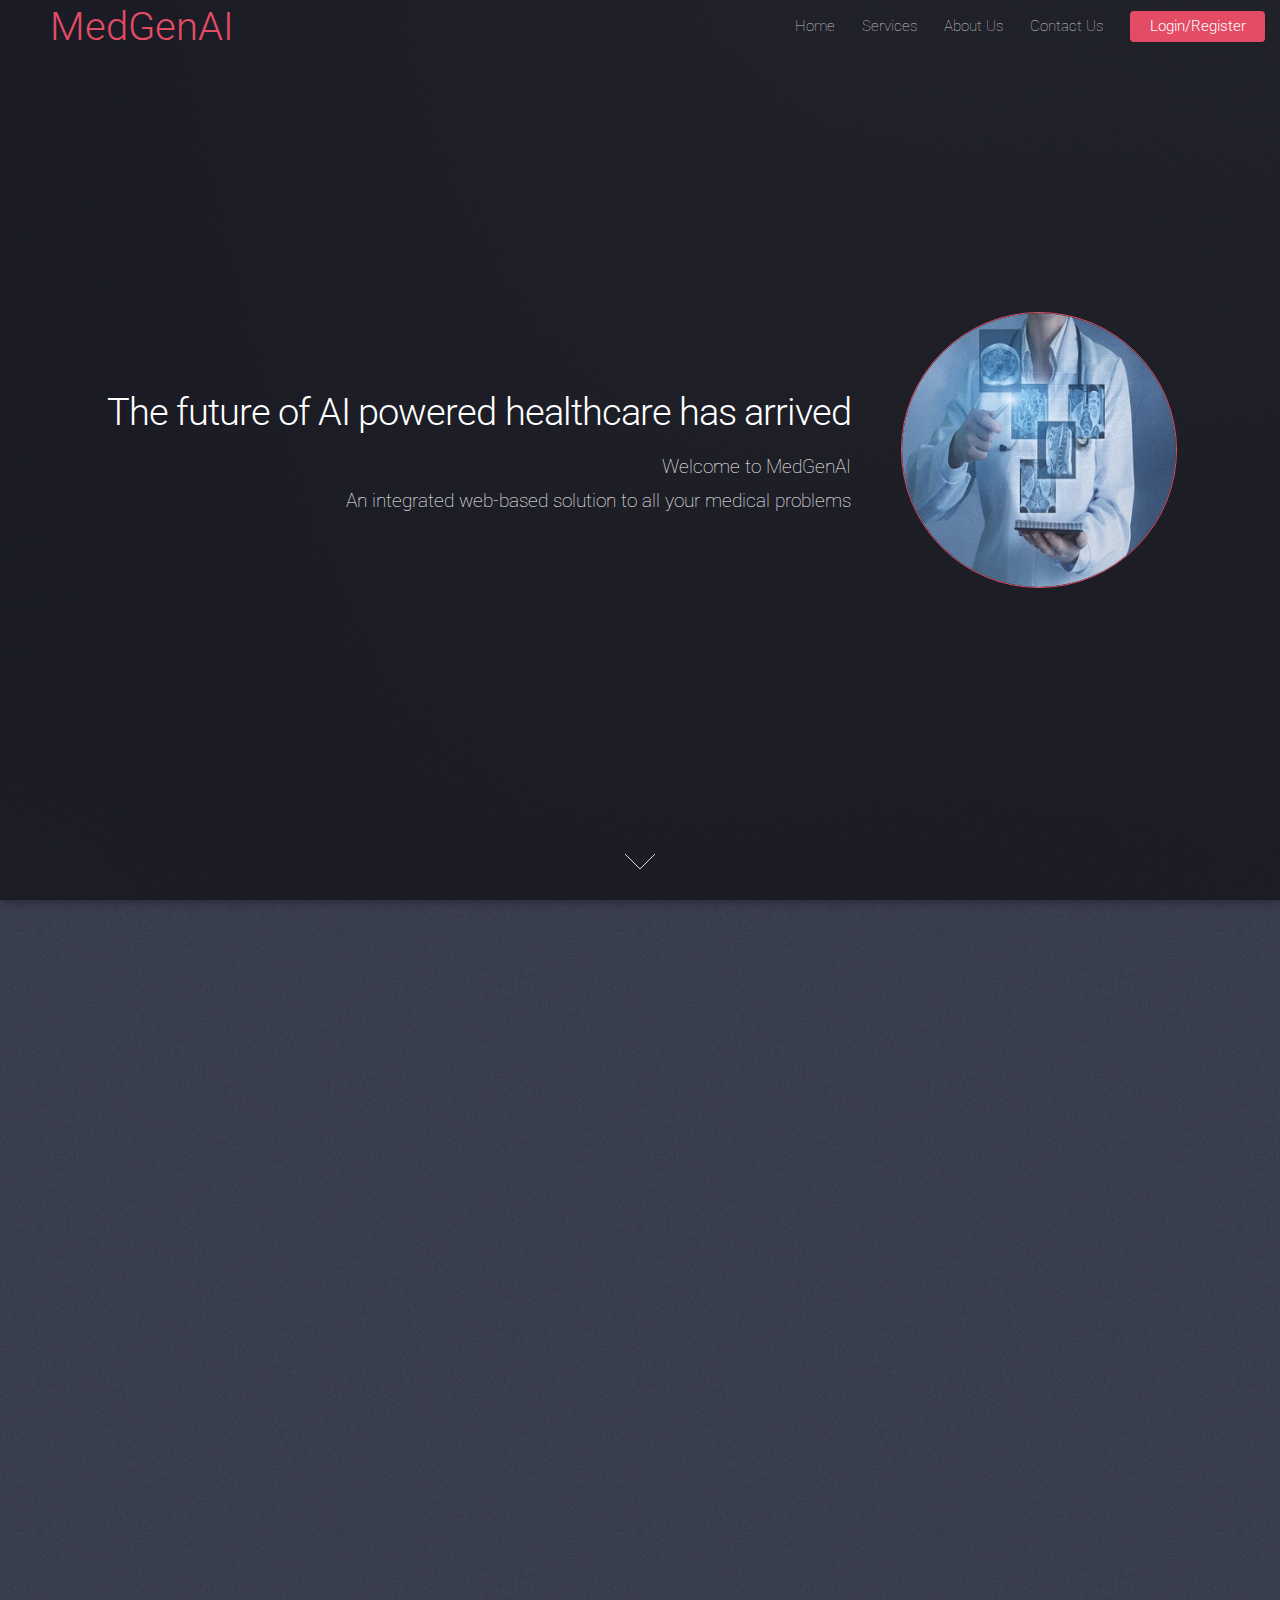
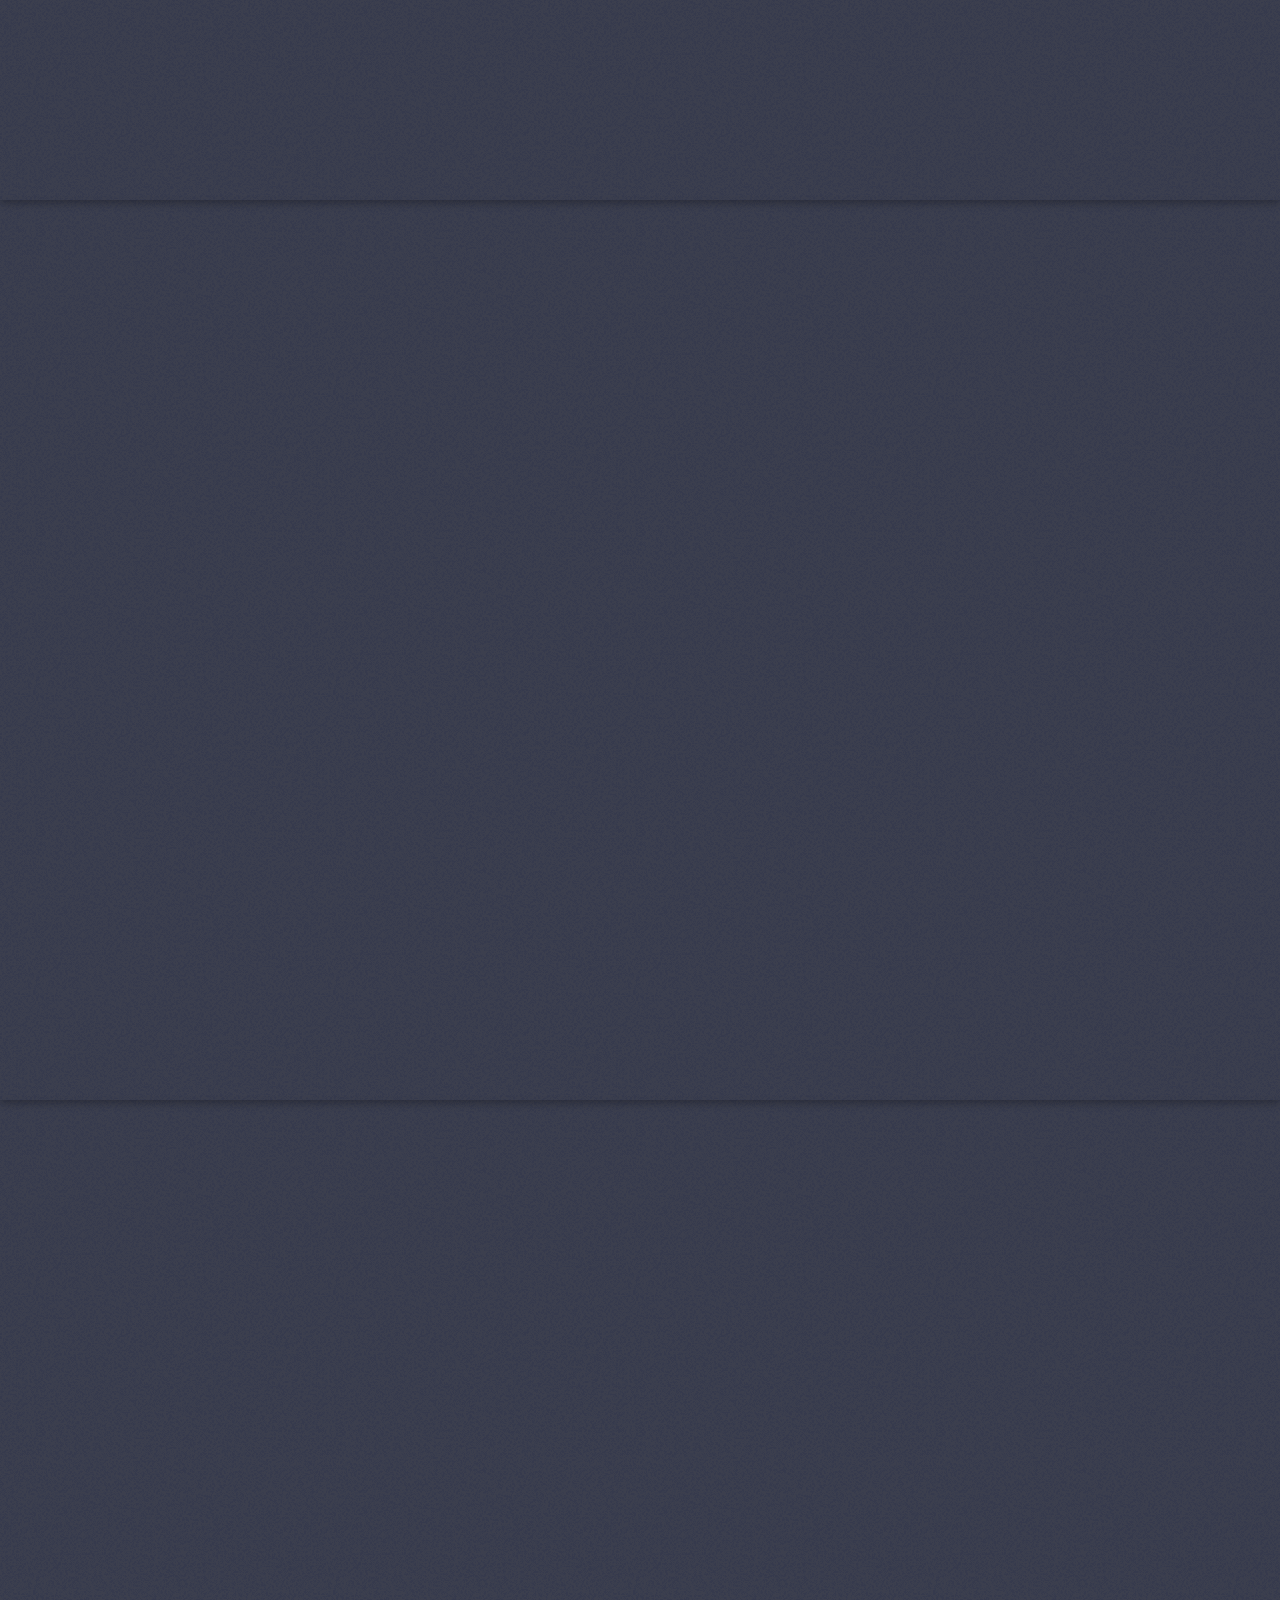
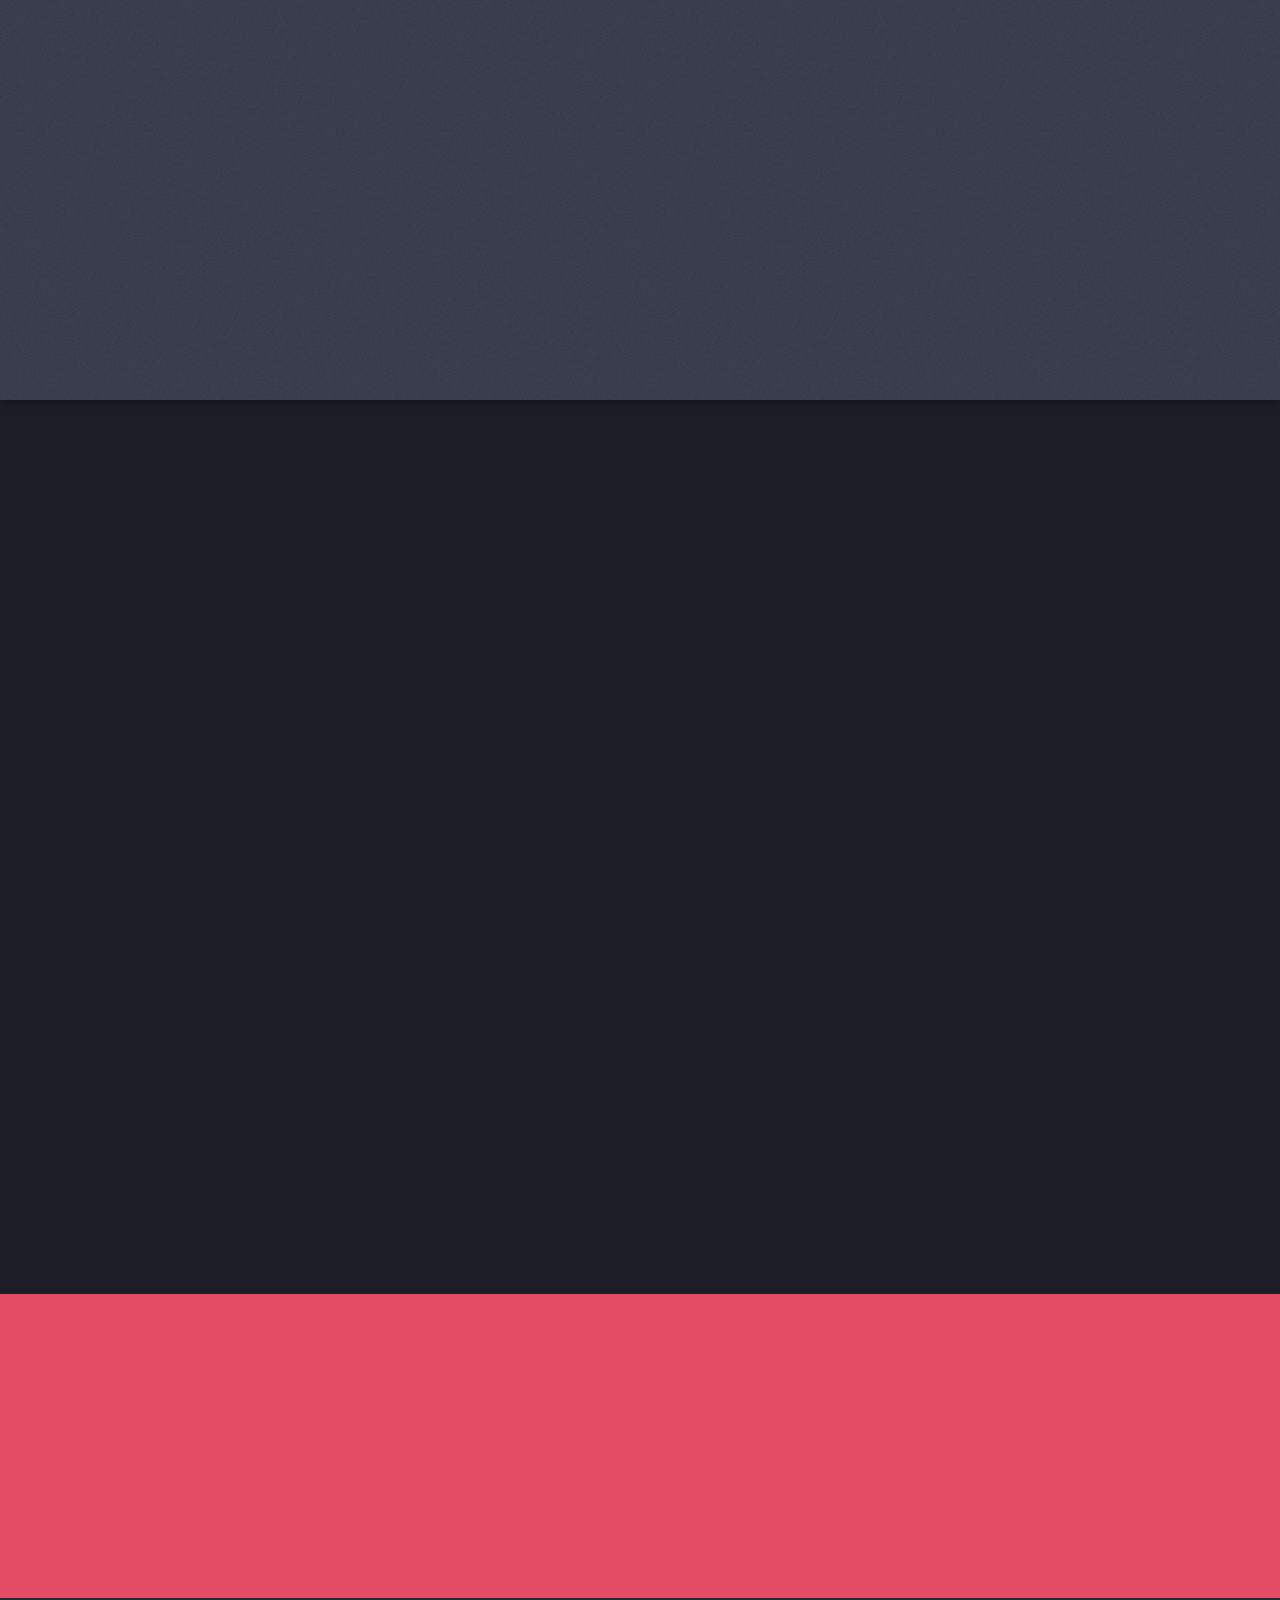
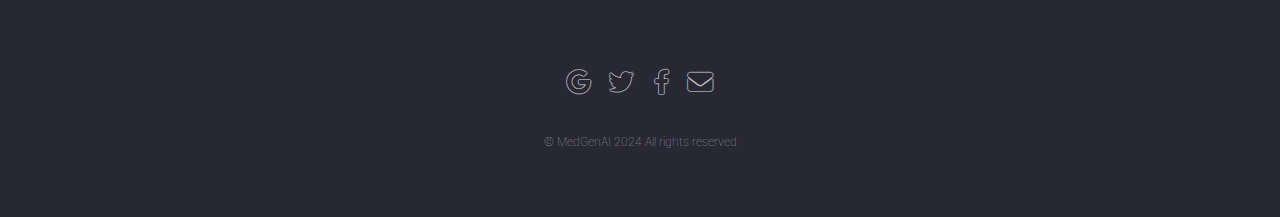
<file: index.html>
<!DOCTYPE html>
<html>
  <head>
    <title>MedGenAI | Home</title>
    <meta charset="utf-8" />
    <meta
      name="viewport"
      content="width=device-width, initial-scale=1, user-scalable=no"
    />
    <link rel="icon" type="image/jpg" href="imgs/icon.jpg" />
    <link rel="stylesheet" href="assets/css/main.css" />
    <noscript
      ><link rel="stylesheet" href="assets/css/noscript.css"
    /></noscript>
  </head>
  <body class="is-preload landing">
    <div id="page-wrapper">
      <!-- Header -->
      <header id="header">
        <h1 id="logo"><a href="index.html">MedGenAI</a></h1>
        <nav id="nav">
          <ul>
            <li><a href="index.html">Home</a></li>
            <li>
              <a href="#">Services</a>
              <ul>
                <li><a href="details.html">User Details Form</a></li>
                <li><a href="chatbot.html">New Report</a></li>
                <li><a href="imgs/maintenance.jpg">Old Report</a></li>
                <li><a href="imgs/maintenance.jpg">Consult with Doctor</a></li>
                <li><a href="imgs/maintenance.jpg">Feedback</a></li>
              </ul>
            </li>
            <li><a href="about.html">About Us</a></li>
            <li><a href="#five">Contact Us</a></li>
            <li>
              <a href="login.html" class="button primary">Login/Register</a>
            </li>
          </ul>
        </nav>
      </header>

      <!-- Banner -->
      <section id="banner">
        <div class="content">
          <header>
            <h2>The future of AI powered healthcare has arrived</h2>
            <p>
              Welcome to MedGenAI<br />
              An integrated web-based solution to all your medical problems
            </p>
          </header>
          <span class="image"><img src="imgs/newimgtop.jpeg" alt="" /></span>
        </div>
        <a href="#one" class="goto-next scrolly">Next</a>
      </section>

      <!-- One -->
      <section id="one" class="spotlight style1 bottom">
        <span class="image fit main"
          ><img src="imgs/newimg1.png" alt=""
        /></span>
        <div class="content">
          <div class="container">
            <div class="row">
              <div class="col-4 col-12-medium">
                <header>
                  <h2>
                    Revolutionizing Healthcare with Generative Intelligence
                  </h2>
                  <p></p>
                </header>
              </div>
              <div class="col-4 col-12-medium">
                <p>
                  Step into the future of healthcare with VitalAI, a
                  revolutionary platform dedicated to transforming medical
                  solutions using advanced generative AI. At the forefront of
                  technological innovation, VitalAI integrates cutting-edge AI
                  models and multimodal data to offer personalized diagnostics,
                  streamline drug discovery, and improve overall patient care.
                </p>
              </div>
              <div class="col-4 col-12-medium">
                <p>
                  Explore the Potential:<br />
                  1. Enhanced diagnostic precision with AI-powered medical
                  imaging.<br />
                  2. Breakthrough solutions for personalized treatment plans.<br />
                  3. A visionary platform pushing the boundaries of healthcare
                  technology.
                </p>
              </div>
            </div>
          </div>
        </div>
        <a href="#two" class="goto-next scrolly">Next</a>
      </section>

      <!-- Two -->
      <section id="two" class="spotlight style2 right">
        <span class="image fit main"
          ><img src="imgs/newimg2.png" alt=""
        /></span>
        <div class="content">
          <header>
            <h2>Our Approach for a Better Tomorrow</h2>
            <p>
              Integrated web-based solution, catering to various medical
              emergencies
            </p>
          </header>
          <p>
            We aim to develop a web application, powered by Multimodal AI
            solution that integrates advanced language models and image
            generation technologies to revolutionize healthcare. This AI system
            will diagnose medical conditions by processing both textual and
            imaging data.
          </p>
          <!-- <ul class="actions">
            <li><a href="#" class="button">Learn More</a></li>
          </ul> -->
        </div>
        <a href="#three" class="goto-next scrolly">Next</a>
      </section>

      <!-- Three -->
      <section id="three" class="spotlight style3 left">
        <span class="image fit main bottom"
          ><img src="imgs/newimg3.jpeg" alt=""
        /></span>
        <div class="content">
          <header>
            <h2>Our Approach for a Better Tomorrow</h2>
            <p>Improve patient outcomes, accelerate medical research</p>
            <p></p>
          </header>

          <p>
            Our approach focusses on enhancing the patient outcomes, reducing
            healthcare costs, and ensuring robust user privacy throughout the
            process. We can generate synthetic medical datasets for research,
            and deliver personalized treatment plans using Gen-AI.
          </p>
          <!-- <ul class="actions">
            <li><a href="#" class="button">Learn More</a></li>
          </ul> -->
        </div>
        <a href="#four" class="goto-next scrolly">Next</a>
      </section>

      <!-- Four -->
      <section id="four" class="wrapper style1 special fade-up">
        <div class="container">
          <header class="major">
            <h2>Major Features</h2>
            <p>
              MedGenAI offers cutting-edge AI-driven healthcare solutions, all
              conveniently accessible in one place.
            </p>
          </header>
          <div class="box alt">
            <div class="row gtr-uniform">
              <section class="col-4 col-6-medium col-12-xsmall">
                <span class="icon solid alt major fa-notes-medical"></span>
                <h3>Multimodal AI-Generated Reports</h3>
                <p>
                  Generate comprehensive, AI-driven medical reports that
                  diagnose conditions, recommend treatments, and suggest
                  medications.
                </p>
              </section>
              <section class="col-4 col-6-medium col-12-xsmall">
                <span class="icon solid alt major fa-chart-area"></span>
                <h3>Advanced Medical Data Processing</h3>
                <p>
                  Utilize AI and Machine Learning to process medical data,
                  through text or images, deliver fast and accurate insights for
                  diagnosis and research.
                </p>
              </section>
              <section class="col-4 col-6-medium col-12-xsmall">
                <span class="icon solid alt major fa-flask"></span>
                <h3>Synthetic Medical Data Generation</h3>
                <p>
                  Create synthetic medical datasets from analyzed reports,
                  offering valuable resources to training AI-ML models for
                  future innovations.
                </p>
              </section>
              <section class="col-4 col-6-medium col-12-xsmall">
                <span class="icon solid alt major fa-pills"></span>
                <h3>AI-Accelerated Drug Discovery</h3>
                <p>
                  Utilize AI and ML to rapidly analyze molecular structures,
                  accelerating the identification of potential new drugs with
                  therapeutic potential.
                </p>
              </section>
              <section class="col-4 col-6-medium col-12-xsmall">
                <span class="icon solid alt major fa-stethoscope"></span>
                <h3>Real-Time Doctor Consultations</h3>
                <p>
                  Connect with the nearest available heathcare professionals for
                  live consultations, ensuring timely and accurate medical
                  advice.
                </p>
              </section>
              <section class="col-4 col-6-medium col-12-xsmall">
                <span class="icon solid alt major fa-file"></span>
                <h3>Personalized Treatment Plans</h3>
                <p>
                  Custom treatment recommendations tailored to each patient's
                  specific conditions, symptoms, and medical history, optimizing
                  care and recovery.
                </p>
              </section>
            </div>
          </div>
          <!-- <footer class="major">
            <ul class="actions special">
              <li><a href="#" class="button">Magna sed feugiat</a></li>
            </ul>
          </footer> -->
        </div>
      </section>

      <!-- Five -->
      <section id="five" class="wrapper style2 special fade">
        <div class="container">
          <header>
            <h2>Get In Touch</h2>
            <p>Explore the journey of modern healthcare with us</p>
          </header>
          <form method="post" action="#" class="cta">
            <div class="row gtr-uniform gtr-50">
              <div class="col-8 col-12-xsmall">
                <input
                  type="email"
                  name="email"
                  id="email"
                  placeholder="Your Email Address"
                />
              </div>
              <div class="col-4 col-12-xsmall">
                <input type="submit" value="Get Started" class="fit primary" />
              </div>
            </div>
          </form>
        </div>
      </section>

      <!-- Footer -->
      <footer id="footer">
        <ul class="icons">
          <li>
            <a href="#" class="icon brands alt fa-google"
              ><span class="label">Google</span></a
            >
          </li>
          <li>
            <a href="#" class="icon brands alt fa-twitter"
              ><span class="label">Twitter</span></a
            >
          </li>
          <li>
            <a href="#" class="icon brands alt fa-facebook-f"
              ><span class="label">Facebook</span></a
            >
          </li>
          <li>
            <a href="#" class="icon solid alt fa-envelope"
              ><span class="label">Email</span></a
            >
          </li>
        </ul>
        <ul class="copyright">
          <li>&copy; MedGenAI 2024 All rights reserved</li>
        </ul>
      </footer>
    </div>

    <!-- Scripts -->
    <script src="assets/js/jquery.min.js"></script>
    <script src="assets/js/jquery.scrolly.min.js"></script>
    <script src="assets/js/jquery.dropotron.min.js"></script>
    <script src="assets/js/jquery.scrollex.min.js"></script>
    <script src="assets/js/browser.min.js"></script>
    <script src="assets/js/breakpoints.min.js"></script>
    <script src="assets/js/util.js"></script>
    <script src="assets/js/main.js"></script>
  </body>
</html>
</file>
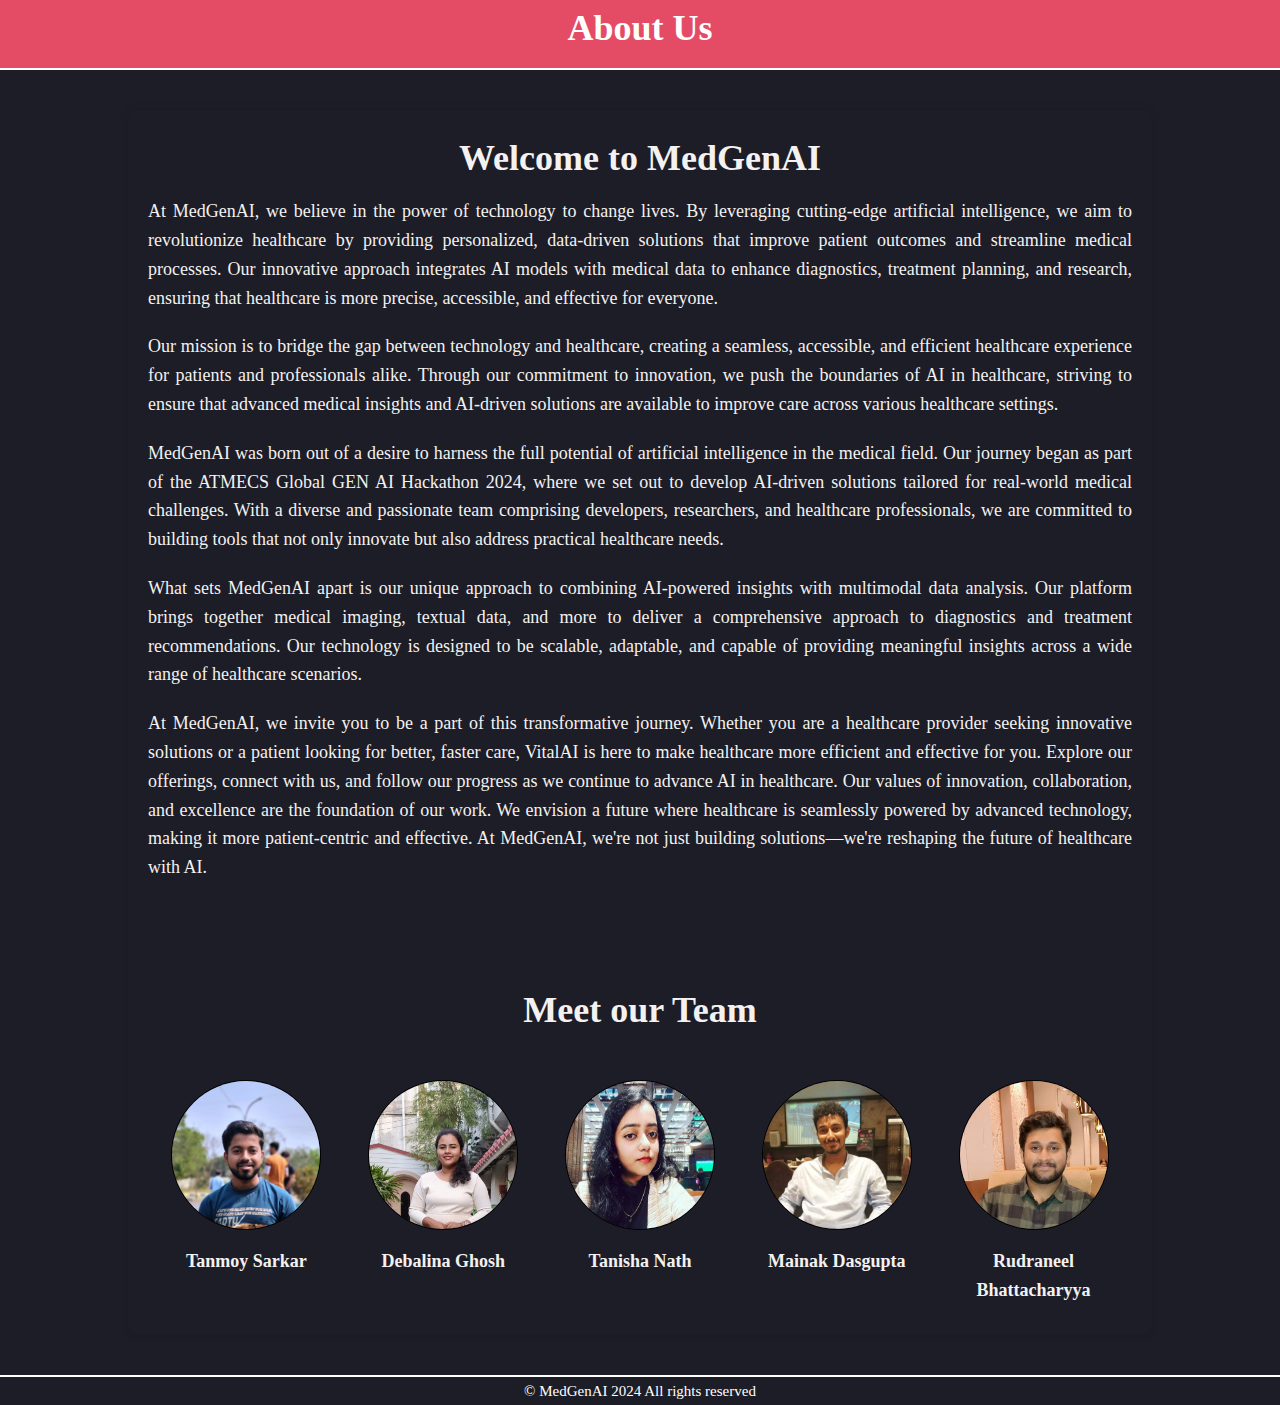
<file: about.html>
<!DOCTYPE html>
<html lang="en">
  <head>
    <meta charset="UTF-8" />
    <meta name="viewport" content="width=device-width, initial-scale=1.0" />
    <title>MedGenAI | About Us</title>
    <link rel="icon" type="image/jpg" href="imgs/icon.jpg" />
    <link rel="stylesheet" href="" />
    <!-- Link to your CSS file -->
    <style>
      @import url("https://fonts.googleapis.com/css?family=Roboto:100,300,100italic,300italic");
      /* Basic Reset */
      * {
        margin: 0;
        padding: 0;
        box-sizing: border-box;
      }

      body {
        line-height: 1.6;
        /* background-color: #121212; */
        background-color: #1c1d26;
        color: white;
        animation: fadeinLoad 3s;
      }

      header {
        background: #e44c65;
        color: white;
        text-align: center;
        font-size: 24px;
        border-bottom: 2px solid white;
      }
      
      .about-container {
        width: 80%;
        margin: 40px auto;
        padding: 20px;
        background-color: #1c1d26;
        color: rgb(244, 241, 241);
        border-radius: 10px;
        box-shadow: 0 0 10px rgba(0, 0, 0, 0.1);
      }

      h1 {
        text-align: center;
        margin-bottom: 10px;
        font-size: 36px;
      }

      p {
        font-size: 18px;
        margin-bottom: 20px;
        text-align: justify;
      }

      .team {
        display: flex;
        justify-content: space-around;
        margin-top: 40px;
      }

      .team-member {
        text-align: center;
        width: 30%;
      }

      .team-member img {
        width: 150px;
        height: 150px;
        border-radius: 50%;
        margin-bottom: 10px;
        border: 1px solid black;
      }

      .team-member h3 {
        margin-bottom: 10px;
        font-size: 18px;
      }

      .team-member p {
        font-size: 16px;
        color: #666;
      }

      @keyframes fadeinLoad {
        from {
          opacity: 0;
        }
        to {
          opacity: 1;
        }
      }

      footer {
        text-align: center;
        margin-top: 10px;
        padding: 2px;
        background-color: #1c1d26;
        color: white;
        position: relative;
        font-size: 15px;
        border-top: 2px solid white;
      }
    </style>
  </head>
  <body>
    
    <header>
      <h1>About Us</h1>
    </header>

    <section class="about-container">
      <h1>Welcome to MedGenAI</h1>
      <p>
        At MedGenAI, we believe in the power of technology to change lives. By
        leveraging cutting-edge artificial intelligence, we aim to revolutionize
        healthcare by providing personalized, data-driven solutions that improve
        patient outcomes and streamline medical processes. Our innovative
        approach integrates AI models with medical data to enhance diagnostics,
        treatment planning, and research, ensuring that healthcare is more
        precise, accessible, and effective for everyone.
      </p>

      <p>
        Our mission is to bridge the gap between technology and healthcare,
        creating a seamless, accessible, and efficient healthcare experience for
        patients and professionals alike. Through our commitment to innovation,
        we push the boundaries of AI in healthcare, striving to ensure that
        advanced medical insights and AI-driven solutions are available to
        improve care across various healthcare settings.
      </p>

      <p>
        MedGenAI was born out of a desire to harness the full potential of
        artificial intelligence in the medical field. Our journey began as part
        of the ATMECS Global GEN AI Hackathon 2024, where we set out to develop
        AI-driven solutions tailored for real-world medical challenges. With a
        diverse and passionate team comprising developers, researchers, and
        healthcare professionals, we are committed to building tools that not
        only innovate but also address practical healthcare needs.
      </p>

      <p>
        What sets MedGenAI apart is our unique approach to combining AI-powered
        insights with multimodal data analysis. Our platform brings together
        medical imaging, textual data, and more to deliver a comprehensive
        approach to diagnostics and treatment recommendations. Our technology is
        designed to be scalable, adaptable, and capable of providing meaningful
        insights across a wide range of healthcare scenarios.
      </p>

      <p>
        At MedGenAI, we invite you to be a part of this transformative journey.
        Whether you are a healthcare provider seeking innovative solutions or a
        patient looking for better, faster care, VitalAI is here to make
        healthcare more efficient and effective for you. Explore our offerings,
        connect with us, and follow our progress as we continue to advance AI in
        healthcare. Our values of innovation, collaboration, and excellence are
        the foundation of our work. We envision a future where healthcare is
        seamlessly powered by advanced technology, making it more
        patient-centric and effective. At MedGenAI, we're not just building
        solutions—we're reshaping the future of healthcare with AI.
      </p>

      <h1 style="margin-top: 100px">Meet our Team</h1>
      <div class="team">

        <div class="team-member">
          <img src="imgs/TS.jpg" alt="Team Member 1" />
          <h3>Tanmoy Sarkar</h3>
        </div>

        <div class="team-member">
          <img src="imgs/DG.jpg" alt="Team Member 2" />
          <h3>Debalina Ghosh</h3>
        </div>

        <div class="team-member">
          <img src="imgs/TN.jpg" alt="Team Member 3" />
          <h3>Tanisha Nath</h3>
        </div>

        <div class="team-member">
          <img src="imgs/MD.jpg" alt="Team Member 4" />
          <h3>Mainak Dasgupta</h3>
          <!-- <p>Founder & Lead Developer</p> -->
        </div>

        <div class="team-member">
          <img src="imgs/RB.jpg" alt="Team Member 5" />
          <h3>Rudraneel Bhattacharyya</h3>
        </div>
              
      </div>
    </section>
  </body>
  <footer>
    <ul class="copyright">
      <li>&copy; MedGenAI 2024 All rights reserved</li>
    </ul>
  </footer>
</html>
</file>
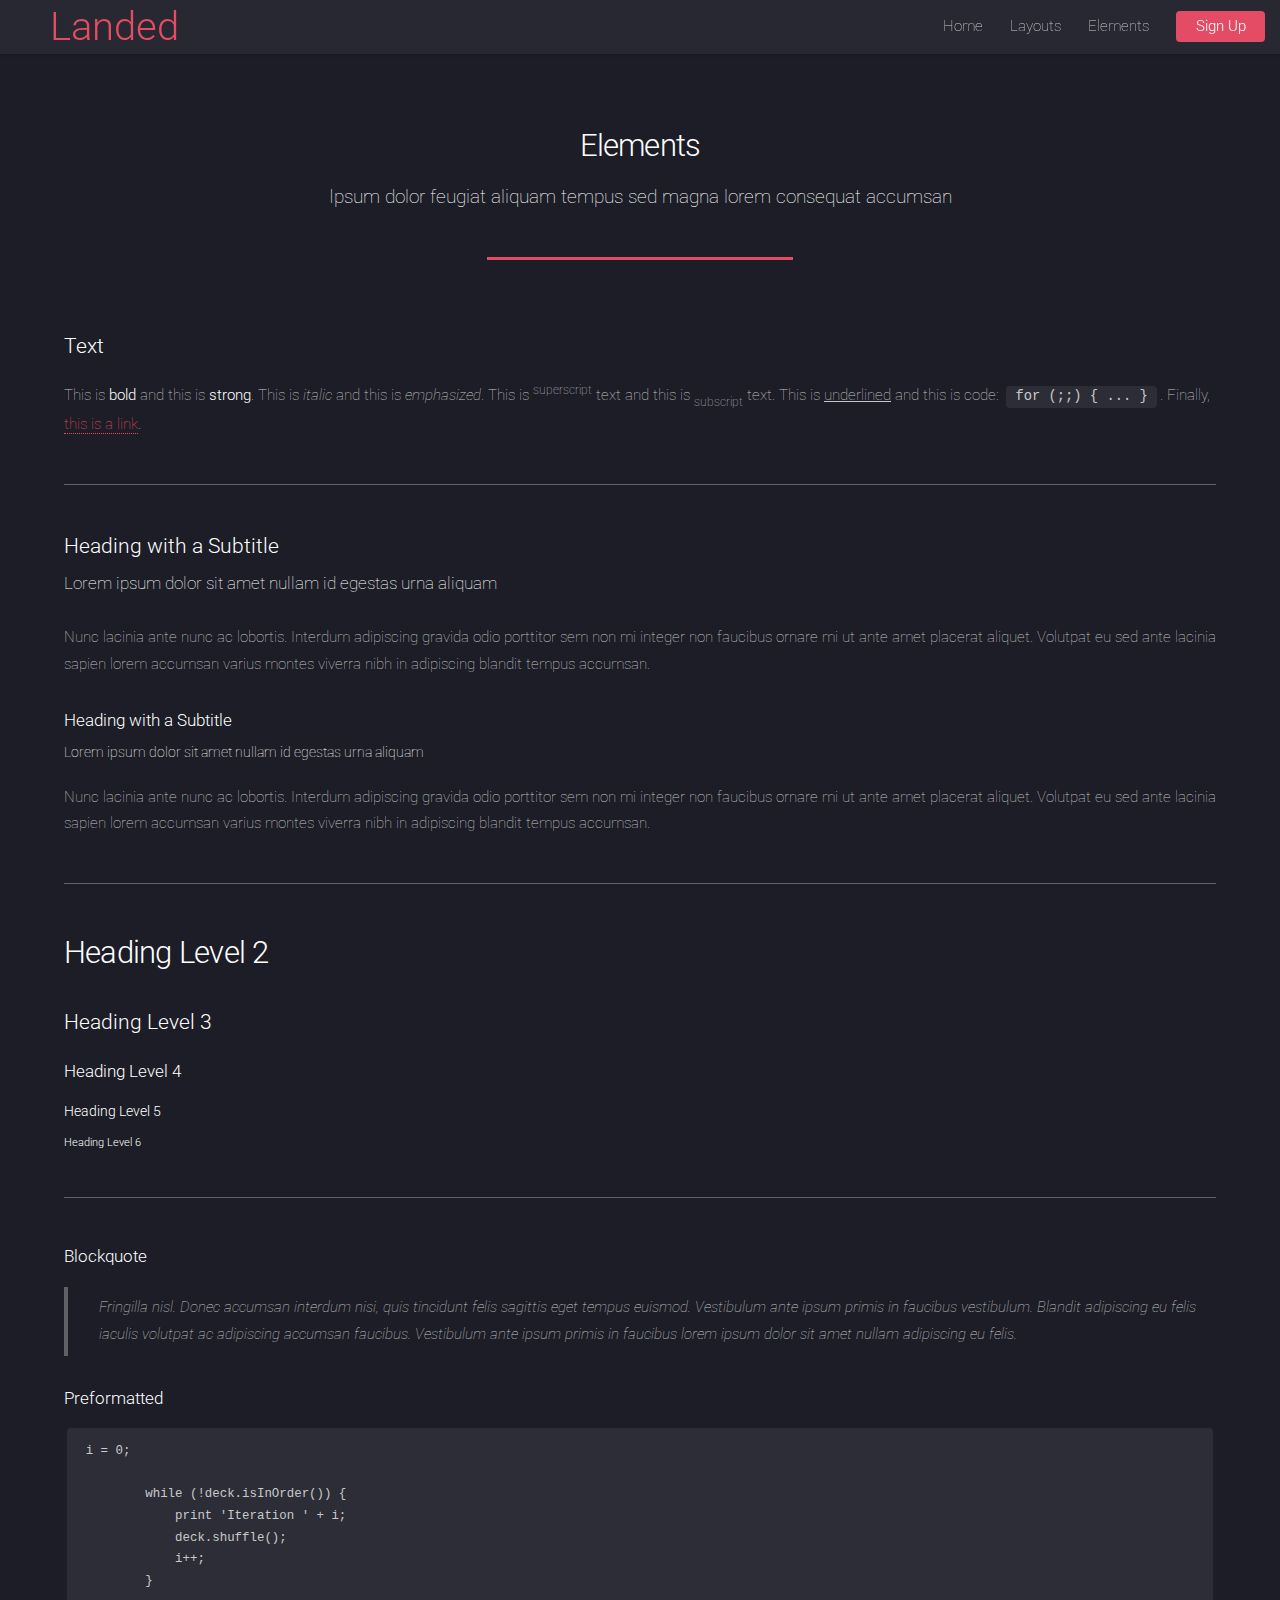
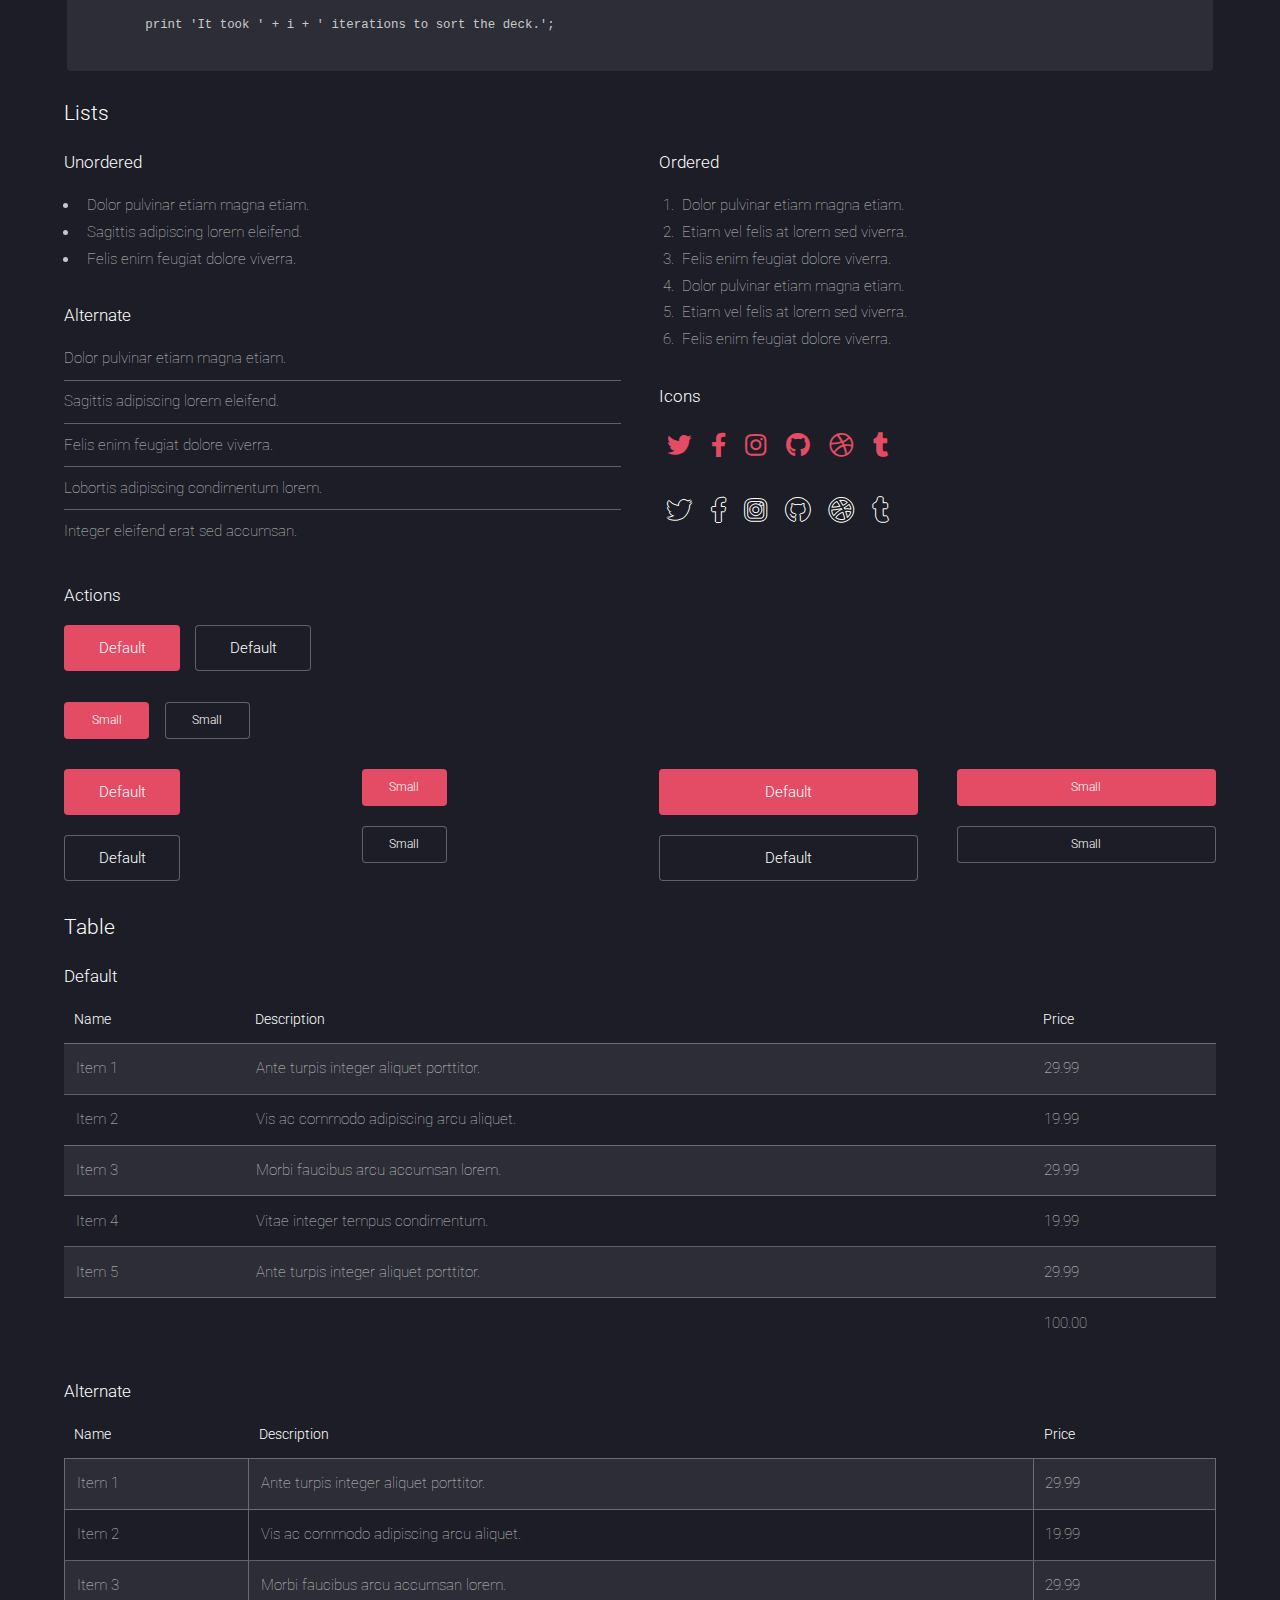
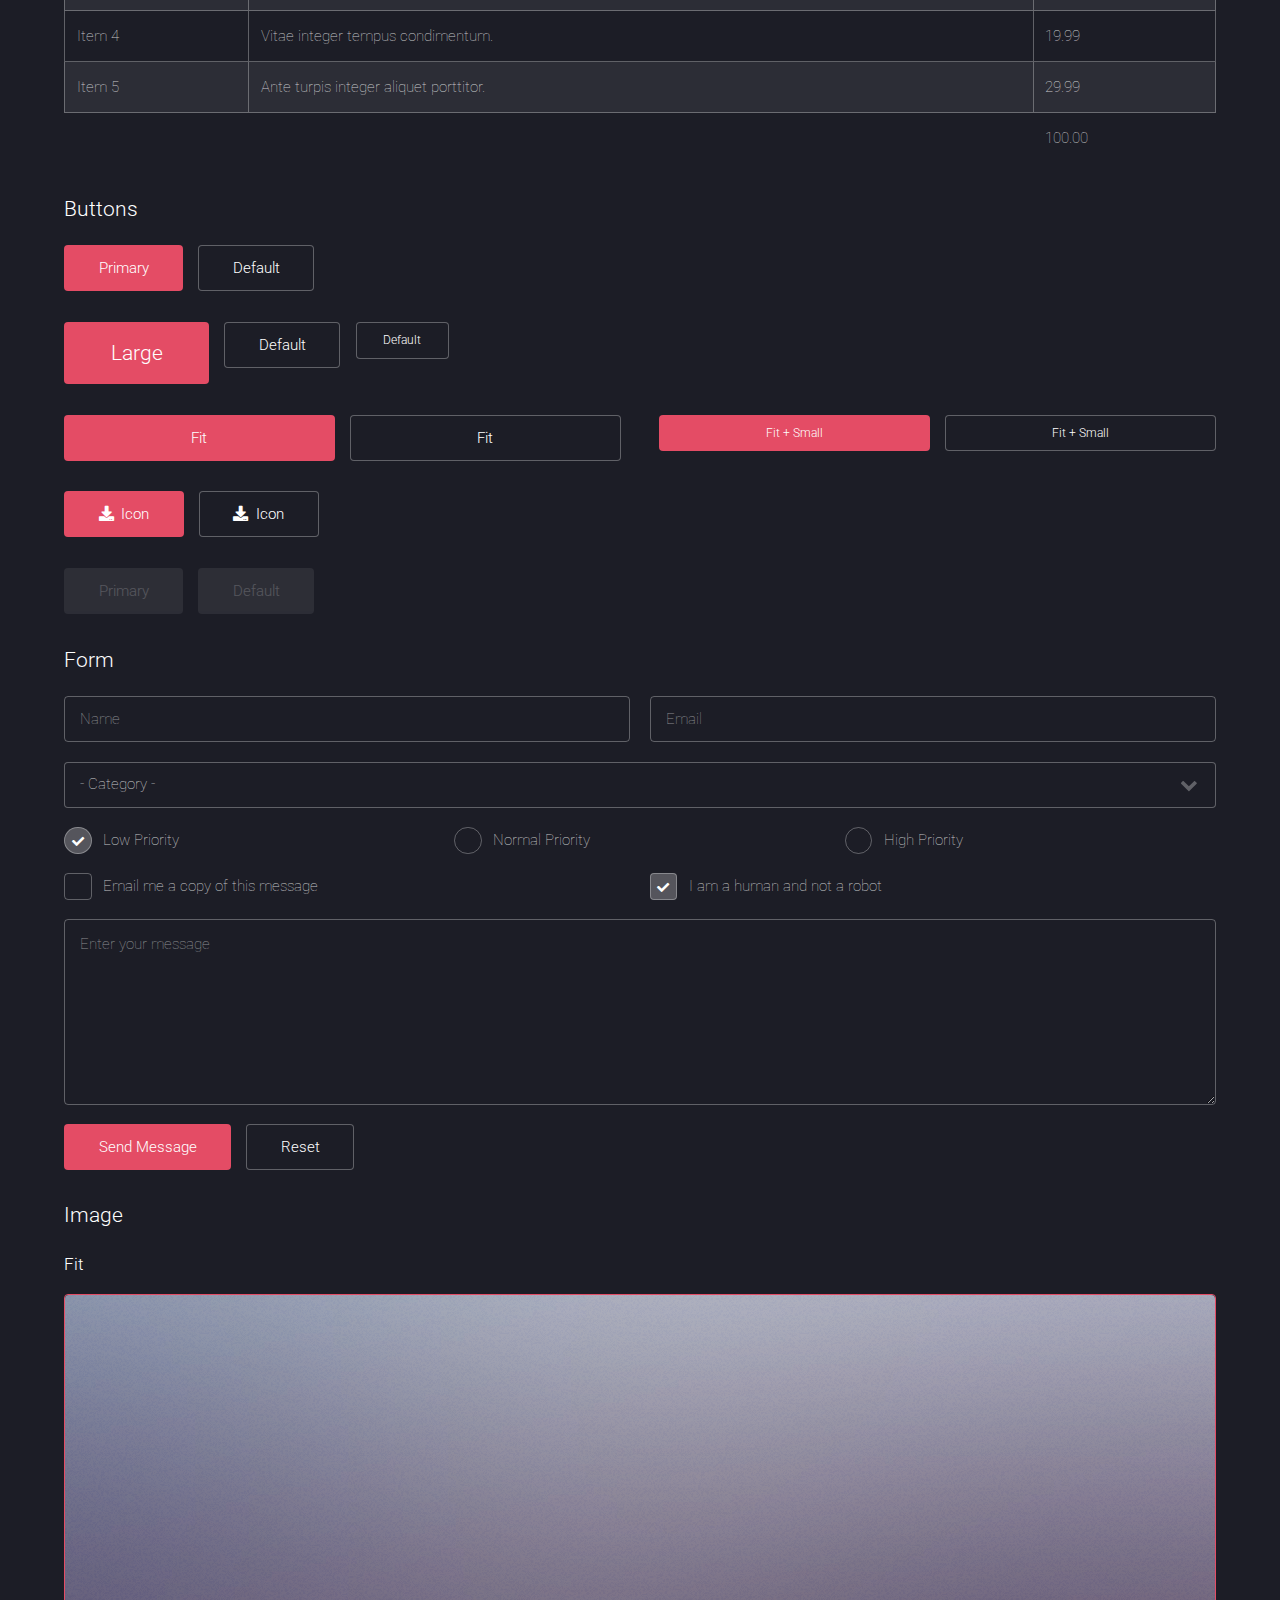
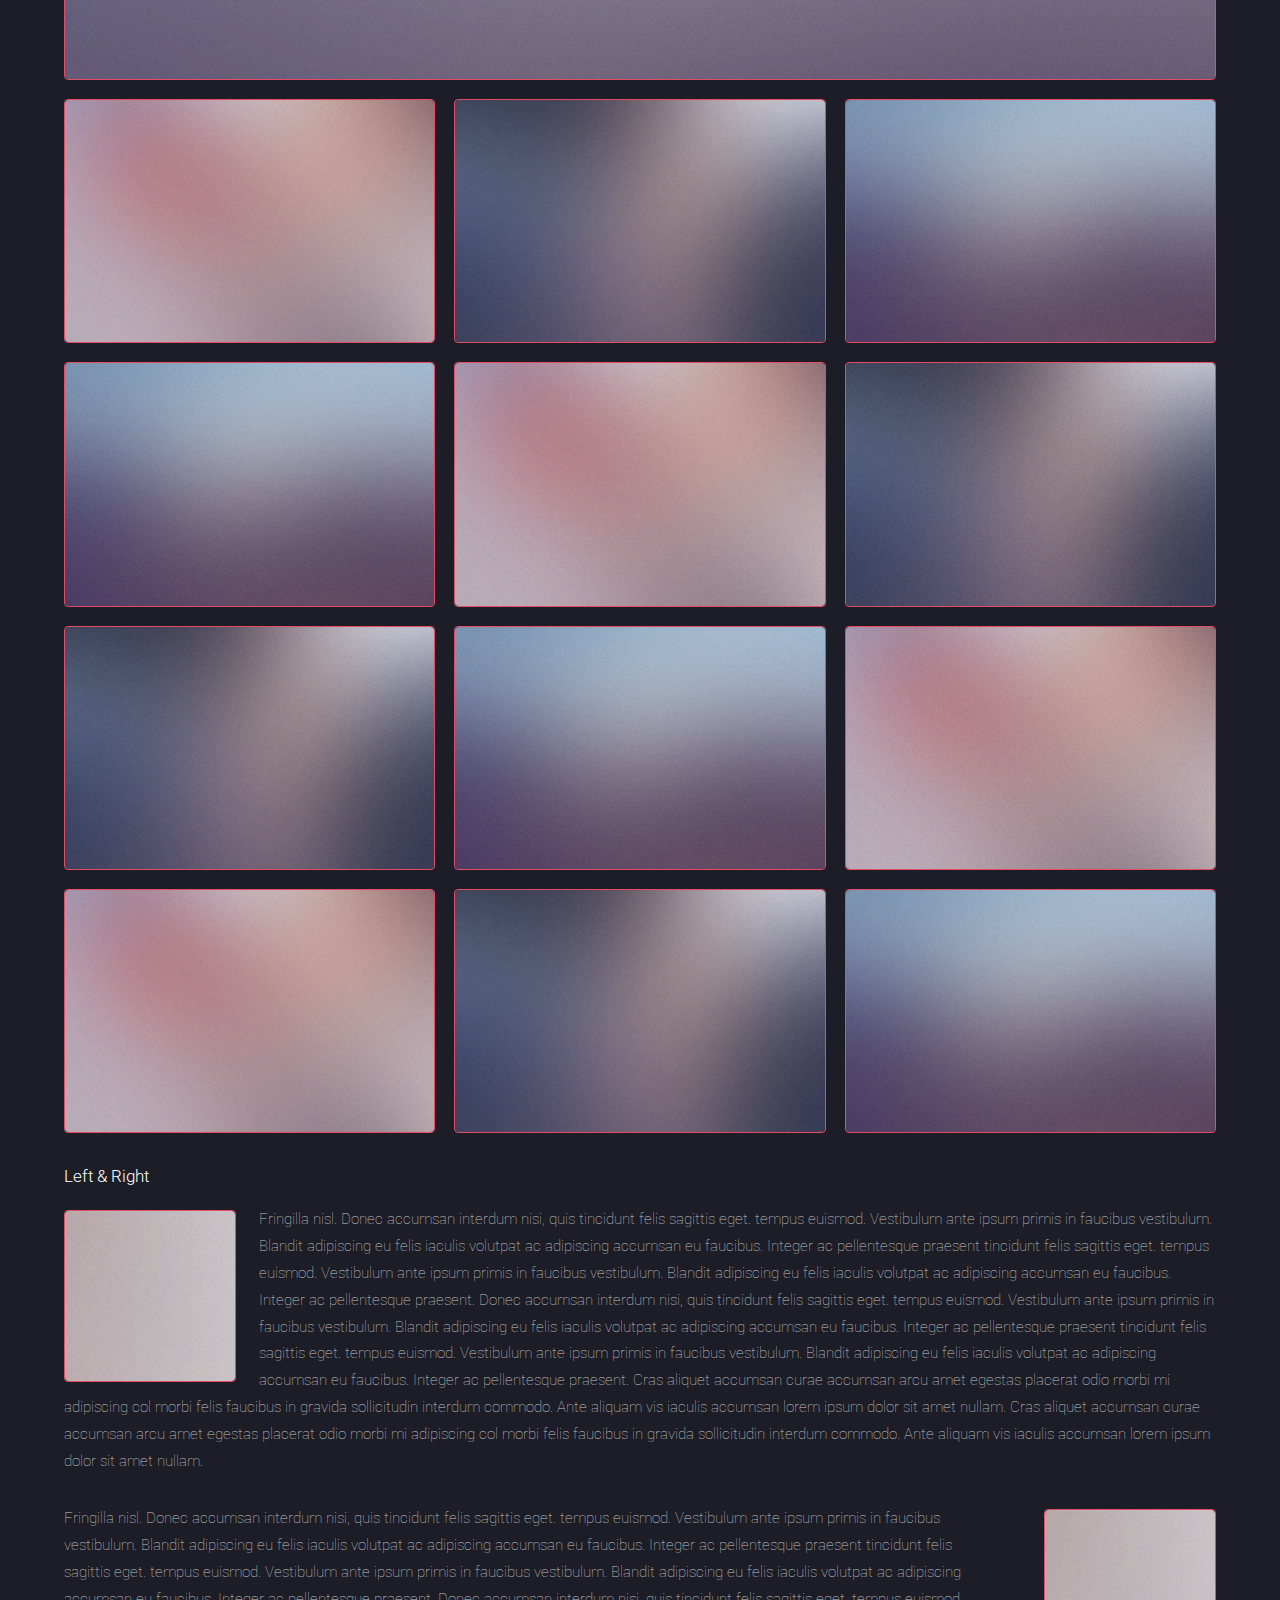
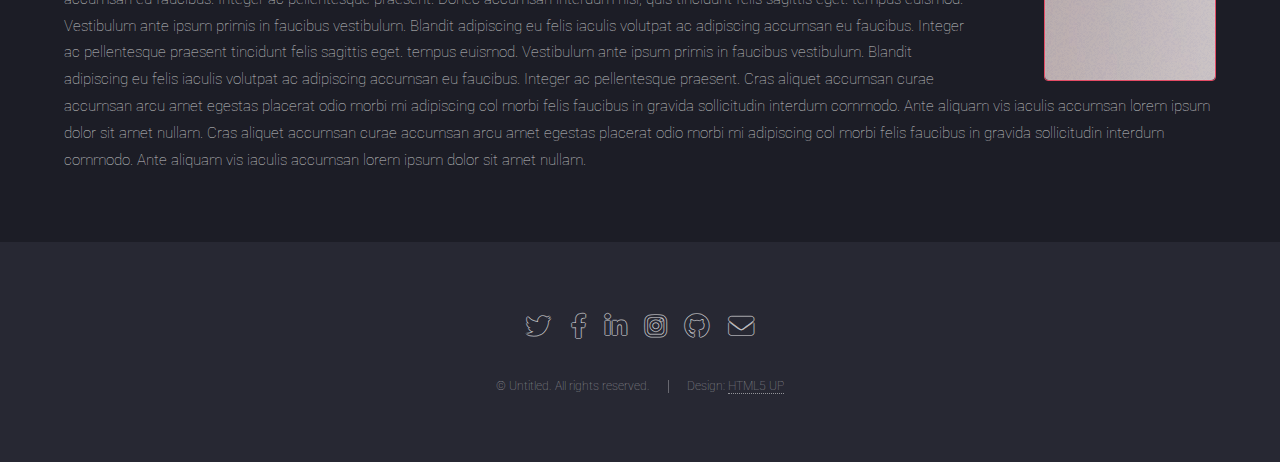
<file: elements.html>
<!DOCTYPE HTML>
<!--
	Landed by HTML5 UP
	html5up.net | @ajlkn
	Free for personal and commercial use under the CCA 3.0 license (html5up.net/license)
-->
<html>
	<head>
		<title>Elements - Landed by HTML5 UP</title>
		<meta charset="utf-8" />
		<meta name="viewport" content="width=device-width, initial-scale=1, user-scalable=no" />
		<link rel="stylesheet" href="assets/css/main.css" />
		<noscript><link rel="stylesheet" href="assets/css/noscript.css" /></noscript>
	</head>
	<body class="is-preload">
		<div id="page-wrapper">

			<!-- Header -->
				<header id="header">
					<h1 id="logo"><a href="index.html">Landed</a></h1>
					<nav id="nav">
						<ul>
							<li><a href="index.html">Home</a></li>
							<li>
								<a href="#">Layouts</a>
								<ul>
									<li><a href="left-sidebar.html">Left Sidebar</a></li>
									<li><a href="right-sidebar.html">Right Sidebar</a></li>
									<li><a href="no-sidebar.html">No Sidebar</a></li>
									<li>
										<a href="#">Submenu</a>
										<ul>
											<li><a href="#">Option 1</a></li>
											<li><a href="#">Option 2</a></li>
											<li><a href="#">Option 3</a></li>
											<li><a href="#">Option 4</a></li>
										</ul>
									</li>
								</ul>
							</li>
							<li><a href="elements.html">Elements</a></li>
							<li><a href="#" class="button primary">Sign Up</a></li>
						</ul>
					</nav>
				</header>

			<!-- Main -->
				<div id="main" class="wrapper style1">
					<div class="container">
						<header class="major">
							<h2>Elements</h2>
							<p>Ipsum dolor feugiat aliquam tempus sed magna lorem consequat accumsan</p>
						</header>

						<!-- Text -->
							<section>
								<h3>Text</h3>
								<p>This is <b>bold</b> and this is <strong>strong</strong>. This is <i>italic</i> and this is <em>emphasized</em>.
								This is <sup>superscript</sup> text and this is <sub>subscript</sub> text.
								This is <u>underlined</u> and this is code: <code>for (;;) { ... }</code>. Finally, <a href="#">this is a link</a>.</p>

								<hr />

								<header>
									<h3>Heading with a Subtitle</h3>
									<p>Lorem ipsum dolor sit amet nullam id egestas urna aliquam</p>
								</header>
								<p>Nunc lacinia ante nunc ac lobortis. Interdum adipiscing gravida odio porttitor sem non mi integer non faucibus ornare mi ut ante amet placerat aliquet. Volutpat eu sed ante lacinia sapien lorem accumsan varius montes viverra nibh in adipiscing blandit tempus accumsan.</p>
								<header>
									<h4>Heading with a Subtitle</h4>
									<p>Lorem ipsum dolor sit amet nullam id egestas urna aliquam</p>
								</header>
								<p>Nunc lacinia ante nunc ac lobortis. Interdum adipiscing gravida odio porttitor sem non mi integer non faucibus ornare mi ut ante amet placerat aliquet. Volutpat eu sed ante lacinia sapien lorem accumsan varius montes viverra nibh in adipiscing blandit tempus accumsan.</p>

								<hr />

								<h2>Heading Level 2</h2>
								<h3>Heading Level 3</h3>
								<h4>Heading Level 4</h4>
								<h5>Heading Level 5</h5>
								<h6>Heading Level 6</h6>

								<hr />

								<h4>Blockquote</h4>
								<blockquote>Fringilla nisl. Donec accumsan interdum nisi, quis tincidunt felis sagittis eget tempus euismod. Vestibulum ante ipsum primis in faucibus vestibulum. Blandit adipiscing eu felis iaculis volutpat ac adipiscing accumsan faucibus. Vestibulum ante ipsum primis in faucibus lorem ipsum dolor sit amet nullam adipiscing eu felis.</blockquote>

								<h4>Preformatted</h4>
								<pre><code>i = 0;

	while (!deck.isInOrder()) {
	    print 'Iteration ' + i;
	    deck.shuffle();
	    i++;
	}

	print 'It took ' + i + ' iterations to sort the deck.';
	</code></pre>
							</section>

						<!-- Lists -->
							<section>
								<h3>Lists</h3>
								<div class="row">
									<div class="col-6 col-12-xsmall">

										<h4>Unordered</h4>
										<ul>
											<li>Dolor pulvinar etiam magna etiam.</li>
											<li>Sagittis adipiscing lorem eleifend.</li>
											<li>Felis enim feugiat dolore viverra.</li>
										</ul>

										<h4>Alternate</h4>
										<ul class="alt">
											<li>Dolor pulvinar etiam magna etiam.</li>
											<li>Sagittis adipiscing lorem eleifend.</li>
											<li>Felis enim feugiat dolore viverra.</li>
											<li>Lobortis adipiscing condimentum lorem.</li>
											<li>Integer eleifend erat sed accumsan.</li>
										</ul>

									</div>
									<div class="col-6 col-12-xsmall">

										<h4>Ordered</h4>
										<ol>
											<li>Dolor pulvinar etiam magna etiam.</li>
											<li>Etiam vel felis at lorem sed viverra.</li>
											<li>Felis enim feugiat dolore viverra.</li>
											<li>Dolor pulvinar etiam magna etiam.</li>
											<li>Etiam vel felis at lorem sed viverra.</li>
											<li>Felis enim feugiat dolore viverra.</li>
										</ol>

										<h4>Icons</h4>
										<ul class="icons">
											<li><a href="#" class="icon brands fa-twitter"><span class="label">Twitter</span></a></li>
											<li><a href="#" class="icon brands fa-facebook-f"><span class="label">Facebook</span></a></li>
											<li><a href="#" class="icon brands fa-instagram"><span class="label">Instagram</span></a></li>
											<li><a href="#" class="icon brands fa-github"><span class="label">Github</span></a></li>
											<li><a href="#" class="icon brands fa-dribbble"><span class="label">Dribbble</span></a></li>
											<li><a href="#" class="icon brands fa-tumblr"><span class="label">Tumblr</span></a></li>
										</ul>
										<ul class="icons">
											<li><a href="#" class="icon brands alt fa-twitter"><span class="label">Twitter</span></a></li>
											<li><a href="#" class="icon brands alt fa-facebook-f"><span class="label">Facebook</span></a></li>
											<li><a href="#" class="icon brands alt fa-instagram"><span class="label">Instagram</span></a></li>
											<li><a href="#" class="icon brands alt fa-github"><span class="label">Github</span></a></li>
											<li><a href="#" class="icon brands alt fa-dribbble"><span class="label">Dribbble</span></a></li>
											<li><a href="#" class="icon brands alt fa-tumblr"><span class="label">Tumblr</span></a></li>
										</ul>

									</div>
								</div>

								<h4>Actions</h4>
								<ul class="actions">
									<li><a href="#" class="button primary">Default</a></li>
									<li><a href="#" class="button">Default</a></li>
								</ul>
								<ul class="actions small">
									<li><a href="#" class="button primary small">Small</a></li>
									<li><a href="#" class="button small">Small</a></li>
								</ul>
								<div class="row">
									<div class="col-3 col-6-medium col-12-xsmall">
										<ul class="actions stacked">
											<li><a href="#" class="button primary">Default</a></li>
											<li><a href="#" class="button">Default</a></li>
										</ul>
									</div>
									<div class="col-3 col-6-medium col-12-xsmall">
										<ul class="actions stacked">
											<li><a href="#" class="button primary small">Small</a></li>
											<li><a href="#" class="button small">Small</a></li>
										</ul>
									</div>
									<div class="col-3 col-6-medium col-12-xsmall">
										<ul class="actions stacked">
											<li><a href="#" class="button primary fit">Default</a></li>
											<li><a href="#" class="button fit">Default</a></li>
										</ul>
									</div>
									<div class="col-3 col-6-medium col-12-xsmall">
										<ul class="actions stacked">
											<li><a href="#" class="button primary small fit">Small</a></li>
											<li><a href="#" class="button small fit">Small</a></li>
										</ul>
									</div>
								</div>
							</section>

						<!-- Table -->
							<section>
								<h3>Table</h3>
								<h4>Default</h4>
								<div class="table-wrapper">
									<table>
										<thead>
											<tr>
												<th>Name</th>
												<th>Description</th>
												<th>Price</th>
											</tr>
										</thead>
										<tbody>
											<tr>
												<td>Item 1</td>
												<td>Ante turpis integer aliquet porttitor.</td>
												<td>29.99</td>
											</tr>
											<tr>
												<td>Item 2</td>
												<td>Vis ac commodo adipiscing arcu aliquet.</td>
												<td>19.99</td>
											</tr>
											<tr>
												<td>Item 3</td>
												<td> Morbi faucibus arcu accumsan lorem.</td>
												<td>29.99</td>
											</tr>
											<tr>
												<td>Item 4</td>
												<td>Vitae integer tempus condimentum.</td>
												<td>19.99</td>
											</tr>
											<tr>
												<td>Item 5</td>
												<td>Ante turpis integer aliquet porttitor.</td>
												<td>29.99</td>
											</tr>
										</tbody>
										<tfoot>
											<tr>
												<td colspan="2"></td>
												<td>100.00</td>
											</tr>
										</tfoot>
									</table>
								</div>
								<h4>Alternate</h4>
								<div class="table-wrapper">
									<table class="alt">
										<thead>
											<tr>
												<th>Name</th>
												<th>Description</th>
												<th>Price</th>
											</tr>
										</thead>
										<tbody>
											<tr>
												<td>Item 1</td>
												<td>Ante turpis integer aliquet porttitor.</td>
												<td>29.99</td>
											</tr>
											<tr>
												<td>Item 2</td>
												<td>Vis ac commodo adipiscing arcu aliquet.</td>
												<td>19.99</td>
											</tr>
											<tr>
												<td>Item 3</td>
												<td> Morbi faucibus arcu accumsan lorem.</td>
												<td>29.99</td>
											</tr>
											<tr>
												<td>Item 4</td>
												<td>Vitae integer tempus condimentum.</td>
												<td>19.99</td>
											</tr>
											<tr>
												<td>Item 5</td>
												<td>Ante turpis integer aliquet porttitor.</td>
												<td>29.99</td>
											</tr>
										</tbody>
										<tfoot>
											<tr>
												<td colspan="2"></td>
												<td>100.00</td>
											</tr>
										</tfoot>
									</table>
								</div>
							</section>

						<!-- Buttons -->
							<section>
								<h3>Buttons</h3>
								<ul class="actions">
									<li><a href="#" class="button primary">Primary</a></li>
									<li><a href="#" class="button">Default</a></li>
								</ul>
								<ul class="actions">
									<li><a href="#" class="button primary large">Large</a></li>
									<li><a href="#" class="button">Default</a></li>
									<li><a href="#" class="button small">Default</a></li>
								</ul>
								<div class="row">
									<div class="col-6 col-12-xsmall">
										<ul class="actions fit">
											<li><a href="#" class="button primary fit">Fit</a></li>
											<li><a href="#" class="button fit">Fit</a></li>
										</ul>
									</div>
									<div class="col-6 col-12-xsmall">
										<ul class="actions fit small">
											<li><a href="#" class="button primary fit small">Fit + Small</a></li>
											<li><a href="#" class="button fit small">Fit + Small</a></li>
										</ul>
									</div>
								</div>
								<ul class="actions">
									<li><a href="#" class="button primary icon solid fa-download">Icon</a></li>
									<li><a href="#" class="button icon solid fa-download">Icon</a></li>
								</ul>
								<ul class="actions">
									<li><span class="button primary disabled">Primary</span></li>
									<li><span class="button disabled">Default</span></li>
								</ul>
							</section>

						<!-- Form -->
							<section>
								<h3>Form</h3>
								<form method="post" action="#">
									<div class="row gtr-uniform gtr-50">
										<div class="col-6 col-12-xsmall">
											<input type="text" name="name" id="name" value="" placeholder="Name" />
										</div>
										<div class="col-6 col-12-xsmall">
											<input type="email" name="email" id="email" value="" placeholder="Email" />
										</div>
										<div class="col-12">
											<select name="category" id="category">
												<option value="">- Category -</option>
												<option value="1">Manufacturing</option>
												<option value="1">Shipping</option>
												<option value="1">Administration</option>
												<option value="1">Human Resources</option>
											</select>
										</div>
										<div class="col-4 col-12-medium">
											<input type="radio" id="priority-low" name="priority" checked>
											<label for="priority-low">Low Priority</label>
										</div>
										<div class="col-4 col-12-medium">
											<input type="radio" id="priority-normal" name="priority">
											<label for="priority-normal">Normal Priority</label>
										</div>
										<div class="col-4 col-12-medium">
											<input type="radio" id="priority-high" name="priority">
											<label for="priority-high">High Priority</label>
										</div>
										<div class="col-6 col-12-medium">
											<input type="checkbox" id="copy" name="copy">
											<label for="copy">Email me a copy of this message</label>
										</div>
										<div class="col-6 col-12-medium">
											<input type="checkbox" id="human" name="human" checked>
											<label for="human">I am a human and not a robot</label>
										</div>
										<div class="col-12">
											<textarea name="message" id="message" placeholder="Enter your message" rows="6"></textarea>
										</div>
										<div class="col-12">
											<ul class="actions">
												<li><input type="submit" value="Send Message" class="primary" /></li>
												<li><input type="reset" value="Reset" /></li>
											</ul>
										</div>
									</div>
								</form>
							</section>

						<!-- Image -->
							<section>
								<h3>Image</h3>
								<h4>Fit</h4>
								<div class="box alt">
									<div class="row gtr-50 gtr-uniform">
										<div class="col-12"><span class="image fit"><img src="images/pic07.jpg" alt="" /></span></div>
										<div class="col-4 col-6-xsmall"><span class="image fit"><img src="images/pic02.jpg" alt="" /></span></div>
										<div class="col-4 col-6-xsmall"><span class="image fit"><img src="images/pic03.jpg" alt="" /></span></div>
										<div class="col-4 col-6-xsmall"><span class="image fit"><img src="images/pic04.jpg" alt="" /></span></div>
										<div class="col-4 col-6-xsmall"><span class="image fit"><img src="images/pic04.jpg" alt="" /></span></div>
										<div class="col-4 col-6-xsmall"><span class="image fit"><img src="images/pic02.jpg" alt="" /></span></div>
										<div class="col-4 col-6-xsmall"><span class="image fit"><img src="images/pic03.jpg" alt="" /></span></div>
										<div class="col-4 col-6-xsmall"><span class="image fit"><img src="images/pic03.jpg" alt="" /></span></div>
										<div class="col-4 col-6-xsmall"><span class="image fit"><img src="images/pic04.jpg" alt="" /></span></div>
										<div class="col-4 col-6-xsmall"><span class="image fit"><img src="images/pic02.jpg" alt="" /></span></div>
										<div class="col-4 col-6-xsmall"><span class="image fit"><img src="images/pic02.jpg" alt="" /></span></div>
										<div class="col-4 col-6-xsmall"><span class="image fit"><img src="images/pic03.jpg" alt="" /></span></div>
										<div class="col-4 col-6-xsmall"><span class="image fit"><img src="images/pic04.jpg" alt="" /></span></div>
									</div>
								</div>

								<h4>Left &amp; Right</h4>
								<p><span class="image left"><img src="images/pic08.jpg" alt="" /></span>Fringilla nisl. Donec accumsan interdum nisi, quis tincidunt felis sagittis eget. tempus euismod. Vestibulum ante ipsum primis in faucibus vestibulum. Blandit adipiscing eu felis iaculis volutpat ac adipiscing accumsan eu faucibus. Integer ac pellentesque praesent tincidunt felis sagittis eget. tempus euismod. Vestibulum ante ipsum primis in faucibus vestibulum. Blandit adipiscing eu felis iaculis volutpat ac adipiscing accumsan eu faucibus. Integer ac pellentesque praesent. Donec accumsan interdum nisi, quis tincidunt felis sagittis eget. tempus euismod. Vestibulum ante ipsum primis in faucibus vestibulum. Blandit adipiscing eu felis iaculis volutpat ac adipiscing accumsan eu faucibus. Integer ac pellentesque praesent tincidunt felis sagittis eget. tempus euismod. Vestibulum ante ipsum primis in faucibus vestibulum. Blandit adipiscing eu felis iaculis volutpat ac adipiscing accumsan eu faucibus. Integer ac pellentesque praesent. Cras aliquet accumsan curae accumsan arcu amet egestas placerat odio morbi mi adipiscing col morbi felis faucibus in gravida sollicitudin interdum commodo. Ante aliquam vis iaculis accumsan lorem ipsum dolor sit amet nullam. Cras aliquet accumsan curae accumsan arcu amet egestas placerat odio morbi mi adipiscing col morbi felis faucibus in gravida sollicitudin interdum commodo. Ante aliquam vis iaculis accumsan lorem ipsum dolor sit amet nullam.</p>
								<p><span class="image right"><img src="images/pic08.jpg" alt="" /></span>Fringilla nisl. Donec accumsan interdum nisi, quis tincidunt felis sagittis eget. tempus euismod. Vestibulum ante ipsum primis in faucibus vestibulum. Blandit adipiscing eu felis iaculis volutpat ac adipiscing accumsan eu faucibus. Integer ac pellentesque praesent tincidunt felis sagittis eget. tempus euismod. Vestibulum ante ipsum primis in faucibus vestibulum. Blandit adipiscing eu felis iaculis volutpat ac adipiscing accumsan eu faucibus. Integer ac pellentesque praesent. Donec accumsan interdum nisi, quis tincidunt felis sagittis eget. tempus euismod. Vestibulum ante ipsum primis in faucibus vestibulum. Blandit adipiscing eu felis iaculis volutpat ac adipiscing accumsan eu faucibus. Integer ac pellentesque praesent tincidunt felis sagittis eget. tempus euismod. Vestibulum ante ipsum primis in faucibus vestibulum. Blandit adipiscing eu felis iaculis volutpat ac adipiscing accumsan eu faucibus. Integer ac pellentesque praesent. Cras aliquet accumsan curae accumsan arcu amet egestas placerat odio morbi mi adipiscing col morbi felis faucibus in gravida sollicitudin interdum commodo. Ante aliquam vis iaculis accumsan lorem ipsum dolor sit amet nullam. Cras aliquet accumsan curae accumsan arcu amet egestas placerat odio morbi mi adipiscing col morbi felis faucibus in gravida sollicitudin interdum commodo. Ante aliquam vis iaculis accumsan lorem ipsum dolor sit amet nullam.</p>
							</section>

					</div>
				</div>

			<!-- Footer -->
				<footer id="footer">
					<ul class="icons">
						<li><a href="#" class="icon brands alt fa-twitter"><span class="label">Twitter</span></a></li>
						<li><a href="#" class="icon brands alt fa-facebook-f"><span class="label">Facebook</span></a></li>
						<li><a href="#" class="icon brands alt fa-linkedin-in"><span class="label">LinkedIn</span></a></li>
						<li><a href="#" class="icon brands alt fa-instagram"><span class="label">Instagram</span></a></li>
						<li><a href="#" class="icon brands alt fa-github"><span class="label">GitHub</span></a></li>
						<li><a href="#" class="icon solid alt fa-envelope"><span class="label">Email</span></a></li>
					</ul>
					<ul class="copyright">
						<li>&copy; Untitled. All rights reserved.</li><li>Design: <a href="http://html5up.net">HTML5 UP</a></li>
					</ul>
				</footer>

		</div>

		<!-- Scripts -->
			<script src="assets/js/jquery.min.js"></script>
			<script src="assets/js/jquery.scrolly.min.js"></script>
			<script src="assets/js/jquery.dropotron.min.js"></script>
			<script src="assets/js/jquery.scrollex.min.js"></script>
			<script src="assets/js/browser.min.js"></script>
			<script src="assets/js/breakpoints.min.js"></script>
			<script src="assets/js/util.js"></script>
			<script src="assets/js/main.js"></script>

	</body>
</html>
</file>
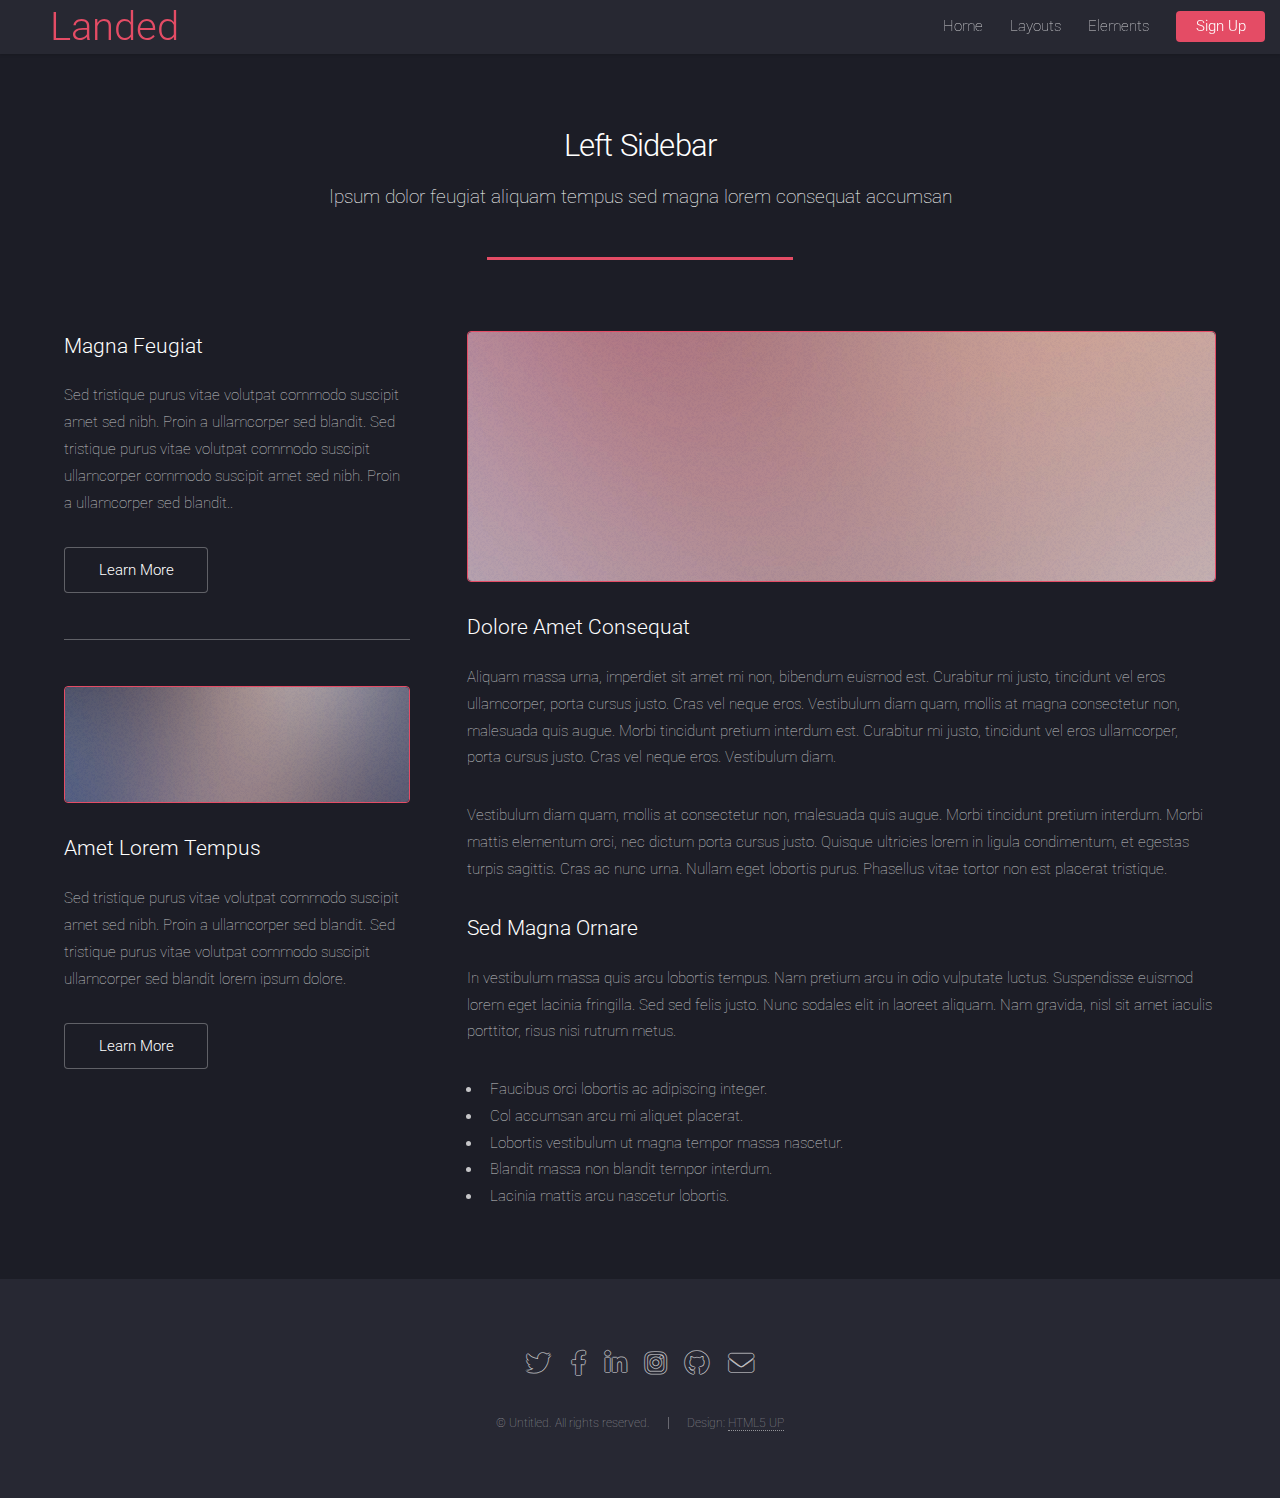
<file: left-sidebar.html>
<!DOCTYPE HTML>
<!--
	Landed by HTML5 UP
	html5up.net | @ajlkn
	Free for personal and commercial use under the CCA 3.0 license (html5up.net/license)
-->
<html>
	<head>
		<title>Left Sidebar - Landed by HTML5 UP</title>
		<meta charset="utf-8" />
		<meta name="viewport" content="width=device-width, initial-scale=1, user-scalable=no" />
		<link rel="stylesheet" href="assets/css/main.css" />
		<noscript><link rel="stylesheet" href="assets/css/noscript.css" /></noscript>
	</head>
	<body class="is-preload">
		<div id="page-wrapper">

			<!-- Header -->
				<header id="header">
					<h1 id="logo"><a href="index.html">Landed</a></h1>
					<nav id="nav">
						<ul>
							<li><a href="index.html">Home</a></li>
							<li>
								<a href="#">Layouts</a>
								<ul>
									<li><a href="left-sidebar.html">Left Sidebar</a></li>
									<li><a href="right-sidebar.html">Right Sidebar</a></li>
									<li><a href="no-sidebar.html">No Sidebar</a></li>
									<li>
										<a href="#">Submenu</a>
										<ul>
											<li><a href="#">Option 1</a></li>
											<li><a href="#">Option 2</a></li>
											<li><a href="#">Option 3</a></li>
											<li><a href="#">Option 4</a></li>
										</ul>
									</li>
								</ul>
							</li>
							<li><a href="elements.html">Elements</a></li>
							<li><a href="#" class="button primary">Sign Up</a></li>
						</ul>
					</nav>
				</header>

			<!-- Main -->
				<div id="main" class="wrapper style1">
					<div class="container">
						<header class="major">
							<h2>Left Sidebar</h2>
							<p>Ipsum dolor feugiat aliquam tempus sed magna lorem consequat accumsan</p>
						</header>
						<div class="row gtr-150">
							<div class="col-4 col-12-medium">

								<!-- Sidebar -->
									<section id="sidebar">
										<section>
											<h3>Magna Feugiat</h3>
											<p>Sed tristique purus vitae volutpat commodo suscipit amet sed nibh. Proin a ullamcorper sed blandit. Sed tristique purus vitae volutpat commodo suscipit ullamcorper commodo suscipit amet sed nibh. Proin a ullamcorper sed blandit..</p>
											<footer>
												<ul class="actions">
													<li><a href="#" class="button">Learn More</a></li>
												</ul>
											</footer>
										</section>
										<hr />
										<section>
											<a href="#" class="image fit"><img src="images/pic06.jpg" alt="" /></a>
											<h3>Amet Lorem Tempus</h3>
											<p>Sed tristique purus vitae volutpat commodo suscipit amet sed nibh. Proin a ullamcorper sed blandit. Sed tristique purus vitae volutpat commodo suscipit ullamcorper sed blandit lorem ipsum dolore.</p>
											<footer>
												<ul class="actions">
													<li><a href="#" class="button">Learn More</a></li>
												</ul>
											</footer>
										</section>
									</section>

							</div>
							<div class="col-8 col-12-medium imp-medium">

								<!-- Content -->
									<section id="content">
										<a href="#" class="image fit"><img src="images/pic05.jpg" alt="" /></a>
										<h3>Dolore Amet Consequat</h3>
										<p>Aliquam massa urna, imperdiet sit amet mi non, bibendum euismod est. Curabitur mi justo, tincidunt vel eros ullamcorper, porta cursus justo. Cras vel neque eros. Vestibulum diam quam, mollis at magna consectetur non, malesuada quis augue. Morbi tincidunt pretium interdum est. Curabitur mi justo, tincidunt vel eros ullamcorper, porta cursus justo. Cras vel neque eros. Vestibulum diam.</p>
										<p>Vestibulum diam quam, mollis at consectetur non, malesuada quis augue. Morbi tincidunt pretium interdum. Morbi mattis elementum orci, nec dictum porta cursus justo. Quisque ultricies lorem in ligula condimentum, et egestas turpis sagittis. Cras ac nunc urna. Nullam eget lobortis purus. Phasellus vitae tortor non est placerat tristique.</p>
										<h3>Sed Magna Ornare</h3>
										<p>In vestibulum massa quis arcu lobortis tempus. Nam pretium arcu in odio vulputate luctus. Suspendisse euismod lorem eget lacinia fringilla. Sed sed felis justo. Nunc sodales elit in laoreet aliquam. Nam gravida, nisl sit amet iaculis porttitor, risus nisi rutrum metus.</p>
										<ul>
											<li>Faucibus orci lobortis ac adipiscing integer.</li>
											<li>Col accumsan arcu mi aliquet placerat.</li>
											<li>Lobortis vestibulum ut magna tempor massa nascetur.</li>
											<li>Blandit massa non blandit tempor interdum.</li>
											<li>Lacinia mattis arcu nascetur lobortis.</li>
										</ul>
									</section>

							</div>
						</div>
					</div>
				</div>

			<!-- Footer -->
				<footer id="footer">
					<ul class="icons">
						<li><a href="#" class="icon brands alt fa-twitter"><span class="label">Twitter</span></a></li>
						<li><a href="#" class="icon brands alt fa-facebook-f"><span class="label">Facebook</span></a></li>
						<li><a href="#" class="icon brands alt fa-linkedin-in"><span class="label">LinkedIn</span></a></li>
						<li><a href="#" class="icon brands alt fa-instagram"><span class="label">Instagram</span></a></li>
						<li><a href="#" class="icon brands alt fa-github"><span class="label">GitHub</span></a></li>
						<li><a href="#" class="icon solid alt fa-envelope"><span class="label">Email</span></a></li>
					</ul>
					<ul class="copyright">
						<li>&copy; Untitled. All rights reserved.</li><li>Design: <a href="http://html5up.net">HTML5 UP</a></li>
					</ul>
				</footer>

		</div>

		<!-- Scripts -->
			<script src="assets/js/jquery.min.js"></script>
			<script src="assets/js/jquery.scrolly.min.js"></script>
			<script src="assets/js/jquery.dropotron.min.js"></script>
			<script src="assets/js/jquery.scrollex.min.js"></script>
			<script src="assets/js/browser.min.js"></script>
			<script src="assets/js/breakpoints.min.js"></script>
			<script src="assets/js/util.js"></script>
			<script src="assets/js/main.js"></script>

	</body>
</html>
</file>
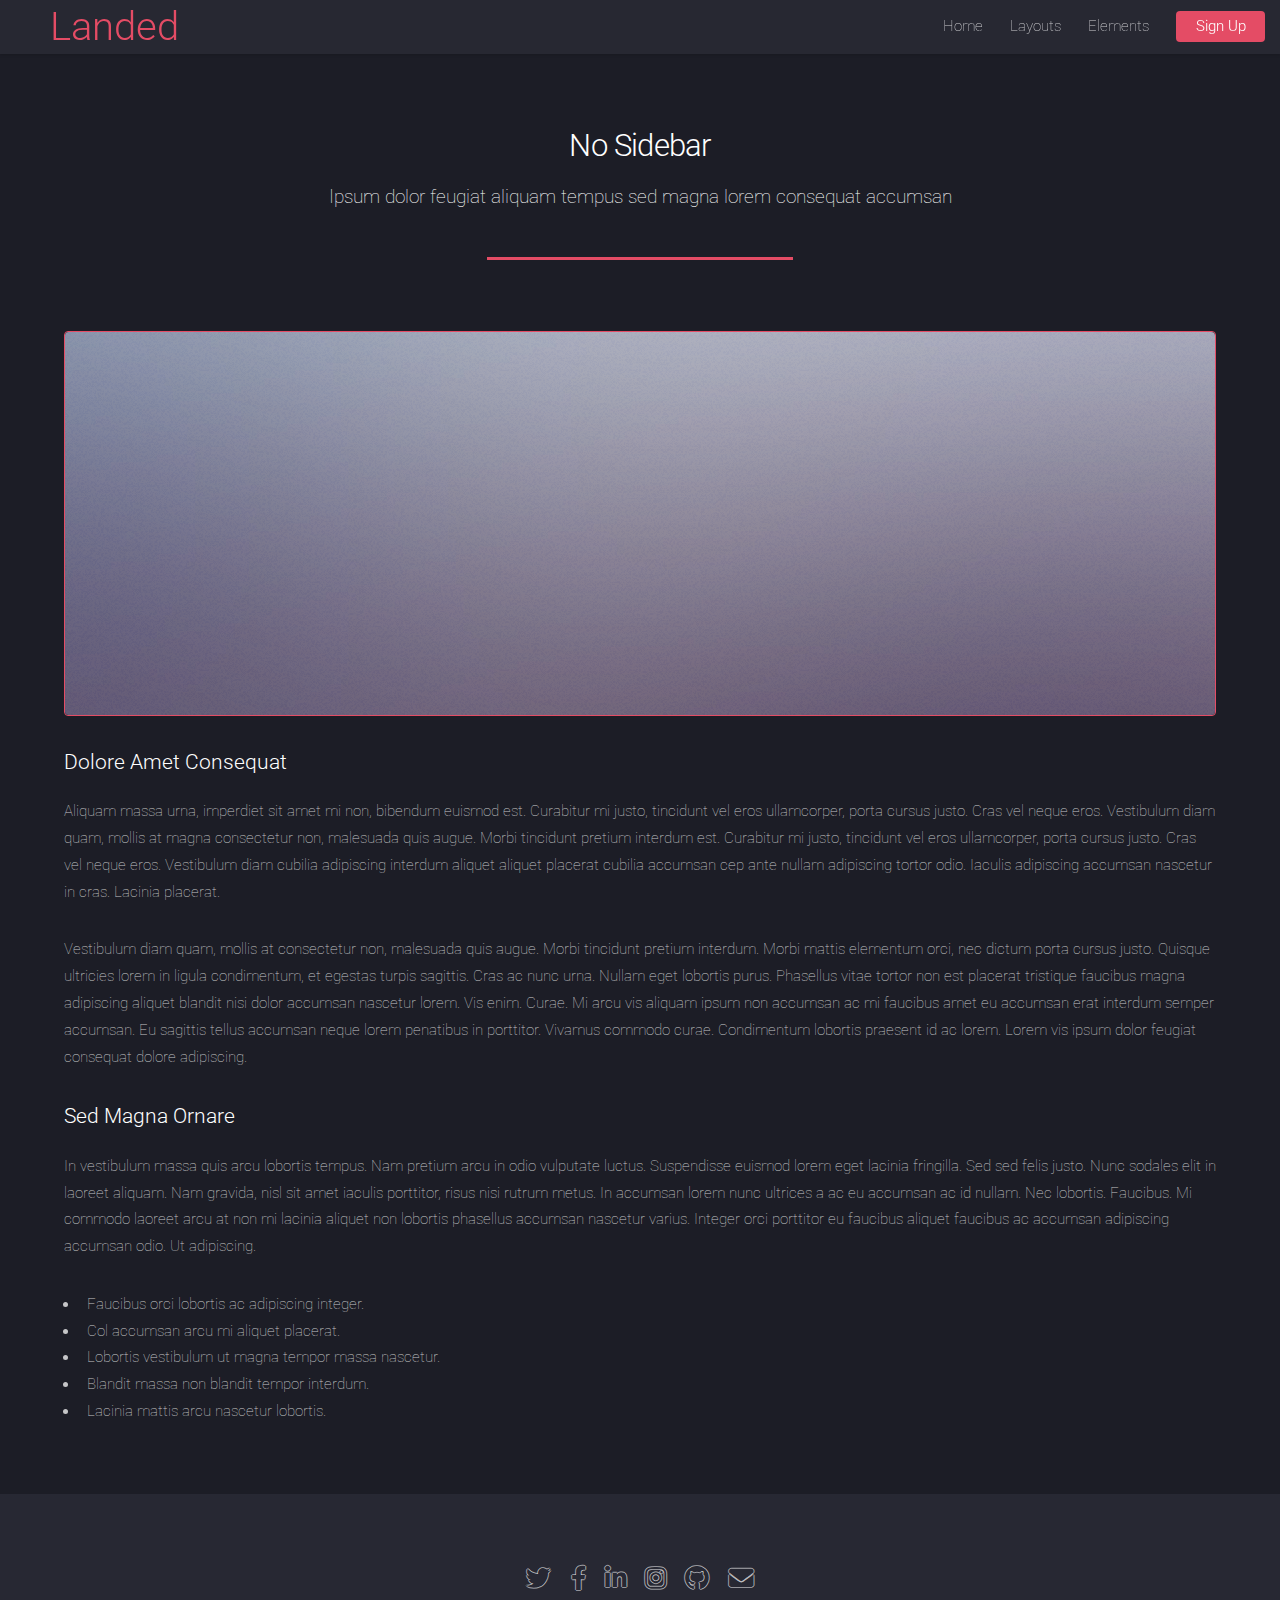
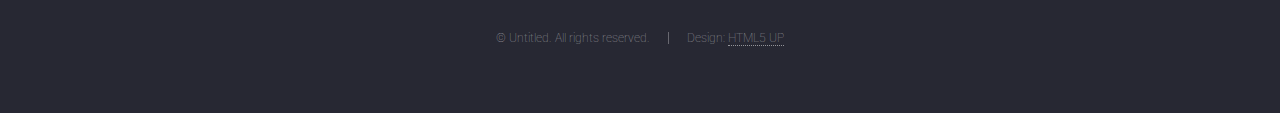
<file: no-sidebar.html>
<!DOCTYPE HTML>
<!--
	Landed by HTML5 UP
	html5up.net | @ajlkn
	Free for personal and commercial use under the CCA 3.0 license (html5up.net/license)
-->
<html>
	<head>
		<title>No Sidebar - Landed by HTML5 UP</title>
		<meta charset="utf-8" />
		<meta name="viewport" content="width=device-width, initial-scale=1, user-scalable=no" />
		<link rel="stylesheet" href="assets/css/main.css" />
		<noscript><link rel="stylesheet" href="assets/css/noscript.css" /></noscript>
	</head>
	<body class="is-preload">
		<div id="page-wrapper">

			<!-- Header -->
				<header id="header">
					<h1 id="logo"><a href="index.html">Landed</a></h1>
					<nav id="nav">
						<ul>
							<li><a href="index.html">Home</a></li>
							<li>
								<a href="#">Layouts</a>
								<ul>
									<li><a href="left-sidebar.html">Left Sidebar</a></li>
									<li><a href="right-sidebar.html">Right Sidebar</a></li>
									<li><a href="no-sidebar.html">No Sidebar</a></li>
									<li>
										<a href="#">Submenu</a>
										<ul>
											<li><a href="#">Option 1</a></li>
											<li><a href="#">Option 2</a></li>
											<li><a href="#">Option 3</a></li>
											<li><a href="#">Option 4</a></li>
										</ul>
									</li>
								</ul>
							</li>
							<li><a href="elements.html">Elements</a></li>
							<li><a href="#" class="button primary">Sign Up</a></li>
						</ul>
					</nav>
				</header>

			<!-- Main -->
				<div id="main" class="wrapper style1">
					<div class="container">
						<header class="major">
							<h2>No Sidebar</h2>
							<p>Ipsum dolor feugiat aliquam tempus sed magna lorem consequat accumsan</p>
						</header>

						<!-- Content -->
							<section id="content">
								<a href="#" class="image fit"><img src="images/pic07.jpg" alt="" /></a>
								<h3>Dolore Amet Consequat</h3>
								<p>Aliquam massa urna, imperdiet sit amet mi non, bibendum euismod est. Curabitur mi justo, tincidunt vel eros ullamcorper, porta cursus justo. Cras vel neque eros. Vestibulum diam quam, mollis at magna consectetur non, malesuada quis augue. Morbi tincidunt pretium interdum est. Curabitur mi justo, tincidunt vel eros ullamcorper, porta cursus justo. Cras vel neque eros. Vestibulum diam cubilia adipiscing interdum aliquet aliquet placerat cubilia accumsan cep ante nullam adipiscing tortor odio. Iaculis adipiscing accumsan nascetur in cras. Lacinia placerat.</p>
								<p>Vestibulum diam quam, mollis at consectetur non, malesuada quis augue. Morbi tincidunt pretium interdum. Morbi mattis elementum orci, nec dictum porta cursus justo. Quisque ultricies lorem in ligula condimentum, et egestas turpis sagittis. Cras ac nunc urna. Nullam eget lobortis purus. Phasellus vitae tortor non est placerat tristique faucibus magna adipiscing aliquet blandit nisi dolor accumsan nascetur lorem. Vis enim. Curae. Mi arcu vis aliquam ipsum non accumsan ac mi faucibus amet eu accumsan erat interdum semper accumsan. Eu sagittis tellus accumsan neque lorem penatibus in porttitor. Vivamus commodo curae. Condimentum lobortis praesent id ac lorem. Lorem vis ipsum dolor feugiat consequat dolore adipiscing.</p>
								<h3>Sed Magna Ornare</h3>
								<p>In vestibulum massa quis arcu lobortis tempus. Nam pretium arcu in odio vulputate luctus. Suspendisse euismod lorem eget lacinia fringilla. Sed sed felis justo. Nunc sodales elit in laoreet aliquam. Nam gravida, nisl sit amet iaculis porttitor, risus nisi rutrum metus. In accumsan lorem nunc ultrices a ac eu accumsan ac id nullam. Nec lobortis. Faucibus. Mi commodo laoreet arcu at non mi lacinia aliquet non lobortis phasellus accumsan nascetur varius. Integer orci porttitor eu faucibus aliquet faucibus ac accumsan adipiscing accumsan odio. Ut adipiscing.</p>
								<ul>
									<li>Faucibus orci lobortis ac adipiscing integer.</li>
									<li>Col accumsan arcu mi aliquet placerat.</li>
									<li>Lobortis vestibulum ut magna tempor massa nascetur.</li>
									<li>Blandit massa non blandit tempor interdum.</li>
									<li>Lacinia mattis arcu nascetur lobortis.</li>
								</ul>
							</section>

					</div>
				</div>

			<!-- Footer -->
				<footer id="footer">
					<ul class="icons">
						<li><a href="#" class="icon brands alt fa-twitter"><span class="label">Twitter</span></a></li>
						<li><a href="#" class="icon brands alt fa-facebook-f"><span class="label">Facebook</span></a></li>
						<li><a href="#" class="icon brands alt fa-linkedin-in"><span class="label">LinkedIn</span></a></li>
						<li><a href="#" class="icon brands alt fa-instagram"><span class="label">Instagram</span></a></li>
						<li><a href="#" class="icon brands alt fa-github"><span class="label">GitHub</span></a></li>
						<li><a href="#" class="icon solid alt fa-envelope"><span class="label">Email</span></a></li>
					</ul>
					<ul class="copyright">
						<li>&copy; Untitled. All rights reserved.</li><li>Design: <a href="http://html5up.net">HTML5 UP</a></li>
					</ul>
				</footer>

		</div>

		<!-- Scripts -->
			<script src="assets/js/jquery.min.js"></script>
			<script src="assets/js/jquery.scrolly.min.js"></script>
			<script src="assets/js/jquery.dropotron.min.js"></script>
			<script src="assets/js/jquery.scrollex.min.js"></script>
			<script src="assets/js/browser.min.js"></script>
			<script src="assets/js/breakpoints.min.js"></script>
			<script src="assets/js/util.js"></script>
			<script src="assets/js/main.js"></script>

	</body>
</html>
</file>
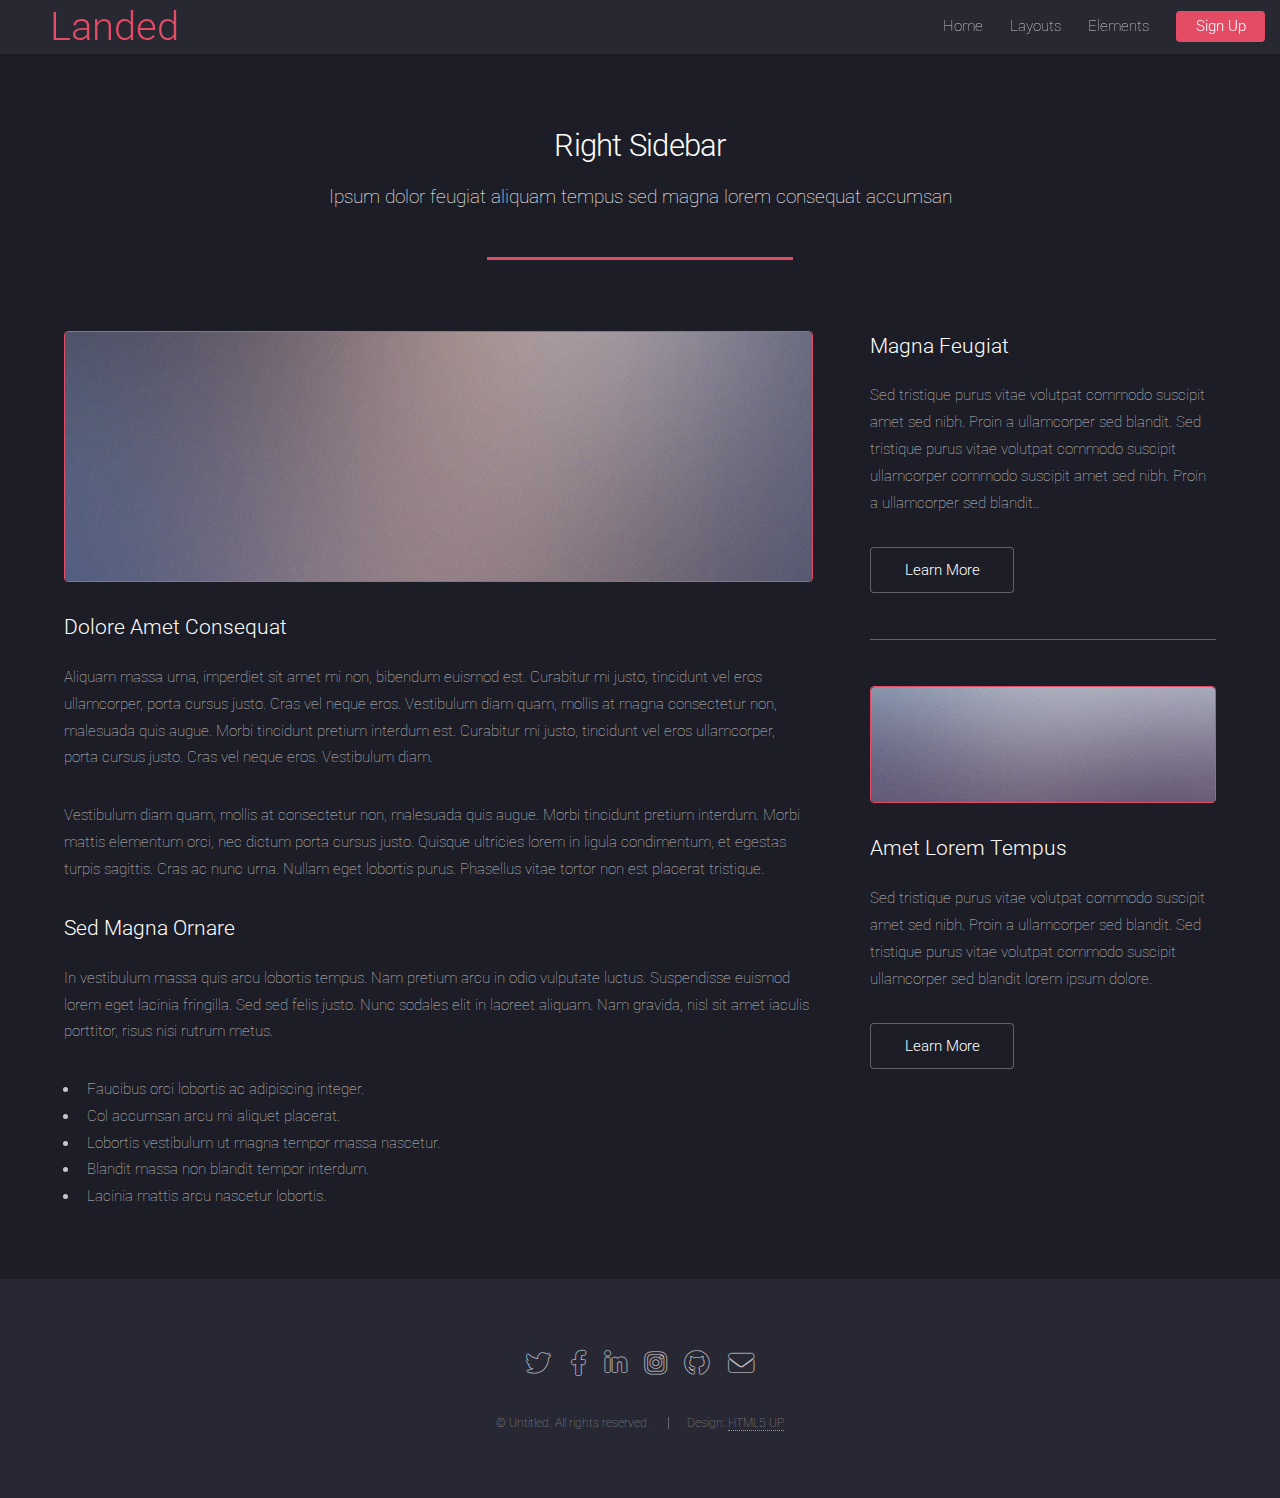
<file: right-sidebar.html>
<!DOCTYPE HTML>
<!--
	Landed by HTML5 UP
	html5up.net | @ajlkn
	Free for personal and commercial use under the CCA 3.0 license (html5up.net/license)
-->
<html>
	<head>
		<title>Right Sidebar - Landed by HTML5 UP</title>
		<meta charset="utf-8" />
		<meta name="viewport" content="width=device-width, initial-scale=1, user-scalable=no" />
		<link rel="stylesheet" href="assets/css/main.css" />
		<noscript><link rel="stylesheet" href="assets/css/noscript.css" /></noscript>
	</head>
	<body class="is-preload">
		<div id="page-wrapper">

			<!-- Header -->
				<header id="header">
					<h1 id="logo"><a href="index.html">Landed</a></h1>
					<nav id="nav">
						<ul>
							<li><a href="index.html">Home</a></li>
							<li>
								<a href="#">Layouts</a>
								<ul>
									<li><a href="left-sidebar.html">Left Sidebar</a></li>
									<li><a href="right-sidebar.html">Right Sidebar</a></li>
									<li><a href="no-sidebar.html">No Sidebar</a></li>
									<li>
										<a href="#">Submenu</a>
										<ul>
											<li><a href="#">Option 1</a></li>
											<li><a href="#">Option 2</a></li>
											<li><a href="#">Option 3</a></li>
											<li><a href="#">Option 4</a></li>
										</ul>
									</li>
								</ul>
							</li>
							<li><a href="elements.html">Elements</a></li>
							<li><a href="#" class="button primary">Sign Up</a></li>
						</ul>
					</nav>
				</header>

			<!-- Main -->
				<div id="main" class="wrapper style1">
					<div class="container">
						<header class="major">
							<h2>Right Sidebar</h2>
							<p>Ipsum dolor feugiat aliquam tempus sed magna lorem consequat accumsan</p>
						</header>
						<div class="row gtr-150">
							<div class="col-8 col-12-medium">

								<!-- Content -->
									<section id="content">
										<a href="#" class="image fit"><img src="images/pic06.jpg" alt="" /></a>
										<h3>Dolore Amet Consequat</h3>
										<p>Aliquam massa urna, imperdiet sit amet mi non, bibendum euismod est. Curabitur mi justo, tincidunt vel eros ullamcorper, porta cursus justo. Cras vel neque eros. Vestibulum diam quam, mollis at magna consectetur non, malesuada quis augue. Morbi tincidunt pretium interdum est. Curabitur mi justo, tincidunt vel eros ullamcorper, porta cursus justo. Cras vel neque eros. Vestibulum diam.</p>
										<p>Vestibulum diam quam, mollis at consectetur non, malesuada quis augue. Morbi tincidunt pretium interdum. Morbi mattis elementum orci, nec dictum porta cursus justo. Quisque ultricies lorem in ligula condimentum, et egestas turpis sagittis. Cras ac nunc urna. Nullam eget lobortis purus. Phasellus vitae tortor non est placerat tristique.</p>
										<h3>Sed Magna Ornare</h3>
										<p>In vestibulum massa quis arcu lobortis tempus. Nam pretium arcu in odio vulputate luctus. Suspendisse euismod lorem eget lacinia fringilla. Sed sed felis justo. Nunc sodales elit in laoreet aliquam. Nam gravida, nisl sit amet iaculis porttitor, risus nisi rutrum metus.</p>
										<ul>
											<li>Faucibus orci lobortis ac adipiscing integer.</li>
											<li>Col accumsan arcu mi aliquet placerat.</li>
											<li>Lobortis vestibulum ut magna tempor massa nascetur.</li>
											<li>Blandit massa non blandit tempor interdum.</li>
											<li>Lacinia mattis arcu nascetur lobortis.</li>
										</ul>
									</section>

							</div>
							<div class="col-4 col-12-medium">

								<!-- Sidebar -->
									<section id="sidebar">
										<section>
											<h3>Magna Feugiat</h3>
											<p>Sed tristique purus vitae volutpat commodo suscipit amet sed nibh. Proin a ullamcorper sed blandit. Sed tristique purus vitae volutpat commodo suscipit ullamcorper commodo suscipit amet sed nibh. Proin a ullamcorper sed blandit..</p>
											<footer>
												<ul class="actions">
													<li><a href="#" class="button">Learn More</a></li>
												</ul>
											</footer>
										</section>
										<hr />
										<section>
											<a href="#" class="image fit"><img src="images/pic07.jpg" alt="" /></a>
											<h3>Amet Lorem Tempus</h3>
											<p>Sed tristique purus vitae volutpat commodo suscipit amet sed nibh. Proin a ullamcorper sed blandit. Sed tristique purus vitae volutpat commodo suscipit ullamcorper sed blandit lorem ipsum dolore.</p>
											<footer>
												<ul class="actions">
													<li><a href="#" class="button">Learn More</a></li>
												</ul>
											</footer>
										</section>
									</section>

							</div>
						</div>
					</div>
				</div>

			<!-- Footer -->
				<footer id="footer">
					<ul class="icons">
						<li><a href="#" class="icon brands alt fa-twitter"><span class="label">Twitter</span></a></li>
						<li><a href="#" class="icon brands alt fa-facebook-f"><span class="label">Facebook</span></a></li>
						<li><a href="#" class="icon brands alt fa-linkedin-in"><span class="label">LinkedIn</span></a></li>
						<li><a href="#" class="icon brands alt fa-instagram"><span class="label">Instagram</span></a></li>
						<li><a href="#" class="icon brands alt fa-github"><span class="label">GitHub</span></a></li>
						<li><a href="#" class="icon solid alt fa-envelope"><span class="label">Email</span></a></li>
					</ul>
					<ul class="copyright">
						<li>&copy; Untitled. All rights reserved.</li><li>Design: <a href="http://html5up.net">HTML5 UP</a></li>
					</ul>
				</footer>

		</div>

		<!-- Scripts -->
			<script src="assets/js/jquery.min.js"></script>
			<script src="assets/js/jquery.scrolly.min.js"></script>
			<script src="assets/js/jquery.dropotron.min.js"></script>
			<script src="assets/js/jquery.scrollex.min.js"></script>
			<script src="assets/js/browser.min.js"></script>
			<script src="assets/js/breakpoints.min.js"></script>
			<script src="assets/js/util.js"></script>
			<script src="assets/js/main.js"></script>

	</body>
</html>
</file>
<file: assets/css/noscript.css>
/*
	Landed by HTML5 UP
	html5up.net | @ajlkn
	Free for personal and commercial use under the CCA 3.0 license (html5up.net/license)
*/

/* Loader */

	body.landing.is-preload:before {
		display: none;
	}

	body.landing.is-preload:after {
		display: none;
	}
</file>
<file: assets/css/main.css>
@import url("fontawesome-all.min.css");
@import url("https://fonts.googleapis.com/css?family=Roboto:100,300,100italic,300italic");

/*
	Landed by HTML5 UP
	html5up.net | @ajlkn
	Free for personal and commercial use under the CCA 3.0 license (html5up.net/license)
*/

html,
body,
div,
span,
applet,
object,
iframe,
h1,
h2,
h3,
h4,
h5,
h6,
p,
blockquote,
pre,
a,
abbr,
acronym,
address,
big,
cite,
code,
del,
dfn,
em,
img,
ins,
kbd,
q,
s,
samp,
small,
strike,
strong,
sub,
sup,
tt,
var,
b,
u,
i,
center,
dl,
dt,
dd,
ol,
ul,
li,
fieldset,
form,
label,
legend,
table,
caption,
tbody,
tfoot,
thead,
tr,
th,
td,
article,
aside,
canvas,
details,
embed,
figure,
figcaption,
footer,
header,
hgroup,
menu,
nav,
output,
ruby,
section,
summary,
time,
mark,
audio,
video {
  margin: 0;
  padding: 0;
  border: 0;
  font-size: 100%;
  font: inherit;
  vertical-align: baseline;
}

article,
aside,
details,
figcaption,
figure,
footer,
header,
hgroup,
menu,
nav,
section {
  display: block;
}

body {
  line-height: 1;
}

ol,
ul {
  list-style: none;
}

blockquote,
q {
  quotes: none;
}

blockquote:before,
blockquote:after,
q:before,
q:after {
  content: "";
  content: none;
}

table {
  border-collapse: collapse;
  border-spacing: 0;
}

body {
  -webkit-text-size-adjust: none;
}

mark {
  background-color: transparent;
  color: inherit;
}

input::-moz-focus-inner {
  border: 0;
  padding: 0;
}

input,
select,
textarea {
  -moz-appearance: none;
  -webkit-appearance: none;
  -ms-appearance: none;
  appearance: none;
}

/* Basic */

html {
  box-sizing: border-box;
}

*,
*:before,
*:after {
  box-sizing: inherit;
}

html,
body {
  background: #1c1d26;
}

body.is-preload *,
body.is-preload *:before,
body.is-preload *:after {
  -moz-animation: none !important;
  -webkit-animation: none !important;
  -ms-animation: none !important;
  animation: none !important;
  -moz-transition: none !important;
  -webkit-transition: none !important;
  -ms-transition: none !important;
  transition: none !important;
}

body,
input,
select,
textarea {
  color: rgba(255, 255, 255, 0.75);
  font-family: "Roboto", Helvetica, sans-serif;
  font-size: 15pt;
  font-weight: 100;
  line-height: 1.75em;
}

a {
  -moz-transition: border-color 0.2s ease-in-out, color 0.2s ease-in-out;
  -webkit-transition: border-color 0.2s ease-in-out, color 0.2s ease-in-out;
  -ms-transition: border-color 0.2s ease-in-out, color 0.2s ease-in-out;
  transition: border-color 0.2s ease-in-out, color 0.2s ease-in-out;
  border-bottom: dotted 1px;
  color: #e44c65;
  text-decoration: none;
}

a:hover {
  color: #e44c65 !important;
  border-bottom-color: transparent;
}

strong,
b {
  color: #ffffff;
  font-weight: 300;
}

em,
i {
  font-style: italic;
}

p {
  margin: 0 0 2em 0;
}

h1,
h2,
h3,
h4,
h5,
h6 {
  color: #ffffff;
  font-weight: 300;
  line-height: 1em;
  margin: 0 0 1em 0;
  font-size: 40px;
}
h1 {
  color: #e44c65;
}

h1 a,
h2 a,
h3 a,
h4 a,
h5 a,
h6 a {
  color: inherit;
  border: 0;
}

h2 {
  font-size: 2em;
  line-height: 1.5em;
  letter-spacing: -0.025em;
}

h3 {
  font-size: 1.35em;
  line-height: 1.5em;
}

h4 {
  font-size: 1.1em;
  line-height: 1.5em;
}

h5 {
  font-size: 0.9em;
  line-height: 1.5em;
}

h6 {
  font-size: 0.7em;
  line-height: 1.5em;
}

sub {
  font-size: 0.8em;
  position: relative;
  top: 0.5em;
}

sup {
  font-size: 0.8em;
  position: relative;
  top: -0.5em;
}

hr {
  border: 0;
  border-bottom: solid 1px rgba(255, 255, 255, 0.3);
  margin: 3em 0;
}

hr.major {
  margin: 4em 0;
}

blockquote {
  border-left: solid 4px rgba(255, 255, 255, 0.3);
  font-style: italic;
  margin: 0 0 2em 0;
  padding: 0.5em 0 0.5em 2em;
}

code {
  background: rgba(255, 255, 255, 0.075);
  border-radius: 4px;
  font-family: "Courier New", monospace;
  font-size: 0.9em;
  margin: 0 0.25em;
  padding: 0.25em 0.65em;
}

pre {
  -webkit-overflow-scrolling: touch;
  font-family: "Courier New", monospace;
  font-size: 0.9em;
  margin: 0 0 2em 0;
}

pre code {
  display: block;
  line-height: 1.75em;
  padding: 1em 1.5em;
  overflow-x: auto;
}

.align-left {
  text-align: left;
}

.align-center {
  text-align: center;
}

.align-right {
  text-align: right;
}

/* Loader */

@-moz-keyframes spinner-show {
  0% {
    opacity: 0;
  }

  100% {
    opacity: 1;
  }
}

@-webkit-keyframes spinner-show {
  0% {
    opacity: 0;
  }

  100% {
    opacity: 1;
  }
}

@-ms-keyframes spinner-show {
  0% {
    opacity: 0;
  }

  100% {
    opacity: 1;
  }
}

@keyframes spinner-show {
  0% {
    opacity: 0;
  }

  100% {
    opacity: 1;
  }
}

@-moz-keyframes spinner-hide {
  0% {
    color: rgba(255, 255, 255, 0.15);
    z-index: 100001;
    -moz-transform: scale(1) rotate(0deg);
    -webkit-transform: scale(1) rotate(0deg);
    -ms-transform: scale(1) rotate(0deg);
    transform: scale(1) rotate(0deg);
  }

  99% {
    color: #1c1d26;
    z-index: 100001;
    -moz-transform: scale(0.5) rotate(360deg);
    -webkit-transform: scale(0.5) rotate(360deg);
    -ms-transform: scale(0.5) rotate(360deg);
    transform: scale(0.5) rotate(360deg);
  }

  100% {
    color: #1c1d26;
    z-index: -1;
    -moz-transform: scale(0.5) rotate(360deg);
    -webkit-transform: scale(0.5) rotate(360deg);
    -ms-transform: scale(0.5) rotate(360deg);
    transform: scale(0.5) rotate(360deg);
  }
}

@-webkit-keyframes spinner-hide {
  0% {
    color: rgba(255, 255, 255, 0.15);
    z-index: 100001;
    -moz-transform: scale(1) rotate(0deg);
    -webkit-transform: scale(1) rotate(0deg);
    -ms-transform: scale(1) rotate(0deg);
    transform: scale(1) rotate(0deg);
  }

  99% {
    color: #1c1d26;
    z-index: 100001;
    -moz-transform: scale(0.5) rotate(360deg);
    -webkit-transform: scale(0.5) rotate(360deg);
    -ms-transform: scale(0.5) rotate(360deg);
    transform: scale(0.5) rotate(360deg);
  }

  100% {
    color: #1c1d26;
    z-index: -1;
    -moz-transform: scale(0.5) rotate(360deg);
    -webkit-transform: scale(0.5) rotate(360deg);
    -ms-transform: scale(0.5) rotate(360deg);
    transform: scale(0.5) rotate(360deg);
  }
}

@-ms-keyframes spinner-hide {
  0% {
    color: rgba(255, 255, 255, 0.15);
    z-index: 100001;
    -moz-transform: scale(1) rotate(0deg);
    -webkit-transform: scale(1) rotate(0deg);
    -ms-transform: scale(1) rotate(0deg);
    transform: scale(1) rotate(0deg);
  }

  99% {
    color: #1c1d26;
    z-index: 100001;
    -moz-transform: scale(0.5) rotate(360deg);
    -webkit-transform: scale(0.5) rotate(360deg);
    -ms-transform: scale(0.5) rotate(360deg);
    transform: scale(0.5) rotate(360deg);
  }

  100% {
    color: #1c1d26;
    z-index: -1;
    -moz-transform: scale(0.5) rotate(360deg);
    -webkit-transform: scale(0.5) rotate(360deg);
    -ms-transform: scale(0.5) rotate(360deg);
    transform: scale(0.5) rotate(360deg);
  }
}

@keyframes spinner-hide {
  0% {
    color: rgba(255, 255, 255, 0.15);
    z-index: 100001;
    -moz-transform: scale(1) rotate(0deg);
    -webkit-transform: scale(1) rotate(0deg);
    -ms-transform: scale(1) rotate(0deg);
    transform: scale(1) rotate(0deg);
  }

  99% {
    color: #1c1d26;
    z-index: 100001;
    -moz-transform: scale(0.5) rotate(360deg);
    -webkit-transform: scale(0.5) rotate(360deg);
    -ms-transform: scale(0.5) rotate(360deg);
    transform: scale(0.5) rotate(360deg);
  }

  100% {
    color: #1c1d26;
    z-index: -1;
    -moz-transform: scale(0.5) rotate(360deg);
    -webkit-transform: scale(0.5) rotate(360deg);
    -ms-transform: scale(0.5) rotate(360deg);
    transform: scale(0.5) rotate(360deg);
  }
}

@-moz-keyframes spinner-rotate {
  0% {
    -moz-transform: scale(1) rotate(0deg);
    -webkit-transform: scale(1) rotate(0deg);
    -ms-transform: scale(1) rotate(0deg);
    transform: scale(1) rotate(0deg);
  }

  100% {
    -moz-transform: scale(1) rotate(360deg);
    -webkit-transform: scale(1) rotate(360deg);
    -ms-transform: scale(1) rotate(360deg);
    transform: scale(1) rotate(360deg);
  }
}

@-webkit-keyframes spinner-rotate {
  0% {
    -moz-transform: scale(1) rotate(0deg);
    -webkit-transform: scale(1) rotate(0deg);
    -ms-transform: scale(1) rotate(0deg);
    transform: scale(1) rotate(0deg);
  }

  100% {
    -moz-transform: scale(1) rotate(360deg);
    -webkit-transform: scale(1) rotate(360deg);
    -ms-transform: scale(1) rotate(360deg);
    transform: scale(1) rotate(360deg);
  }
}

@-ms-keyframes spinner-rotate {
  0% {
    -moz-transform: scale(1) rotate(0deg);
    -webkit-transform: scale(1) rotate(0deg);
    -ms-transform: scale(1) rotate(0deg);
    transform: scale(1) rotate(0deg);
  }

  100% {
    -moz-transform: scale(1) rotate(360deg);
    -webkit-transform: scale(1) rotate(360deg);
    -ms-transform: scale(1) rotate(360deg);
    transform: scale(1) rotate(360deg);
  }
}

@keyframes spinner-rotate {
  0% {
    -moz-transform: scale(1) rotate(0deg);
    -webkit-transform: scale(1) rotate(0deg);
    -ms-transform: scale(1) rotate(0deg);
    transform: scale(1) rotate(0deg);
  }

  100% {
    -moz-transform: scale(1) rotate(360deg);
    -webkit-transform: scale(1) rotate(360deg);
    -ms-transform: scale(1) rotate(360deg);
    transform: scale(1) rotate(360deg);
  }
}

@-moz-keyframes overlay-hide {
  0% {
    opacity: 1;
    z-index: 100000;
  }

  15% {
    opacity: 1;
    z-index: 100000;
  }

  99% {
    opacity: 0;
    z-index: 100000;
  }

  100% {
    opacity: 0;
    z-index: -1;
  }
}

@-webkit-keyframes overlay-hide {
  0% {
    opacity: 1;
    z-index: 100000;
  }

  15% {
    opacity: 1;
    z-index: 100000;
  }

  99% {
    opacity: 0;
    z-index: 100000;
  }

  100% {
    opacity: 0;
    z-index: -1;
  }
}

@-ms-keyframes overlay-hide {
  0% {
    opacity: 1;
    z-index: 100000;
  }

  15% {
    opacity: 1;
    z-index: 100000;
  }

  99% {
    opacity: 0;
    z-index: 100000;
  }

  100% {
    opacity: 0;
    z-index: -1;
  }
}

@keyframes overlay-hide {
  0% {
    opacity: 1;
    z-index: 100000;
  }

  15% {
    opacity: 1;
    z-index: 100000;
  }

  99% {
    opacity: 0;
    z-index: 100000;
  }

  100% {
    opacity: 0;
    z-index: -1;
  }
}

body.landing {
  text-decoration: none;
}

body.landing:before {
  -moz-osx-font-smoothing: grayscale;
  -webkit-font-smoothing: antialiased;
  display: inline-block;
  font-style: normal;
  font-variant: normal;
  text-rendering: auto;
  line-height: 1;
  text-transform: none !important;
  font-family: "Font Awesome 5 Free";
  font-weight: 900;
}

body.landing:before {
  -moz-animation: spinner-show 1.5s 1 0.25s ease forwards,
    spinner-hide 0.25s ease-in-out forwards !important;
  -webkit-animation: spinner-show 1.5s 1 0.25s ease forwards,
    spinner-hide 0.25s ease-in-out forwards !important;
  -ms-animation: spinner-show 1.5s 1 0.25s ease forwards,
    spinner-hide 0.25s ease-in-out forwards !important;
  animation: spinner-show 1.5s 1 0.25s ease forwards,
    spinner-hide 0.25s ease-in-out forwards !important;
  -moz-transform-origin: 50% 50%;
  -webkit-transform-origin: 50% 50%;
  -ms-transform-origin: 50% 50%;
  transform-origin: 50% 50%;
  color: rgba(255, 255, 255, 0.15);
  content: "\f1ce";
  cursor: default;
  display: block;
  font-size: 2em;
  height: 2em;
  left: 50%;
  line-height: 2em;
  margin: -1em 0 0 -1em;
  opacity: 0;
  position: fixed;
  text-align: center;
  top: 50%;
  width: 2em;
  z-index: -1;
}

body.landing:after {
  -moz-animation: overlay-hide 1.5s ease-in forwards !important;
  -webkit-animation: overlay-hide 1.5s ease-in forwards !important;
  -ms-animation: overlay-hide 1.5s ease-in forwards !important;
  animation: overlay-hide 1.5s ease-in forwards !important;
  background: #1c1d26;
  content: "";
  display: block;
  height: 100%;
  left: 0;
  opacity: 0;
  position: fixed;
  top: 0;
  width: 100%;
  z-index: -1;
}

body.landing.is-preload:before {
  -moz-animation: spinner-show 1.5s 1 0.25s ease forwards,
    spinner-rotate 0.75s infinite linear !important;
  -webkit-animation: spinner-show 1.5s 1 0.25s ease forwards,
    spinner-rotate 0.75s infinite linear !important;
  -ms-animation: spinner-show 1.5s 1 0.25s ease forwards,
    spinner-rotate 0.75s infinite linear !important;
  animation: spinner-show 1.5s 1 0.25s ease forwards,
    spinner-rotate 0.75s infinite linear !important;
  z-index: 100001;
}

body.landing.is-preload:after {
  -moz-animation: none !important;
  -webkit-animation: none !important;
  -ms-animation: none !important;
  animation: none !important;
  opacity: 1;
  z-index: 100000;
}

@media (-webkit-min-device-pixel-ratio: 2) {
  body.landing:before {
    line-height: 2.025em;
  }
}

/* Container */

.container {
  margin: 0 auto;
  max-width: calc(100% - 4em);
  width: 70em;
}

.container.xsmall {
  width: 17.5em;
}

.container.small {
  width: 35em;
}

.container.medium {
  width: 52.5em;
}

.container.large {
  width: 87.5em;
}

.container.xlarge {
  width: 105em;
}

.container.max {
  width: 100%;
}

@media screen and (max-width: 1280px) {
  .container {
    width: 90%;
    max-width: 100%;
  }
}

@media screen and (max-width: 980px) {
  .container {
    width: 100% !important;
  }
}

/* Row */

.row {
  display: flex;
  flex-wrap: wrap;
  box-sizing: border-box;
  align-items: stretch;
}

.row > * {
  box-sizing: border-box;
}

.row.gtr-uniform > * > :last-child {
  margin-bottom: 0;
}

.row.aln-left {
  justify-content: flex-start;
}

.row.aln-center {
  justify-content: center;
}

.row.aln-right {
  justify-content: flex-end;
}

.row.aln-top {
  align-items: flex-start;
}

.row.aln-middle {
  align-items: center;
}

.row.aln-bottom {
  align-items: flex-end;
}

.row > .imp {
  order: -1;
}

.row > .col-1 {
  width: 8.33333%;
}

.row > .off-1 {
  margin-left: 8.33333%;
}

.row > .col-2 {
  width: 16.66667%;
}

.row > .off-2 {
  margin-left: 16.66667%;
}

.row > .col-3 {
  width: 25%;
}

.row > .off-3 {
  margin-left: 25%;
}

.row > .col-4 {
  width: 33.33333%;
}

.row > .off-4 {
  margin-left: 33.33333%;
}

.row > .col-5 {
  width: 41.66667%;
}

.row > .off-5 {
  margin-left: 41.66667%;
}

.row > .col-6 {
  width: 50%;
}

.row > .off-6 {
  margin-left: 50%;
}

.row > .col-7 {
  width: 58.33333%;
}

.row > .off-7 {
  margin-left: 58.33333%;
}

.row > .col-8 {
  width: 66.66667%;
}

.row > .off-8 {
  margin-left: 66.66667%;
}

.row > .col-9 {
  width: 75%;
}

.row > .off-9 {
  margin-left: 75%;
}

.row > .col-10 {
  width: 83.33333%;
}

.row > .off-10 {
  margin-left: 83.33333%;
}

.row > .col-11 {
  width: 91.66667%;
}

.row > .off-11 {
  margin-left: 91.66667%;
}

.row > .col-12 {
  width: 100%;
}

.row > .off-12 {
  margin-left: 100%;
}

.row.gtr-0 {
  margin-top: 0;
  margin-left: 0em;
}

.row.gtr-0 > * {
  padding: 0 0 0 0em;
}

.row.gtr-0.gtr-uniform {
  margin-top: 0em;
}

.row.gtr-0.gtr-uniform > * {
  padding-top: 0em;
}

.row.gtr-25 {
  margin-top: 0;
  margin-left: -0.625em;
}

.row.gtr-25 > * {
  padding: 0 0 0 0.625em;
}

.row.gtr-25.gtr-uniform {
  margin-top: -0.625em;
}

.row.gtr-25.gtr-uniform > * {
  padding-top: 0.625em;
}

.row.gtr-50 {
  margin-top: 0;
  margin-left: -1.25em;
}

.row.gtr-50 > * {
  padding: 0 0 0 1.25em;
}

.row.gtr-50.gtr-uniform {
  margin-top: -1.25em;
}

.row.gtr-50.gtr-uniform > * {
  padding-top: 1.25em;
}

.row {
  margin-top: 0;
  margin-left: -2.5em;
}

.row > * {
  padding: 0 0 0 2.5em;
}

.row.gtr-uniform {
  margin-top: -2.5em;
}

.row.gtr-uniform > * {
  padding-top: 2.5em;
}

.row.gtr-150 {
  margin-top: 0;
  margin-left: -3.75em;
}

.row.gtr-150 > * {
  padding: 0 0 0 3.75em;
}

.row.gtr-150.gtr-uniform {
  margin-top: -3.75em;
}

.row.gtr-150.gtr-uniform > * {
  padding-top: 3.75em;
}

.row.gtr-200 {
  margin-top: 0;
  margin-left: -5em;
}

.row.gtr-200 > * {
  padding: 0 0 0 5em;
}

.row.gtr-200.gtr-uniform {
  margin-top: -5em;
}

.row.gtr-200.gtr-uniform > * {
  padding-top: 5em;
}

@media screen and (max-width: 1680px) {
  .row {
    display: flex;
    flex-wrap: wrap;
    box-sizing: border-box;
    align-items: stretch;
  }

  .row > * {
    box-sizing: border-box;
  }

  .row.gtr-uniform > * > :last-child {
    margin-bottom: 0;
  }

  .row.aln-left {
    justify-content: flex-start;
  }

  .row.aln-center {
    justify-content: center;
  }

  .row.aln-right {
    justify-content: flex-end;
  }

  .row.aln-top {
    align-items: flex-start;
  }

  .row.aln-middle {
    align-items: center;
  }

  .row.aln-bottom {
    align-items: flex-end;
  }

  .row > .imp-xlarge {
    order: -1;
  }

  .row > .col-1-xlarge {
    width: 8.33333%;
  }

  .row > .off-1-xlarge {
    margin-left: 8.33333%;
  }

  .row > .col-2-xlarge {
    width: 16.66667%;
  }

  .row > .off-2-xlarge {
    margin-left: 16.66667%;
  }

  .row > .col-3-xlarge {
    width: 25%;
  }

  .row > .off-3-xlarge {
    margin-left: 25%;
  }

  .row > .col-4-xlarge {
    width: 33.33333%;
  }

  .row > .off-4-xlarge {
    margin-left: 33.33333%;
  }

  .row > .col-5-xlarge {
    width: 41.66667%;
  }

  .row > .off-5-xlarge {
    margin-left: 41.66667%;
  }

  .row > .col-6-xlarge {
    width: 50%;
  }

  .row > .off-6-xlarge {
    margin-left: 50%;
  }

  .row > .col-7-xlarge {
    width: 58.33333%;
  }

  .row > .off-7-xlarge {
    margin-left: 58.33333%;
  }

  .row > .col-8-xlarge {
    width: 66.66667%;
  }

  .row > .off-8-xlarge {
    margin-left: 66.66667%;
  }

  .row > .col-9-xlarge {
    width: 75%;
  }

  .row > .off-9-xlarge {
    margin-left: 75%;
  }

  .row > .col-10-xlarge {
    width: 83.33333%;
  }

  .row > .off-10-xlarge {
    margin-left: 83.33333%;
  }

  .row > .col-11-xlarge {
    width: 91.66667%;
  }

  .row > .off-11-xlarge {
    margin-left: 91.66667%;
  }

  .row > .col-12-xlarge {
    width: 100%;
  }

  .row > .off-12-xlarge {
    margin-left: 100%;
  }

  .row.gtr-0 {
    margin-top: 0;
    margin-left: 0em;
  }

  .row.gtr-0 > * {
    padding: 0 0 0 0em;
  }

  .row.gtr-0.gtr-uniform {
    margin-top: 0em;
  }

  .row.gtr-0.gtr-uniform > * {
    padding-top: 0em;
  }

  .row.gtr-25 {
    margin-top: 0;
    margin-left: -0.625em;
  }

  .row.gtr-25 > * {
    padding: 0 0 0 0.625em;
  }

  .row.gtr-25.gtr-uniform {
    margin-top: -0.625em;
  }

  .row.gtr-25.gtr-uniform > * {
    padding-top: 0.625em;
  }

  .row.gtr-50 {
    margin-top: 0;
    margin-left: -1.25em;
  }

  .row.gtr-50 > * {
    padding: 0 0 0 1.25em;
  }

  .row.gtr-50.gtr-uniform {
    margin-top: -1.25em;
  }

  .row.gtr-50.gtr-uniform > * {
    padding-top: 1.25em;
  }

  .row {
    margin-top: 0;
    margin-left: -2.5em;
  }

  .row > * {
    padding: 0 0 0 2.5em;
  }

  .row.gtr-uniform {
    margin-top: -2.5em;
  }

  .row.gtr-uniform > * {
    padding-top: 2.5em;
  }

  .row.gtr-150 {
    margin-top: 0;
    margin-left: -3.75em;
  }

  .row.gtr-150 > * {
    padding: 0 0 0 3.75em;
  }

  .row.gtr-150.gtr-uniform {
    margin-top: -3.75em;
  }

  .row.gtr-150.gtr-uniform > * {
    padding-top: 3.75em;
  }

  .row.gtr-200 {
    margin-top: 0;
    margin-left: -5em;
  }

  .row.gtr-200 > * {
    padding: 0 0 0 5em;
  }

  .row.gtr-200.gtr-uniform {
    margin-top: -5em;
  }

  .row.gtr-200.gtr-uniform > * {
    padding-top: 5em;
  }
}

@media screen and (max-width: 1280px) {
  .row {
    display: flex;
    flex-wrap: wrap;
    box-sizing: border-box;
    align-items: stretch;
  }

  .row > * {
    box-sizing: border-box;
  }

  .row.gtr-uniform > * > :last-child {
    margin-bottom: 0;
  }

  .row.aln-left {
    justify-content: flex-start;
  }

  .row.aln-center {
    justify-content: center;
  }

  .row.aln-right {
    justify-content: flex-end;
  }

  .row.aln-top {
    align-items: flex-start;
  }

  .row.aln-middle {
    align-items: center;
  }

  .row.aln-bottom {
    align-items: flex-end;
  }

  .row > .imp-large {
    order: -1;
  }

  .row > .col-1-large {
    width: 8.33333%;
  }

  .row > .off-1-large {
    margin-left: 8.33333%;
  }

  .row > .col-2-large {
    width: 16.66667%;
  }

  .row > .off-2-large {
    margin-left: 16.66667%;
  }

  .row > .col-3-large {
    width: 25%;
  }

  .row > .off-3-large {
    margin-left: 25%;
  }

  .row > .col-4-large {
    width: 33.33333%;
  }

  .row > .off-4-large {
    margin-left: 33.33333%;
  }

  .row > .col-5-large {
    width: 41.66667%;
  }

  .row > .off-5-large {
    margin-left: 41.66667%;
  }

  .row > .col-6-large {
    width: 50%;
  }

  .row > .off-6-large {
    margin-left: 50%;
  }

  .row > .col-7-large {
    width: 58.33333%;
  }

  .row > .off-7-large {
    margin-left: 58.33333%;
  }

  .row > .col-8-large {
    width: 66.66667%;
  }

  .row > .off-8-large {
    margin-left: 66.66667%;
  }

  .row > .col-9-large {
    width: 75%;
  }

  .row > .off-9-large {
    margin-left: 75%;
  }

  .row > .col-10-large {
    width: 83.33333%;
  }

  .row > .off-10-large {
    margin-left: 83.33333%;
  }

  .row > .col-11-large {
    width: 91.66667%;
  }

  .row > .off-11-large {
    margin-left: 91.66667%;
  }

  .row > .col-12-large {
    width: 100%;
  }

  .row > .off-12-large {
    margin-left: 100%;
  }

  .row.gtr-0 {
    margin-top: 0;
    margin-left: 0em;
  }

  .row.gtr-0 > * {
    padding: 0 0 0 0em;
  }

  .row.gtr-0.gtr-uniform {
    margin-top: 0em;
  }

  .row.gtr-0.gtr-uniform > * {
    padding-top: 0em;
  }

  .row.gtr-25 {
    margin-top: 0;
    margin-left: -0.625em;
  }

  .row.gtr-25 > * {
    padding: 0 0 0 0.625em;
  }

  .row.gtr-25.gtr-uniform {
    margin-top: -0.625em;
  }

  .row.gtr-25.gtr-uniform > * {
    padding-top: 0.625em;
  }

  .row.gtr-50 {
    margin-top: 0;
    margin-left: -1.25em;
  }

  .row.gtr-50 > * {
    padding: 0 0 0 1.25em;
  }

  .row.gtr-50.gtr-uniform {
    margin-top: -1.25em;
  }

  .row.gtr-50.gtr-uniform > * {
    padding-top: 1.25em;
  }

  .row {
    margin-top: 0;
    margin-left: -2.5em;
  }

  .row > * {
    padding: 0 0 0 2.5em;
  }

  .row.gtr-uniform {
    margin-top: -2.5em;
  }

  .row.gtr-uniform > * {
    padding-top: 2.5em;
  }

  .row.gtr-150 {
    margin-top: 0;
    margin-left: -3.75em;
  }

  .row.gtr-150 > * {
    padding: 0 0 0 3.75em;
  }

  .row.gtr-150.gtr-uniform {
    margin-top: -3.75em;
  }

  .row.gtr-150.gtr-uniform > * {
    padding-top: 3.75em;
  }

  .row.gtr-200 {
    margin-top: 0;
    margin-left: -5em;
  }

  .row.gtr-200 > * {
    padding: 0 0 0 5em;
  }

  .row.gtr-200.gtr-uniform {
    margin-top: -5em;
  }

  .row.gtr-200.gtr-uniform > * {
    padding-top: 5em;
  }
}

@media screen and (max-width: 980px) {
  .row {
    display: flex;
    flex-wrap: wrap;
    box-sizing: border-box;
    align-items: stretch;
  }

  .row > * {
    box-sizing: border-box;
  }

  .row.gtr-uniform > * > :last-child {
    margin-bottom: 0;
  }

  .row.aln-left {
    justify-content: flex-start;
  }

  .row.aln-center {
    justify-content: center;
  }

  .row.aln-right {
    justify-content: flex-end;
  }

  .row.aln-top {
    align-items: flex-start;
  }

  .row.aln-middle {
    align-items: center;
  }

  .row.aln-bottom {
    align-items: flex-end;
  }

  .row > .imp-medium {
    order: -1;
  }

  .row > .col-1-medium {
    width: 8.33333%;
  }

  .row > .off-1-medium {
    margin-left: 8.33333%;
  }

  .row > .col-2-medium {
    width: 16.66667%;
  }

  .row > .off-2-medium {
    margin-left: 16.66667%;
  }

  .row > .col-3-medium {
    width: 25%;
  }

  .row > .off-3-medium {
    margin-left: 25%;
  }

  .row > .col-4-medium {
    width: 33.33333%;
  }

  .row > .off-4-medium {
    margin-left: 33.33333%;
  }

  .row > .col-5-medium {
    width: 41.66667%;
  }

  .row > .off-5-medium {
    margin-left: 41.66667%;
  }

  .row > .col-6-medium {
    width: 50%;
  }

  .row > .off-6-medium {
    margin-left: 50%;
  }

  .row > .col-7-medium {
    width: 58.33333%;
  }

  .row > .off-7-medium {
    margin-left: 58.33333%;
  }

  .row > .col-8-medium {
    width: 66.66667%;
  }

  .row > .off-8-medium {
    margin-left: 66.66667%;
  }

  .row > .col-9-medium {
    width: 75%;
  }

  .row > .off-9-medium {
    margin-left: 75%;
  }

  .row > .col-10-medium {
    width: 83.33333%;
  }

  .row > .off-10-medium {
    margin-left: 83.33333%;
  }

  .row > .col-11-medium {
    width: 91.66667%;
  }

  .row > .off-11-medium {
    margin-left: 91.66667%;
  }

  .row > .col-12-medium {
    width: 100%;
  }

  .row > .off-12-medium {
    margin-left: 100%;
  }

  .row.gtr-0 {
    margin-top: 0;
    margin-left: 0em;
  }

  .row.gtr-0 > * {
    padding: 0 0 0 0em;
  }

  .row.gtr-0.gtr-uniform {
    margin-top: 0em;
  }

  .row.gtr-0.gtr-uniform > * {
    padding-top: 0em;
  }

  .row.gtr-25 {
    margin-top: 0;
    margin-left: -0.625em;
  }

  .row.gtr-25 > * {
    padding: 0 0 0 0.625em;
  }

  .row.gtr-25.gtr-uniform {
    margin-top: -0.625em;
  }

  .row.gtr-25.gtr-uniform > * {
    padding-top: 0.625em;
  }

  .row.gtr-50 {
    margin-top: 0;
    margin-left: -1.25em;
  }

  .row.gtr-50 > * {
    padding: 0 0 0 1.25em;
  }

  .row.gtr-50.gtr-uniform {
    margin-top: -1.25em;
  }

  .row.gtr-50.gtr-uniform > * {
    padding-top: 1.25em;
  }

  .row {
    margin-top: 0;
    margin-left: -2.5em;
  }

  .row > * {
    padding: 0 0 0 2.5em;
  }

  .row.gtr-uniform {
    margin-top: -2.5em;
  }

  .row.gtr-uniform > * {
    padding-top: 2.5em;
  }

  .row.gtr-150 {
    margin-top: 0;
    margin-left: -3.75em;
  }

  .row.gtr-150 > * {
    padding: 0 0 0 3.75em;
  }

  .row.gtr-150.gtr-uniform {
    margin-top: -3.75em;
  }

  .row.gtr-150.gtr-uniform > * {
    padding-top: 3.75em;
  }

  .row.gtr-200 {
    margin-top: 0;
    margin-left: -5em;
  }

  .row.gtr-200 > * {
    padding: 0 0 0 5em;
  }

  .row.gtr-200.gtr-uniform {
    margin-top: -5em;
  }

  .row.gtr-200.gtr-uniform > * {
    padding-top: 5em;
  }
}

@media screen and (max-width: 736px) {
  .row {
    display: flex;
    flex-wrap: wrap;
    box-sizing: border-box;
    align-items: stretch;
  }

  .row > * {
    box-sizing: border-box;
  }

  .row.gtr-uniform > * > :last-child {
    margin-bottom: 0;
  }

  .row.aln-left {
    justify-content: flex-start;
  }

  .row.aln-center {
    justify-content: center;
  }

  .row.aln-right {
    justify-content: flex-end;
  }

  .row.aln-top {
    align-items: flex-start;
  }

  .row.aln-middle {
    align-items: center;
  }

  .row.aln-bottom {
    align-items: flex-end;
  }

  .row > .imp-small {
    order: -1;
  }

  .row > .col-1-small {
    width: 8.33333%;
  }

  .row > .off-1-small {
    margin-left: 8.33333%;
  }

  .row > .col-2-small {
    width: 16.66667%;
  }

  .row > .off-2-small {
    margin-left: 16.66667%;
  }

  .row > .col-3-small {
    width: 25%;
  }

  .row > .off-3-small {
    margin-left: 25%;
  }

  .row > .col-4-small {
    width: 33.33333%;
  }

  .row > .off-4-small {
    margin-left: 33.33333%;
  }

  .row > .col-5-small {
    width: 41.66667%;
  }

  .row > .off-5-small {
    margin-left: 41.66667%;
  }

  .row > .col-6-small {
    width: 50%;
  }

  .row > .off-6-small {
    margin-left: 50%;
  }

  .row > .col-7-small {
    width: 58.33333%;
  }

  .row > .off-7-small {
    margin-left: 58.33333%;
  }

  .row > .col-8-small {
    width: 66.66667%;
  }

  .row > .off-8-small {
    margin-left: 66.66667%;
  }

  .row > .col-9-small {
    width: 75%;
  }

  .row > .off-9-small {
    margin-left: 75%;
  }

  .row > .col-10-small {
    width: 83.33333%;
  }

  .row > .off-10-small {
    margin-left: 83.33333%;
  }

  .row > .col-11-small {
    width: 91.66667%;
  }

  .row > .off-11-small {
    margin-left: 91.66667%;
  }

  .row > .col-12-small {
    width: 100%;
  }

  .row > .off-12-small {
    margin-left: 100%;
  }

  .row.gtr-0 {
    margin-top: 0;
    margin-left: 0em;
  }

  .row.gtr-0 > * {
    padding: 0 0 0 0em;
  }

  .row.gtr-0.gtr-uniform {
    margin-top: 0em;
  }

  .row.gtr-0.gtr-uniform > * {
    padding-top: 0em;
  }

  .row.gtr-25 {
    margin-top: 0;
    margin-left: -0.625em;
  }

  .row.gtr-25 > * {
    padding: 0 0 0 0.625em;
  }

  .row.gtr-25.gtr-uniform {
    margin-top: -0.625em;
  }

  .row.gtr-25.gtr-uniform > * {
    padding-top: 0.625em;
  }

  .row.gtr-50 {
    margin-top: 0;
    margin-left: -1.25em;
  }

  .row.gtr-50 > * {
    padding: 0 0 0 1.25em;
  }

  .row.gtr-50.gtr-uniform {
    margin-top: -1.25em;
  }

  .row.gtr-50.gtr-uniform > * {
    padding-top: 1.25em;
  }

  .row {
    margin-top: 0;
    margin-left: -2.5em;
  }

  .row > * {
    padding: 0 0 0 2.5em;
  }

  .row.gtr-uniform {
    margin-top: -2.5em;
  }

  .row.gtr-uniform > * {
    padding-top: 2.5em;
  }

  .row.gtr-150 {
    margin-top: 0;
    margin-left: -3.75em;
  }

  .row.gtr-150 > * {
    padding: 0 0 0 3.75em;
  }

  .row.gtr-150.gtr-uniform {
    margin-top: -3.75em;
  }

  .row.gtr-150.gtr-uniform > * {
    padding-top: 3.75em;
  }

  .row.gtr-200 {
    margin-top: 0;
    margin-left: -5em;
  }

  .row.gtr-200 > * {
    padding: 0 0 0 5em;
  }

  .row.gtr-200.gtr-uniform {
    margin-top: -5em;
  }

  .row.gtr-200.gtr-uniform > * {
    padding-top: 5em;
  }
}

@media screen and (max-width: 480px) {
  .row {
    display: flex;
    flex-wrap: wrap;
    box-sizing: border-box;
    align-items: stretch;
  }

  .row > * {
    box-sizing: border-box;
  }

  .row.gtr-uniform > * > :last-child {
    margin-bottom: 0;
  }

  .row.aln-left {
    justify-content: flex-start;
  }

  .row.aln-center {
    justify-content: center;
  }

  .row.aln-right {
    justify-content: flex-end;
  }

  .row.aln-top {
    align-items: flex-start;
  }

  .row.aln-middle {
    align-items: center;
  }

  .row.aln-bottom {
    align-items: flex-end;
  }

  .row > .imp-xsmall {
    order: -1;
  }

  .row > .col-1-xsmall {
    width: 8.33333%;
  }

  .row > .off-1-xsmall {
    margin-left: 8.33333%;
  }

  .row > .col-2-xsmall {
    width: 16.66667%;
  }

  .row > .off-2-xsmall {
    margin-left: 16.66667%;
  }

  .row > .col-3-xsmall {
    width: 25%;
  }

  .row > .off-3-xsmall {
    margin-left: 25%;
  }

  .row > .col-4-xsmall {
    width: 33.33333%;
  }

  .row > .off-4-xsmall {
    margin-left: 33.33333%;
  }

  .row > .col-5-xsmall {
    width: 41.66667%;
  }

  .row > .off-5-xsmall {
    margin-left: 41.66667%;
  }

  .row > .col-6-xsmall {
    width: 50%;
  }

  .row > .off-6-xsmall {
    margin-left: 50%;
  }

  .row > .col-7-xsmall {
    width: 58.33333%;
  }

  .row > .off-7-xsmall {
    margin-left: 58.33333%;
  }

  .row > .col-8-xsmall {
    width: 66.66667%;
  }

  .row > .off-8-xsmall {
    margin-left: 66.66667%;
  }

  .row > .col-9-xsmall {
    width: 75%;
  }

  .row > .off-9-xsmall {
    margin-left: 75%;
  }

  .row > .col-10-xsmall {
    width: 83.33333%;
  }

  .row > .off-10-xsmall {
    margin-left: 83.33333%;
  }

  .row > .col-11-xsmall {
    width: 91.66667%;
  }

  .row > .off-11-xsmall {
    margin-left: 91.66667%;
  }

  .row > .col-12-xsmall {
    width: 100%;
  }

  .row > .off-12-xsmall {
    margin-left: 100%;
  }

  .row.gtr-0 {
    margin-top: 0;
    margin-left: 0em;
  }

  .row.gtr-0 > * {
    padding: 0 0 0 0em;
  }

  .row.gtr-0.gtr-uniform {
    margin-top: 0em;
  }

  .row.gtr-0.gtr-uniform > * {
    padding-top: 0em;
  }

  .row.gtr-25 {
    margin-top: 0;
    margin-left: -0.625em;
  }

  .row.gtr-25 > * {
    padding: 0 0 0 0.625em;
  }

  .row.gtr-25.gtr-uniform {
    margin-top: -0.625em;
  }

  .row.gtr-25.gtr-uniform > * {
    padding-top: 0.625em;
  }

  .row.gtr-50 {
    margin-top: 0;
    margin-left: -1.25em;
  }

  .row.gtr-50 > * {
    padding: 0 0 0 1.25em;
  }

  .row.gtr-50.gtr-uniform {
    margin-top: -1.25em;
  }

  .row.gtr-50.gtr-uniform > * {
    padding-top: 1.25em;
  }

  .row {
    margin-top: 0;
    margin-left: -2.5em;
  }

  .row > * {
    padding: 0 0 0 2.5em;
  }

  .row.gtr-uniform {
    margin-top: -2.5em;
  }

  .row.gtr-uniform > * {
    padding-top: 2.5em;
  }

  .row.gtr-150 {
    margin-top: 0;
    margin-left: -3.75em;
  }

  .row.gtr-150 > * {
    padding: 0 0 0 3.75em;
  }

  .row.gtr-150.gtr-uniform {
    margin-top: -3.75em;
  }

  .row.gtr-150.gtr-uniform > * {
    padding-top: 3.75em;
  }

  .row.gtr-200 {
    margin-top: 0;
    margin-left: -5em;
  }

  .row.gtr-200 > * {
    padding: 0 0 0 5em;
  }

  .row.gtr-200.gtr-uniform {
    margin-top: -5em;
  }

  .row.gtr-200.gtr-uniform > * {
    padding-top: 5em;
  }
}

/* Section/Article */

section.special,
article.special {
  text-align: center;
}

header p {
  color: #ffffff;
  position: relative;
  margin: 0 0 1.5em 0;
}

header h2 + p {
  font-size: 1.25em;
  margin-top: -1em;
  line-height: 1.75em;
}

header h3 + p {
  font-size: 1.1em;
  margin-top: -0.8em;
  line-height: 1.75em;
}

header h4 + p,
header h5 + p,
header h6 + p {
  font-size: 0.9em;
  margin-top: -0.6em;
  line-height: 1.5em;
}

header.major {
  margin: 0 0 4em 0;
  position: relative;
  text-align: center;
}

header.major:after {
  background: #e44c65;
  content: "";
  display: inline-block;
  height: 0.2em;
  max-width: 20em;
  width: 75%;
}

footer.major {
  margin: 4em 0 0 0;
}

/* Form */

form {
  margin: 0 0 2em 0;
}

form.cta {
  max-width: 35em;
  margin-left: auto;
  margin-right: auto;
}

label {
  color: #ffffff;
  display: block;
  font-size: 0.9em;
  font-weight: 300;
  margin: 0 0 1em 0;
}

input[type="text"],
input[type="password"],
input[type="email"],
select,
textarea {
  -moz-appearance: none;
  -webkit-appearance: none;
  -ms-appearance: none;
  appearance: none;
  -moz-transition: border-color 0.2s ease-in-out;
  -webkit-transition: border-color 0.2s ease-in-out;
  -ms-transition: border-color 0.2s ease-in-out;
  transition: border-color 0.2s ease-in-out;
  background: transparent;
  border-radius: 4px;
  border: solid 1px rgba(255, 255, 255, 0.3);
  color: inherit;
  display: block;
  outline: 0;
  padding: 0 1em;
  text-decoration: none;
  width: 100%;
}

input[type="text"]:invalid,
input[type="password"]:invalid,
input[type="email"]:invalid,
select:invalid,
textarea:invalid {
  box-shadow: none;
}

input[type="text"]:focus,
input[type="password"]:focus,
input[type="email"]:focus,
select:focus,
textarea:focus {
  border-color: #e44c65;
}

select {
  background-image: url("data:image/svg+xml;charset=utf8,%3Csvg xmlns='http://www.w3.org/2000/svg' width='40' height='40' preserveAspectRatio='none' viewBox='0 0 40 40'%3E%3Cpath d='M9.4,12.3l10.4,10.4l10.4-10.4c0.2-0.2,0.5-0.4,0.9-0.4c0.3,0,0.6,0.1,0.9,0.4l3.3,3.3c0.2,0.2,0.4,0.5,0.4,0.9 c0,0.4-0.1,0.6-0.4,0.9L20.7,31.9c-0.2,0.2-0.5,0.4-0.9,0.4c-0.3,0-0.6-0.1-0.9-0.4L4.3,17.3c-0.2-0.2-0.4-0.5-0.4-0.9 c0-0.4,0.1-0.6,0.4-0.9l3.3-3.3c0.2-0.2,0.5-0.4,0.9-0.4S9.1,12.1,9.4,12.3z' fill='rgba(255, 255, 255, 0.3)' /%3E%3C/svg%3E");
  background-size: 1.25rem;
  background-repeat: no-repeat;
  background-position: calc(100% - 1rem) center;
  height: 3em;
  padding-right: 3em;
  text-overflow: ellipsis;
}

select option {
  color: #ffffff;
  background: #1c1d26;
}

select:focus::-ms-value {
  background-color: transparent;
}

select::-ms-expand {
  display: none;
}

input[type="text"],
input[type="password"],
input[type="email"],
select {
  height: 3em;
}

textarea {
  padding: 0.75em 1em;
}

input[type="checkbox"],
input[type="radio"] {
  -moz-appearance: none;
  -webkit-appearance: none;
  -ms-appearance: none;
  appearance: none;
  display: block;
  float: left;
  margin-right: -2em;
  opacity: 0;
  width: 1em;
  z-index: -1;
}

input[type="checkbox"] + label,
input[type="radio"] + label {
  text-decoration: none;
  color: rgba(255, 255, 255, 0.75);
  cursor: pointer;
  display: inline-block;
  font-size: 1em;
  font-weight: 100;
  padding-left: 2.55em;
  padding-right: 0.75em;
  position: relative;
}

input[type="checkbox"] + label:before,
input[type="radio"] + label:before {
  -moz-osx-font-smoothing: grayscale;
  -webkit-font-smoothing: antialiased;
  display: inline-block;
  font-style: normal;
  font-variant: normal;
  text-rendering: auto;
  line-height: 1;
  text-transform: none !important;
  font-family: "Font Awesome 5 Free";
  font-weight: 900;
}

input[type="checkbox"] + label:before,
input[type="radio"] + label:before {
  border-radius: 4px;
  border: solid 1px rgba(255, 255, 255, 0.3);
  content: "";
  display: inline-block;
  font-size: 0.8em;
  height: 2.25em;
  left: 0;
  line-height: 2.25em;
  position: absolute;
  text-align: center;
  top: 0;
  width: 2.25em;
}

input[type="checkbox"]:checked + label:before,
input[type="radio"]:checked + label:before {
  background: rgba(255, 255, 255, 0.25);
  color: #ffffff;
  content: "\f00c";
}

input[type="checkbox"]:focus + label:before,
input[type="radio"]:focus + label:before {
  border-color: #e44c65;
}

input[type="checkbox"] + label:before {
  border-radius: 4px;
}

input[type="radio"] + label:before {
  border-radius: 100%;
}

::-webkit-input-placeholder {
  color: rgba(255, 255, 255, 0.5) !important;
  opacity: 1;
}

:-moz-placeholder {
  color: rgba(255, 255, 255, 0.5) !important;
  opacity: 1;
}

::-moz-placeholder {
  color: rgba(255, 255, 255, 0.5) !important;
  opacity: 1;
}

:-ms-input-placeholder {
  color: rgba(255, 255, 255, 0.5) !important;
  opacity: 1;
}

/* Box */

.box {
  border-radius: 4px;
  border: solid 1px rgba(255, 255, 255, 0.3);
  margin-bottom: 2em;
  padding: 1.5em;
}

.box > :last-child,
.box > :last-child > :last-child,
.box > :last-child > :last-child > :last-child {
  margin-bottom: 0;
}

.box.alt {
  border: 0;
  border-radius: 0;
  padding: 0;
}

/* Icon */

.icon {
  text-decoration: none;
  border-bottom: none;
  position: relative;
}

.icon:before {
  -moz-osx-font-smoothing: grayscale;
  -webkit-font-smoothing: antialiased;
  display: inline-block;
  font-style: normal;
  font-variant: normal;
  text-rendering: auto;
  line-height: 1;
  text-transform: none !important;
  font-family: "Font Awesome 5 Free";
  font-weight: 400;
}

.icon > .label {
  display: none;
}

.icon:before {
  line-height: inherit;
}

.icon.solid:before {
  font-weight: 900 !important;
}

.icon.brands:before {
  font-family: "Font Awesome 5 Brands" !important;
}

.icon.alt {
  text-decoration: none;
}

.icon.alt:before {
  -moz-osx-font-smoothing: grayscale;
  -webkit-font-smoothing: antialiased;
  display: inline-block;
  font-style: normal;
  font-variant: normal;
  text-rendering: auto;
  line-height: 1;
  text-transform: none !important;
  font-family: "Font Awesome 5 Free";
  font-weight: 400;
}

.icon.alt:before {
  color: #1c1d26 !important;
  text-shadow: 1px 0 0 #ffffff, -1px 0 0 #ffffff, 0 1px 0 #ffffff,
    0 -1px 0 #ffffff;
}

.icon.major {
  background: #272833;
  border-radius: 100%;
  cursor: default;
  display: inline-block;
  height: 6em;
  line-height: 5.65em;
  margin: 0 0 2em 0;
  text-align: center;
  width: 6em;
}

.icon.major:before {
  font-size: 2.25em;
}

.icon.major.alt {
  text-decoration: none;
}

.icon.major.alt:before {
  -moz-osx-font-smoothing: grayscale;
  -webkit-font-smoothing: antialiased;
  display: inline-block;
  font-style: normal;
  font-variant: normal;
  text-rendering: auto;
  line-height: 1;
  text-transform: none !important;
  font-family: "Font Awesome 5 Free";
  font-weight: 400;
}

.icon.major.alt:before {
  color: #272833 !important;
  text-shadow: 1px 0 0 #ffffff, -1px 0 0 #ffffff, 0 1px 0 #ffffff,
    0 -1px 0 #ffffff;
}

/* Image */

.image {
  border-radius: 4px;
  border: 0;
  display: inline-block;
  position: relative;
  overflow: hidden;
  border: 1px solid #e44c65;
}

.image:before {
  content: "";
  display: block;
  position: absolute;
  left: 0;
  top: 0;
  background-image: url("images/overlay.png");
  width: 100%;
  height: 100%;
  z-index: 1;
}

.image img {
  border-radius: 4px;
  display: block;
}

.image.left {
  float: left;
  margin: 0 1.5em 1em 0;
  top: 0.25em;
}

.image.right {
  float: right;
  margin: 0 0 1em 5em;
  top: 0.25em;
}

.image.left,
.image.right {
  max-width: 40%;
}

.image.left img,
.image.right img {
  width: 100%;
}

.image.fit {
  display: block;
  margin: 0 0 2em 0;
  width: 100%;
}

.image.fit img {
  width: 100%;
}

/* List */

ol {
  list-style: decimal;
  margin: 0 0 2em 0;
  padding-left: 1.25em;
}

ol li {
  padding-left: 0.25em;
}

ul {
  list-style: disc;
  margin: 0 0 2em 0;
  padding-left: 1em;
}

ul li {
  padding-left: 0.5em;
}

ul.alt {
  list-style: none;
  padding-left: 0;
}

ul.alt li {
  border-top: solid 1px rgba(255, 255, 255, 0.3);
  padding: 0.5em 0;
}

ul.alt li:first-child {
  border-top: 0;
  padding-top: 0;
}

dl {
  margin: 0 0 2em 0;
}

/* Icons */

ul.icons {
  cursor: default;
  list-style: none;
  padding-left: 0;
}

ul.icons li {
  display: inline-block;
  height: 2.5em;
  line-height: 2.5em;
  padding: 0 0.5em;
}

ul.icons li .icon {
  font-size: 0.8em;
}

ul.icons li .icon:before {
  font-size: 2em;
}

/* Actions */

ul.actions {
  display: -moz-flex;
  display: -webkit-flex;
  display: -ms-flex;
  display: flex;
  cursor: default;
  list-style: none;
  margin-left: -1em;
  padding-left: 0;
}

ul.actions li {
  padding: 0 0 0 1em;
  vertical-align: middle;
}

ul.actions.special {
  -moz-justify-content: center;
  -webkit-justify-content: center;
  -ms-justify-content: center;
  justify-content: center;
  width: 100%;
  margin-left: 0;
}

ul.actions.special li:first-child {
  padding-left: 0;
}

ul.actions.stacked {
  -moz-flex-direction: column;
  -webkit-flex-direction: column;
  -ms-flex-direction: column;
  flex-direction: column;
  margin-left: 0;
}

ul.actions.stacked li {
  padding: 1.3em 0 0 0;
}

ul.actions.stacked li:first-child {
  padding-top: 0;
}

ul.actions.fit {
  width: calc(100% + 1em);
}

ul.actions.fit li {
  -moz-flex-grow: 1;
  -webkit-flex-grow: 1;
  -ms-flex-grow: 1;
  flex-grow: 1;
  -moz-flex-shrink: 1;
  -webkit-flex-shrink: 1;
  -ms-flex-shrink: 1;
  flex-shrink: 1;
  width: 100%;
}

ul.actions.fit li > * {
  width: 100%;
}

ul.actions.fit.stacked {
  width: 100%;
}

@media screen and (max-width: 480px) {
  ul.actions:not(.fixed) {
    -moz-flex-direction: column;
    -webkit-flex-direction: column;
    -ms-flex-direction: column;
    flex-direction: column;
    margin-left: 0;
    width: 100% !important;
  }

  ul.actions:not(.fixed) li {
    -moz-flex-grow: 1;
    -webkit-flex-grow: 1;
    -ms-flex-grow: 1;
    flex-grow: 1;
    -moz-flex-shrink: 1;
    -webkit-flex-shrink: 1;
    -ms-flex-shrink: 1;
    flex-shrink: 1;
    padding: 1em 0 0 0;
    text-align: center;
    width: 100%;
  }

  ul.actions:not(.fixed) li > * {
    width: 100%;
  }

  ul.actions:not(.fixed) li:first-child {
    padding-top: 0;
  }

  ul.actions:not(.fixed) li input[type="submit"],
  ul.actions:not(.fixed) li input[type="reset"],
  ul.actions:not(.fixed) li input[type="button"],
  ul.actions:not(.fixed) li button,
  ul.actions:not(.fixed) li .button {
    width: 100%;
  }

  ul.actions:not(.fixed) li input[type="submit"].icon:before,
  ul.actions:not(.fixed) li input[type="reset"].icon:before,
  ul.actions:not(.fixed) li input[type="button"].icon:before,
  ul.actions:not(.fixed) li button.icon:before,
  ul.actions:not(.fixed) li .button.icon:before {
    margin-left: -0.5em;
  }
}

/* Table */

.table-wrapper {
  -webkit-overflow-scrolling: touch;
  overflow-x: auto;
}

table {
  margin: 0 0 2em 0;
  width: 100%;
}

table tbody tr {
  border: solid 1px rgba(255, 255, 255, 0.3);
  border-left: 0;
  border-right: 0;
}

table tbody tr:nth-child(2n + 1) {
  background-color: rgba(255, 255, 255, 0.075);
}

table td {
  padding: 0.75em 0.75em;
}

table th {
  color: #ffffff;
  font-size: 0.9em;
  font-weight: 300;
  padding: 0 0.75em 0.75em 0.75em;
  text-align: left;
}

table thead {
  border-bottom: solid 1px rgba(255, 255, 255, 0.3);
}

table tfoot {
  border-top: solid 1px rgba(255, 255, 255, 0.3);
}

table.alt {
  border-collapse: separate;
}

table.alt tbody tr td {
  border: solid 1px rgba(255, 255, 255, 0.3);
  border-left-width: 0;
  border-top-width: 0;
}

table.alt tbody tr td:first-child {
  border-left-width: 1px;
}

table.alt tbody tr:first-child td {
  border-top-width: 1px;
}

table.alt thead {
  border-bottom: 0;
}

table.alt tfoot {
  border-top: 0;
}

/* Button */

input[type="submit"],
input[type="reset"],
input[type="button"],
.button {
  -moz-appearance: none;
  -webkit-appearance: none;
  -ms-appearance: none;
  appearance: none;
  -moz-transition: background-color 0.2s ease-in-out, color 0.2s ease-in-out,
    box-shadow 0.2s ease-in-out;
  -webkit-transition: background-color 0.2s ease-in-out, color 0.2s ease-in-out,
    box-shadow 0.2s ease-in-out;
  -ms-transition: background-color 0.2s ease-in-out, color 0.2s ease-in-out,
    box-shadow 0.2s ease-in-out;
  transition: background-color 0.2s ease-in-out, color 0.2s ease-in-out,
    box-shadow 0.2s ease-in-out;
  background-color: transparent;
  border-radius: 4px;
  border: 0;
  box-shadow: inset 0 0 0 1px rgba(255, 255, 255, 0.3);
  color: #ffffff !important;
  cursor: pointer;
  display: inline-block;
  font-weight: 300;
  height: 3em;
  line-height: 3em;
  padding: 0 2.25em;
  text-align: center;
  text-decoration: none;
  white-space: nowrap;
}

input[type="submit"]:hover,
input[type="submit"]:active,
input[type="reset"]:hover,
input[type="reset"]:active,
input[type="button"]:hover,
input[type="button"]:active,
.button:hover,
.button:active {
  box-shadow: inset 0 0 0 1px #e44c65;
  color: #e44c65 !important;
}

input[type="submit"]:active,
input[type="reset"]:active,
input[type="button"]:active,
.button:active {
  background-color: rgba(228, 76, 101, 0.15);
}

input[type="submit"].icon:before,
input[type="reset"].icon:before,
input[type="button"].icon:before,
.button.icon:before {
  margin-right: 0.5em;
}

input[type="submit"].fit,
input[type="reset"].fit,
input[type="button"].fit,
.button.fit {
  width: 100%;
}

input[type="submit"].small,
input[type="reset"].small,
input[type="button"].small,
.button.small {
  font-size: 0.8em;
}

input[type="submit"].large,
input[type="reset"].large,
input[type="button"].large,
.button.large {
  font-size: 1.35em;
}

input[type="submit"].primary,
input[type="reset"].primary,
input[type="button"].primary,
.button.primary {
  background-color: #e44c65;
  box-shadow: none;
  color: #ffffff !important;
}

input[type="submit"].primary:hover,
input[type="reset"].primary:hover,
input[type="button"].primary:hover,
.button.primary:hover {
  background-color: #e76278;
}

input[type="submit"].primary:active,
input[type="reset"].primary:active,
input[type="button"].primary:active,
.button.primary:active {
  background-color: #e13652;
}

input[type="submit"].disabled,
input[type="submit"]:disabled,
input[type="reset"].disabled,
input[type="reset"]:disabled,
input[type="button"].disabled,
input[type="button"]:disabled,
.button.disabled,
.button:disabled {
  background-color: rgba(255, 255, 255, 0.3) !important;
  box-shadow: none !important;
  color: #ffffff !important;
  cursor: default;
  opacity: 0.25;
}

/* Goto Next */

.goto-next {
  border: 0;
  bottom: 0;
  display: block;
  height: 5em;
  left: 50%;
  margin: 0 0 0 -5em;
  overflow: hidden;
  position: absolute;
  text-indent: 10em;
  white-space: nowrap;
  width: 10em;
  z-index: 1;
}

.goto-next:before {
  background-image: url("images/arrow.svg");
  background-position: center center;
  background-repeat: no-repeat;
  background-size: contain;
  content: "";
  display: block;
  height: 1.5em;
  left: 50%;
  margin: -0.75em 0 0 -1em;
  position: absolute;
  top: 50%;
  width: 2em;
  z-index: 1;
}

/* Spotlight */

.spotlight {
  background-attachment: fixed;
  background-position: center center;
  background-size: cover;
  box-shadow: 0 0.25em 0.5em 0 rgba(0, 0, 0, 0.25);
  height: 100vh;
  overflow: hidden;
  position: relative;
}

.spotlight:nth-last-of-type(1) {
  z-index: 1;
}

.spotlight:nth-last-of-type(2) {
  z-index: 2;
}

.spotlight:nth-last-of-type(3) {
  z-index: 3;
}

.spotlight:nth-last-of-type(4) {
  z-index: 4;
}

.spotlight:nth-last-of-type(5) {
  z-index: 5;
}

.spotlight:nth-last-of-type(6) {
  z-index: 6;
}

.spotlight:nth-last-of-type(7) {
  z-index: 7;
}

.spotlight:nth-last-of-type(8) {
  z-index: 8;
}

.spotlight:nth-last-of-type(9) {
  z-index: 9;
}

.spotlight:nth-last-of-type(10) {
  z-index: 10;
}

.spotlight:nth-last-of-type(11) {
  z-index: 11;
}

.spotlight:nth-last-of-type(12) {
  z-index: 12;
}

.spotlight:nth-last-of-type(13) {
  z-index: 13;
}

.spotlight:nth-last-of-type(14) {
  z-index: 14;
}

.spotlight:nth-last-of-type(15) {
  z-index: 15;
}

.spotlight:nth-last-of-type(16) {
  z-index: 16;
}

.spotlight:nth-last-of-type(17) {
  z-index: 17;
}

.spotlight:nth-last-of-type(18) {
  z-index: 18;
}

.spotlight:nth-last-of-type(19) {
  z-index: 19;
}

.spotlight:nth-last-of-type(20) {
  z-index: 20;
}

.spotlight:before {
  background-image: url("images/overlay.png");
  content: "";
  display: block;
  height: 100%;
  left: 0;
  top: 0;
  width: 100%;
}

.spotlight .image.main {
  display: none;
}

.spotlight .image.main img {
  position: relative;
}

.spotlight .content {
  -moz-transform: translate(0, 0);
  -webkit-transform: translate(0, 0);
  -ms-transform: translate(0, 0);
  transform: translate(0, 0);
  -moz-transition: -moz-transform 1s ease, opacity 1s ease;
  -webkit-transition: -webkit-transform 1s ease, opacity 1s ease;
  -ms-transition: -ms-transform 1s ease, opacity 1s ease;
  transition: transform 1s ease, opacity 1s ease;
  background: rgba(23, 24, 32, 0.95);
  border-style: solid;
  opacity: 1;
  position: absolute;
}

.spotlight .goto-next {
  -moz-transform: translate(0, 0);
  -webkit-transform: translate(0, 0);
  -ms-transform: translate(0, 0);
  transform: translate(0, 0);
  -moz-transition: -moz-transform 0.75s ease, opacity 1s ease-in;
  -webkit-transition: -webkit-transform 0.75s ease, opacity 1s ease-in;
  -ms-transition: -ms-transform 0.75s ease, opacity 1s ease-in;
  transition: transform 0.75s ease, opacity 1s ease-in;
  -moz-transition-delay: 0.5s;
  -webkit-transition-delay: 0.5s;
  -ms-transition-delay: 0.5s;
  transition-delay: 0.5s;
  opacity: 1;
}

.spotlight.top .content,
.spotlight.bottom .content {
  left: 0;
  padding: 5.1em 0 3.1em 0;
  width: 100%;
}

.spotlight.top .content {
  border-bottom-width: 0.35em;
  top: 0;
}

.spotlight.bottom .content {
  border-top-width: 0.35em;
  bottom: 0;
}

.spotlight.left .content,
.spotlight.right .content {
  height: 101%;
  padding: 6em 3em;
  top: 0;
  width: 28em;
}

.spotlight.left .content {
  border-right-width: 0.35em;
  left: 0;
}

.spotlight.right .content {
  border-left-width: 0.35em;
  right: 0;
}

.spotlight.style1 .content {
  border-color: #e44c65;
}

.spotlight.style2 .content {
  border-color: #5480f1;
}

.spotlight.style3 .content {
  border-color: #39c088;
}

.spotlight.inactive .content {
  opacity: 0;
}

.spotlight.inactive .goto-next {
  -moz-transform: translate(0, 1.5em);
  -webkit-transform: translate(0, 1.5em);
  -ms-transform: translate(0, 1.5em);
  transform: translate(0, 1.5em);
  opacity: 0;
}

.spotlight.inactive.top .content {
  -moz-transform: translate(0, -5em);
  -webkit-transform: translate(0, -5em);
  -ms-transform: translate(0, -5em);
  transform: translate(0, -5em);
}

.spotlight.inactive.bottom .content {
  -moz-transform: translate(0, 5em);
  -webkit-transform: translate(0, 5em);
  -ms-transform: translate(0, 5em);
  transform: translate(0, 5em);
}

.spotlight.inactive.left .content {
  -moz-transform: translate(-5em, 0);
  -webkit-transform: translate(-5em, 0);
  -ms-transform: translate(-5em, 0);
  transform: translate(-5em, 0);
}

.spotlight.inactive.right .content {
  -moz-transform: translate(5em, 0);
  -webkit-transform: translate(5em, 0);
  -ms-transform: translate(5em, 0);
  transform: translate(5em, 0);
}

body.is-touch .spotlight {
  background-attachment: scroll;
}

/* Wrapper */

.wrapper {
  padding: 6em 0 4em 0;
}

.wrapper.style2 {
  background: #e44c65;
}

.wrapper.style2 input[type="text"]:focus,
.wrapper.style2 input[type="password"]:focus,
.wrapper.style2 input[type="email"]:focus,
.wrapper.style2 select:focus,
.wrapper.style2 textarea:focus {
  border-color: rgba(255, 255, 255, 0.5);
}

.wrapper.style2 input[type="submit"]:hover,
.wrapper.style2 input[type="submit"]:active,
.wrapper.style2 input[type="reset"]:hover,
.wrapper.style2 input[type="reset"]:active,
.wrapper.style2 input[type="button"]:hover,
.wrapper.style2 input[type="button"]:active,
.wrapper.style2 .button:hover,
.wrapper.style2 .button:active {
  background-color: rgba(255, 255, 255, 0.075) !important;
  box-shadow: inset 0 0 0 1px rgba(255, 255, 255, 0.5) !important;
  color: #ffffff !important;
}

.wrapper.style2 input[type="submit"]:active,
.wrapper.style2 input[type="reset"]:active,
.wrapper.style2 input[type="button"]:active,
.wrapper.style2 .button:active {
  background-color: rgba(255, 255, 255, 0.25) !important;
}

.wrapper.style2 input[type="submit"].primary,
.wrapper.style2 input[type="reset"].primary,
.wrapper.style2 input[type="button"].primary,
.wrapper.style2 .button.primary {
  background-color: #ffffff;
  color: #e44c65 !important;
}

.wrapper.style2 input[type="submit"].primary:hover,
.wrapper.style2 input[type="submit"].primary:active,
.wrapper.style2 input[type="reset"].primary:hover,
.wrapper.style2 input[type="reset"].primary:active,
.wrapper.style2 input[type="button"].primary:hover,
.wrapper.style2 input[type="button"].primary:active,
.wrapper.style2 .button.primary:hover,
.wrapper.style2 .button.primary:active {
  background-color: rgba(255, 255, 255, 0.075) !important;
  box-shadow: inset 0 0 0 1px rgba(255, 255, 255, 0.5) !important;
  color: #ffffff !important;
}

.wrapper.style2 input[type="submit"].primary:active,
.wrapper.style2 input[type="reset"].primary:active,
.wrapper.style2 input[type="button"].primary:active,
.wrapper.style2 .button.primary:active {
  background-color: rgba(255, 255, 255, 0.25) !important;
}

.wrapper.fade-down > .container {
  -moz-transform: translate(0, 0);
  -webkit-transform: translate(0, 0);
  -ms-transform: translate(0, 0);
  transform: translate(0, 0);
  -moz-transition: -moz-transform 1s ease, opacity 1s ease;
  -webkit-transition: -webkit-transform 1s ease, opacity 1s ease;
  -ms-transition: -ms-transform 1s ease, opacity 1s ease;
  transition: transform 1s ease, opacity 1s ease;
  opacity: 1;
}

.wrapper.fade-down.inactive > .container {
  -moz-transform: translate(0, -1em);
  -webkit-transform: translate(0, -1em);
  -ms-transform: translate(0, -1em);
  transform: translate(0, -1em);
  opacity: 0;
}

.wrapper.fade-up > .container {
  -moz-transform: translate(0, 0);
  -webkit-transform: translate(0, 0);
  -ms-transform: translate(0, 0);
  transform: translate(0, 0);
  -moz-transition: -moz-transform 1s ease, opacity 1s ease;
  -webkit-transition: -webkit-transform 1s ease, opacity 1s ease;
  -ms-transition: -ms-transform 1s ease, opacity 1s ease;
  transition: transform 1s ease, opacity 1s ease;
  opacity: 1;
}

.wrapper.fade-up.inactive > .container {
  -moz-transform: translate(0, 1em);
  -webkit-transform: translate(0, 1em);
  -ms-transform: translate(0, 1em);
  transform: translate(0, 1em);
  opacity: 0;
}

.wrapper.fade > .container {
  -moz-transition: opacity 1s ease;
  -webkit-transition: opacity 1s ease;
  -ms-transition: opacity 1s ease;
  transition: opacity 1s ease;
  opacity: 1;
}

.wrapper.fade.inactive > .container {
  opacity: 0;
}

/* Dropotron */

.dropotron {
  background: rgba(39, 40, 51, 0.965);
  border-radius: 4px;
  box-shadow: 0 0.075em 0.35em 0 rgba(0, 0, 0, 0.125);
  list-style: none;
  margin-top: calc(-0.25em + 1px);
  min-width: 12em;
  padding: 0.25em 0;
}

.dropotron > li {
  border-top: solid 1px rgba(255, 255, 255, 0.035);
  padding: 0;
}

.dropotron > li a,
.dropotron > li span {
  border: 0;
  color: rgba(255, 255, 255, 0.75);
  display: block;
  padding: 0.1em 1em;
  text-decoration: none;
}

.dropotron > li:first-child {
  border-top: 0;
}

.dropotron > li.active > a,
.dropotron > li.active > span {
  color: #e44c65;
}

.dropotron.level-0 {
  font-size: 0.8em;
  margin-top: 1em;
}

.dropotron.level-0:before {
  -moz-transform: rotate(45deg);
  -webkit-transform: rotate(45deg);
  -ms-transform: rotate(45deg);
  transform: rotate(45deg);
  background: #272833;
  content: "";
  display: block;
  height: 1em;
  position: absolute;
  right: 1.5em;
  top: -0.5em;
  width: 1em;
}

body.landing .dropotron.level-0 {
  margin-top: 0;
}

/* Header */

#page-wrapper {
  padding-top: 3.5em;
}

#header {
  background: rgba(39, 40, 51, 0.965);
  box-shadow: 0 0 0.25em 0 rgba(0, 0, 0, 0.25);
  cursor: default;
  height: 3.5em;
  left: 0;
  line-height: 3.5em;
  position: fixed;
  top: 0;
  width: 100%;
  z-index: 100;
}

#header h1 {
  height: inherit;
  left: 1.25em;
  line-height: inherit;
  margin: 0;
  position: absolute;
  top: 0;
}

#header nav {
  position: absolute;
  right: 1em;
  top: 0;
}

#header nav ul {
  margin: 0;
}

#header nav ul li {
  display: inline-block;
  margin-left: 1em;
}

#header nav ul li a,
#header nav ul li span {
  border: 0;
  color: inherit;
  display: inline-block;
  height: inherit;
  line-height: inherit;
  outline: 0;
}

#header nav ul li a.button,
#header nav ul li span.button {
  height: 2em;
  line-height: 2em;
  padding: 0 1.25em;
}

#header nav ul li a:not(.button):before,
#header nav ul li span:not(.button):before {
  margin-right: 0.5em;
}

#header nav ul li.active > a,
#header nav ul li.active > span {
  color: #e44c65;
}

#header nav ul li > ul {
  display: none;
}

body.landing #page-wrapper {
  padding-top: 0;
}

body.landing #header {
  background: transparent;
  box-shadow: none;
  position: absolute;
}

/* Banner */

#banner {
  background-attachment: fixed;
  background-color: #272833;
  background-image: url("../../images/banner.jpg");
  background-position: center center;
  background-size: cover;
  box-shadow: 0 0.25em 0.5em 0 rgba(0, 0, 0, 0.25);
  min-height: 100vh;
  position: relative;
  text-align: center;
  z-index: 21;
}

#banner:before {
  content: "";
  display: inline-block;
  height: 100vh;
  vertical-align: middle;
  width: 1%;
}

#banner:after {
  background-image: -moz-linear-gradient(
      top,
      rgba(23, 24, 32, 0.95),
      rgba(23, 24, 32, 0.95)
    ),
    url("images/overlay.png");
  background-image: -webkit-linear-gradient(
      top,
      rgba(23, 24, 32, 0.95),
      rgba(23, 24, 32, 0.95)
    ),
    url("images/overlay.png");
  background-image: -ms-linear-gradient(
      top,
      rgba(23, 24, 32, 0.95),
      rgba(23, 24, 32, 0.95)
    ),
    url("images/overlay.png");
  background-image: linear-gradient(
      top,
      rgba(23, 24, 32, 0.95),
      rgba(23, 24, 32, 0.95)
    ),
    url("images/overlay.png");
  content: "";
  display: block;
  height: 100%;
  left: 0;
  position: absolute;
  top: 0;
  width: 100%;
}

#banner .content {
  display: inline-block;
  margin-right: 1%;
  max-width: 95%;
  padding: 6em;
  position: relative;
  text-align: right;
  vertical-align: middle;
  z-index: 1;
}

#banner .content header {
  display: inline-block;
  vertical-align: middle;
}

#banner .content header h2 {
  font-size: 2.5em;
  margin: 0;
}

#banner .content header p {
  margin: 0.5em 0 0 0;
  top: 0;
}

#banner .content .image {
  border-radius: 100%;
  display: inline-block;
  height: 18em;
  margin-left: 3em;
  vertical-align: middle;
  width: 18em;
}

#banner .content .image img {
  border-radius: 100%;
  display: block;
  width: 100%;
}

body.is-touch #banner {
  background-attachment: scroll;
}

/* Footer */

#footer {
  background: #272833;
  padding: 6em 0;
  text-align: center;
}

#footer .icons .icon.alt {
  text-decoration: none;
}

#footer .icons .icon.alt:before {
  -moz-osx-font-smoothing: grayscale;
  -webkit-font-smoothing: antialiased;
  display: inline-block;
  font-style: normal;
  font-variant: normal;
  text-rendering: auto;
  line-height: 1;
  text-transform: none !important;
  font-family: "Font Awesome 5 Free";
  font-weight: 400;
}

#footer .icons .icon.alt:before {
  color: #272833 !important;
  text-shadow: 1px 0 0 rgba(255, 255, 255, 0.5),
    -1px 0 0 rgba(255, 255, 255, 0.5), 0 1px 0 rgba(255, 255, 255, 0.5),
    0 -1px 0 rgba(255, 255, 255, 0.5);
}

#footer .copyright {
  color: rgba(255, 255, 255, 0.5);
  font-size: 0.8em;
  line-height: 1em;
  margin: 2em 0 0 0;
  padding: 0;
  text-align: center;
}

#footer .copyright li {
  border-left: solid 1px rgba(255, 255, 255, 0.3);
  display: inline-block;
  list-style: none;
  margin-left: 1.5em;
  padding-left: 1.5em;
}

#footer .copyright li:first-child {
  border-left: 0;
  margin-left: 0;
  padding-left: 0;
}

#footer .copyright li a {
  color: inherit;
}

/* XLarge */

@media screen and (max-width: 1680px) {
  /* Basic */

  body,
  input,
  select,
  textarea {
    font-size: 13pt;
  }
}

/* Large */

@media screen and (max-width: 1280px) {
  /* Basic */

  body,
  input,
  select,
  textarea {
    font-size: 11.5pt;
  }

  /* Spotlight */

  .spotlight.top .content {
    padding: 3.825em 0 1.825em 0;
  }

  .spotlight.bottom .content {
    padding: 3.825em 0 2.95em 0;
  }

  .spotlight.left .content,
  .spotlight.right .content {
    padding: 4.5em 2.5em;
    width: 25em;
  }

  /* Wrapper */

  .wrapper {
    padding: 4.5em 0 2.5em 0;
  }

  /* Dropotron */

  .dropotron.level-0 {
    font-size: 1em;
  }

  /* Banner */

  #banner .content {
    padding: 4.5em;
  }

  /* Footer */

  #footer {
    padding: 4.5em 0;
  }
}

/* Medium */

@media screen and (max-width: 980px) {
  /* Basic */

  body,
  input,
  select,
  textarea {
    font-size: 12pt;
  }

  /* Spotlight */

  .spotlight {
    background-attachment: scroll;
    height: auto;
  }

  .spotlight .image.main {
    display: block;
    margin: 0;
    max-height: 40vh;
    overflow: hidden;
  }

  .spotlight .content {
    background-color: #1c1d26;
    border-width: 0 !important;
    border-top-width: 0.35em !important;
    bottom: auto !important;
    left: auto !important;
    padding: 4.5em 2.5em 2.5em 2.5em !important;
    position: relative;
    right: auto !important;
    text-align: center;
    top: auto !important;
    width: 100% !important;
  }

  .spotlight .content ul.actions {
    -moz-justify-content: center;
    -webkit-justify-content: center;
    -ms-justify-content: center;
    justify-content: center;
    width: 100%;
    margin-left: 0;
  }

  .spotlight .content ul.actions li:first-child {
    padding-left: 0;
  }

  .spotlight .goto-next {
    display: none;
  }

  /* Wrapper */

  .wrapper {
    padding: 4.5em 2.5em 2.5em 2.5em;
  }

  /* Banner */

  #banner {
    background-attachment: scroll;
  }

  #banner .goto-next {
    height: 7em;
  }

  #banner .content {
    padding: 9em 0;
    text-align: center;
  }

  #banner .content header {
    display: block;
    margin: 0 0 2em 0;
    text-align: center;
  }

  #banner .content .image {
    margin: 0;
  }

  /* Footer */

  #footer {
    padding: 4.5em 0;
  }
}

/* Small */

#navPanel,
#titleBar {
  display: none;
}

@media screen and (max-width: 736px) {
  /* Basic */

  html,
  body {
    overflow-x: hidden;
  }

  body,
  input,
  select,
  textarea {
    font-size: 12pt;
  }

  h2 {
    font-size: 1.5em;
  }

  h3 {
    font-size: 1.2em;
  }

  h4 {
    font-size: 1em;
  }

  /* Section/Article */

  header p br {
    display: none;
  }

  header h2 + p {
    font-size: 1em;
  }

  header h3 + p {
    font-size: 1em;
  }

  header h4 + p,
  header h5 + p,
  header h6 + p {
    font-size: 0.9em;
  }

  header.major {
    margin: 0 0 2em 0;
  }

  /* Goto Next */

  .goto-next:before {
    height: 0.8em;
    margin: -0.4em 0 0 -0.6em;
    width: 1.2em;
  }

  /* Spotlight */

  .spotlight {
    box-shadow: 0 0.125em 0.5em 0 rgba(0, 0, 0, 0.25);
  }

  .spotlight .image.main {
    max-height: 60vh;
  }

  .spotlight .content {
    border-top-width: 0.2em !important;
    padding: 3.25em 1.5em 1.25em 1.5em !important;
  }

  /* Wrapper */

  .wrapper {
    padding: 3.25em 1.5em 1.25em 1.5em;
  }

  /* Header */

  #header {
    display: none;
  }

  /* Banner */

  #banner {
    box-shadow: 0 0.125em 0.5em 0 rgba(0, 0, 0, 0.25);
    min-height: calc(100vh - 44px);
  }

  #banner:before {
    height: calc(100vh - 44px);
  }

  #banner .content {
    padding: 4.0625em 1.5em 4.875em 1.5em;
  }

  #banner .content header h2 {
    font-size: 1.5em;
  }

  #banner .content .image {
    height: 9em;
    width: 9em;
  }

  /* Nav */

  #page-wrapper {
    -moz-backface-visibility: hidden;
    -webkit-backface-visibility: hidden;
    -ms-backface-visibility: hidden;
    backface-visibility: hidden;
    -moz-transition: -moz-transform 0.5s ease;
    -webkit-transition: -webkit-transform 0.5s ease;
    -ms-transition: -ms-transform 0.5s ease;
    transition: transform 0.5s ease;
    padding-bottom: 1px;
    padding-top: 44px !important;
  }

  #titleBar {
    -moz-backface-visibility: hidden;
    -webkit-backface-visibility: hidden;
    -ms-backface-visibility: hidden;
    backface-visibility: hidden;
    -moz-transition: -moz-transform 0.5s ease;
    -webkit-transition: -webkit-transform 0.5s ease;
    -ms-transition: -ms-transform 0.5s ease;
    transition: transform 0.5s ease;
    display: block;
    height: 44px;
    left: 0;
    position: fixed;
    top: 0;
    width: 100%;
    z-index: 10001;
    background: #272833;
    box-shadow: 0 0.125em 0.125em 0 rgba(0, 0, 0, 0.125);
  }

  #titleBar .title {
    color: #ffffff;
    display: block;
    font-weight: 300;
    height: 44px;
    line-height: 44px;
    text-align: center;
  }

  #titleBar .title a {
    color: inherit;
    border: 0;
  }

  #titleBar .toggle {
    text-decoration: none;
    height: 60px;
    left: 0;
    position: absolute;
    top: 0;
    width: 90px;
    outline: 0;
    border: 0;
  }

  #titleBar .toggle:before {
    -moz-osx-font-smoothing: grayscale;
    -webkit-font-smoothing: antialiased;
    display: inline-block;
    font-style: normal;
    font-variant: normal;
    text-rendering: auto;
    line-height: 1;
    text-transform: none !important;
    font-family: "Font Awesome 5 Free";
    font-weight: 900;
  }

  #titleBar .toggle:before {
    background: #e44c65;
    color: rgba(255, 255, 255, 0.5);
    content: "\f0c9";
    display: block;
    font-size: 18px;
    height: 44px;
    left: 0;
    line-height: 44px;
    position: absolute;
    text-align: center;
    top: 0;
    width: 54px;
  }

  #navPanel {
    -moz-backface-visibility: hidden;
    -webkit-backface-visibility: hidden;
    -ms-backface-visibility: hidden;
    backface-visibility: hidden;
    -moz-transform: translateX(-275px);
    -webkit-transform: translateX(-275px);
    -ms-transform: translateX(-275px);
    transform: translateX(-275px);
    -moz-transition: -moz-transform 0.5s ease;
    -webkit-transition: -webkit-transform 0.5s ease;
    -ms-transition: -ms-transform 0.5s ease;
    transition: transform 0.5s ease;
    display: block;
    height: 100%;
    left: 0;
    overflow-y: auto;
    position: fixed;
    top: 0;
    width: 275px;
    z-index: 10002;
    background: #181920;
    padding: 0.75em 1.25em;
  }

  #navPanel .link {
    border: 0;
    border-top: solid 1px rgba(255, 255, 255, 0.05);
    color: rgba(255, 255, 255, 0.75);
    display: block;
    height: 3em;
    line-height: 3em;
    text-decoration: none;
  }

  #navPanel .link:hover {
    color: inherit !important;
  }

  #navPanel .link:first-child {
    border-top: 0;
  }

  #navPanel .link.depth-0 {
    color: #ffffff;
    font-weight: 300;
  }

  #navPanel .link .indent-1 {
    display: inline-block;
    width: 1.25em;
  }

  #navPanel .link .indent-2 {
    display: inline-block;
    width: 2.5em;
  }

  #navPanel .link .indent-3 {
    display: inline-block;
    width: 3.75em;
  }

  #navPanel .link .indent-4 {
    display: inline-block;
    width: 5em;
  }

  #navPanel .link .indent-5 {
    display: inline-block;
    width: 6.25em;
  }

  body.navPanel-visible #page-wrapper {
    -moz-transform: translateX(275px);
    -webkit-transform: translateX(275px);
    -ms-transform: translateX(275px);
    transform: translateX(275px);
  }

  body.navPanel-visible #titleBar {
    -moz-transform: translateX(275px);
    -webkit-transform: translateX(275px);
    -ms-transform: translateX(275px);
    transform: translateX(275px);
  }

  body.navPanel-visible #navPanel {
    -moz-transform: translateX(0);
    -webkit-transform: translateX(0);
    -ms-transform: translateX(0);
    transform: translateX(0);
  }

  /* Footer */

  #footer {
    padding: 3.25em 1.5em;
  }
}

/* XSmall */

@media screen and (max-width: 480px) {
  /* Basic */

  html,
  body {
    min-width: 320px;
  }

  body,
  input,
  select,
  textarea {
    font-size: 12pt;
  }

  /* Button */

  input[type="submit"],
  input[type="reset"],
  input[type="button"],
  .button {
    padding: 0;
  }

  /* Spotlight */

  .spotlight .image.main {
    max-height: 50vh;
  }

  .spotlight .content {
    padding: 3em 1.25em 1em 1.25em !important;
  }

  /* Wrapper */

  .wrapper {
    padding: 3em 1.25em 1em 1.25em;
  }

  /* Banner */

  #banner .content {
    padding: 3em 1.5625em 5.25em 1.5625em;
  }

  /* Footer */

  #footer {
    padding: 3em 1.25em;
  }

  #footer .copyright {
    line-height: inherit;
  }

  #footer .copyright li {
    border-left: 0;
    display: block;
    margin: 0;
    padding: 0;
  }
}
</file>
